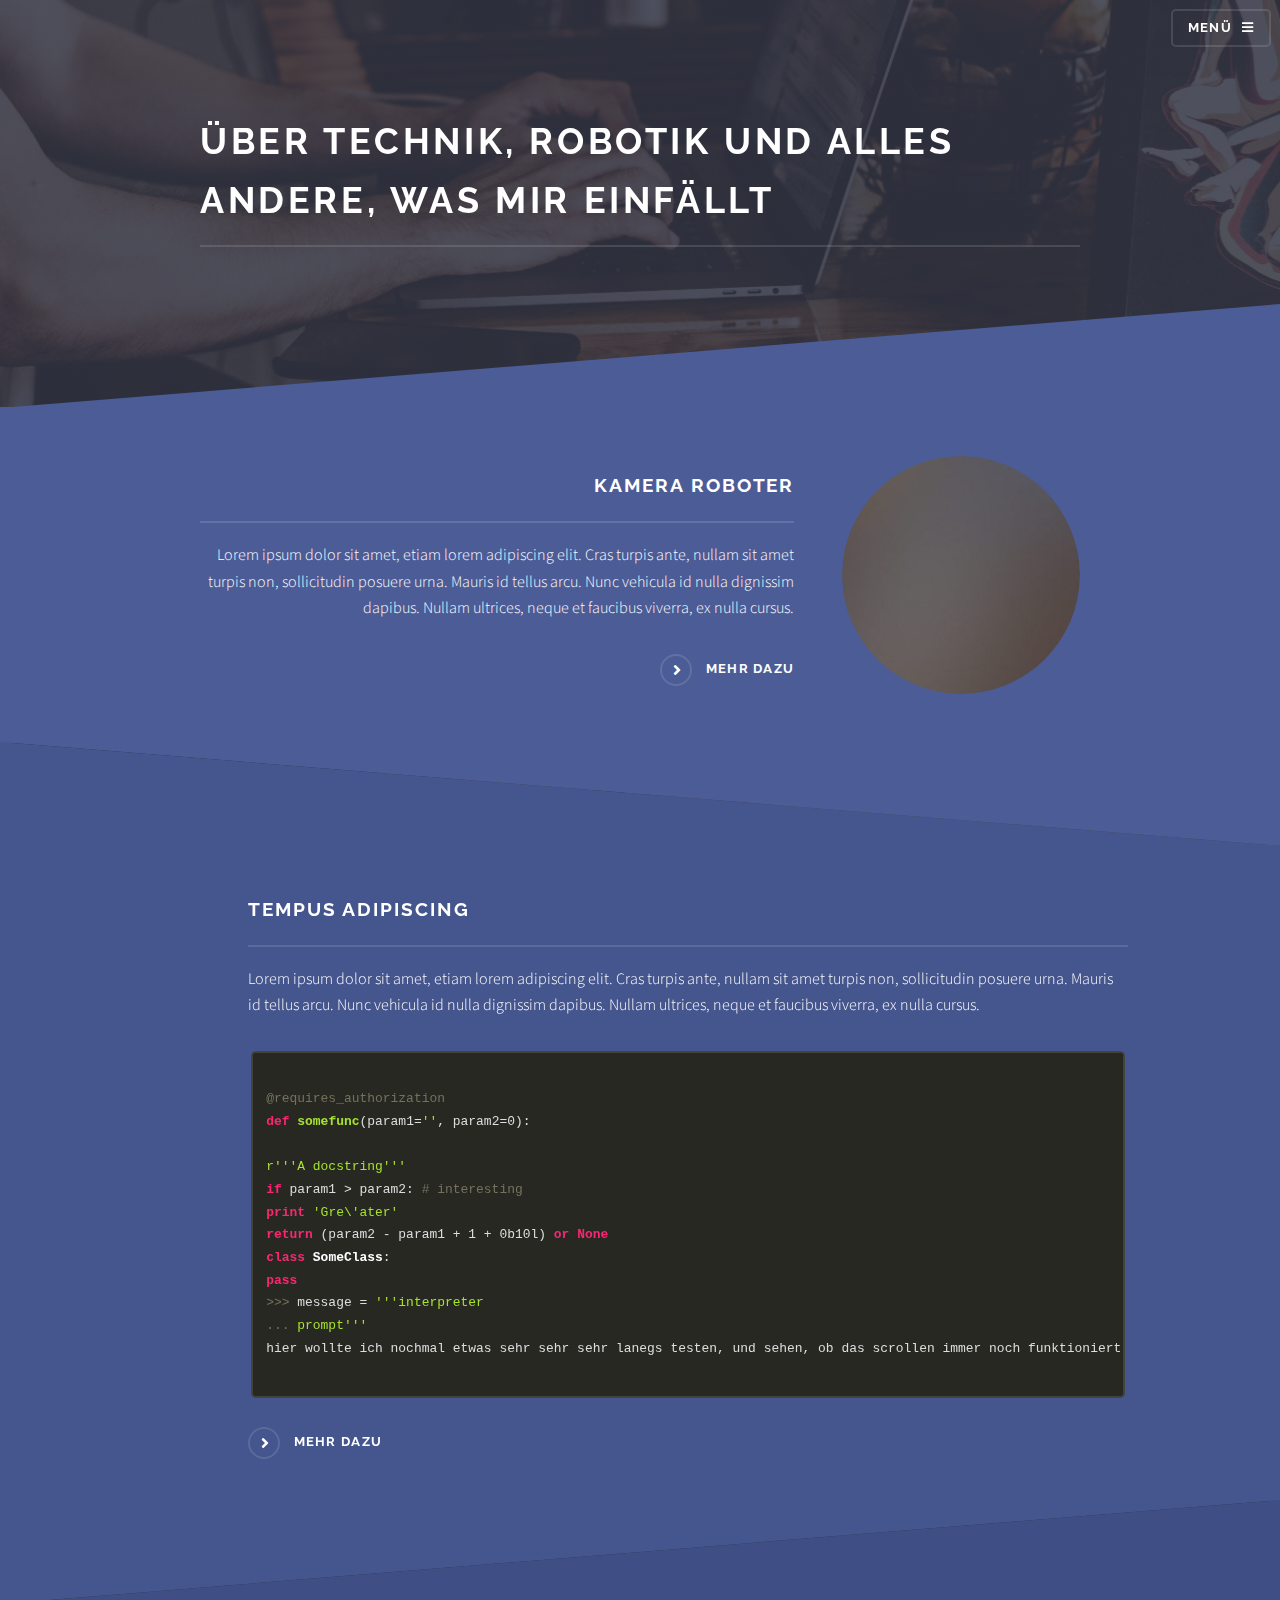
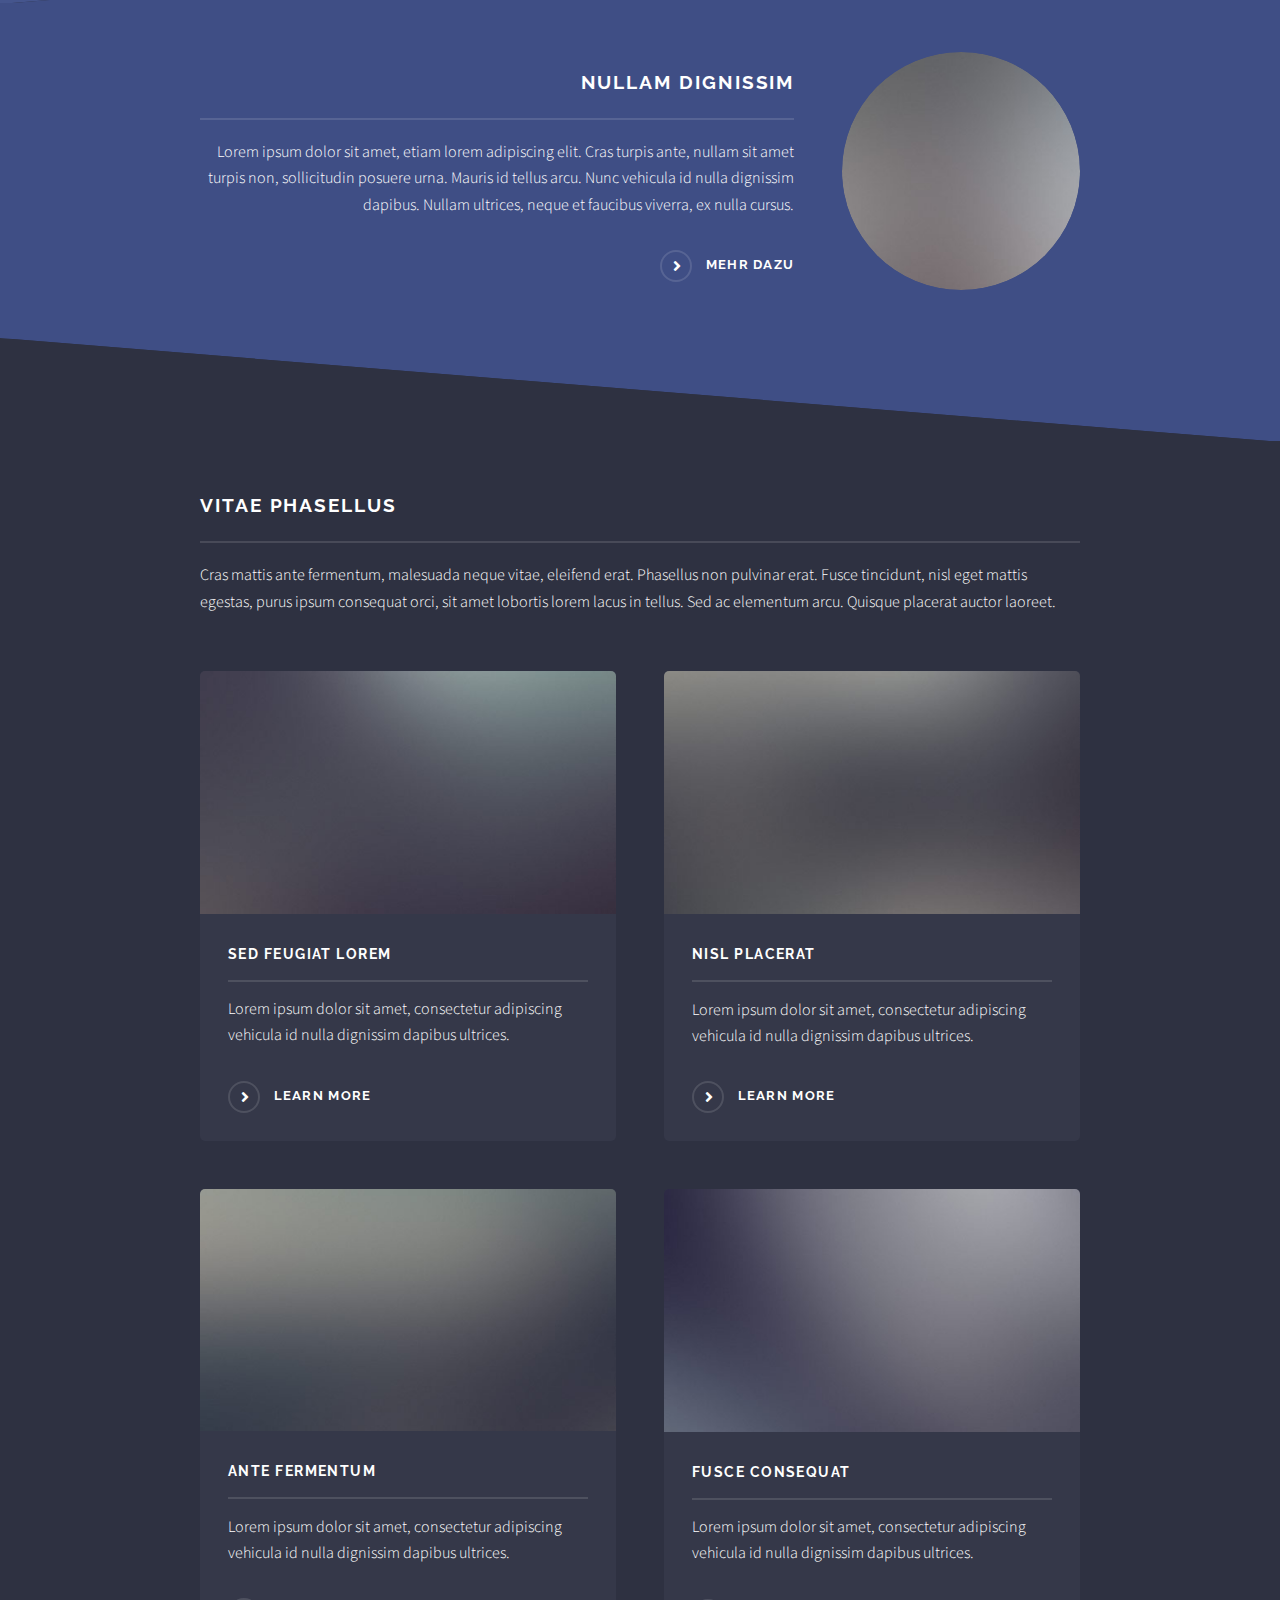
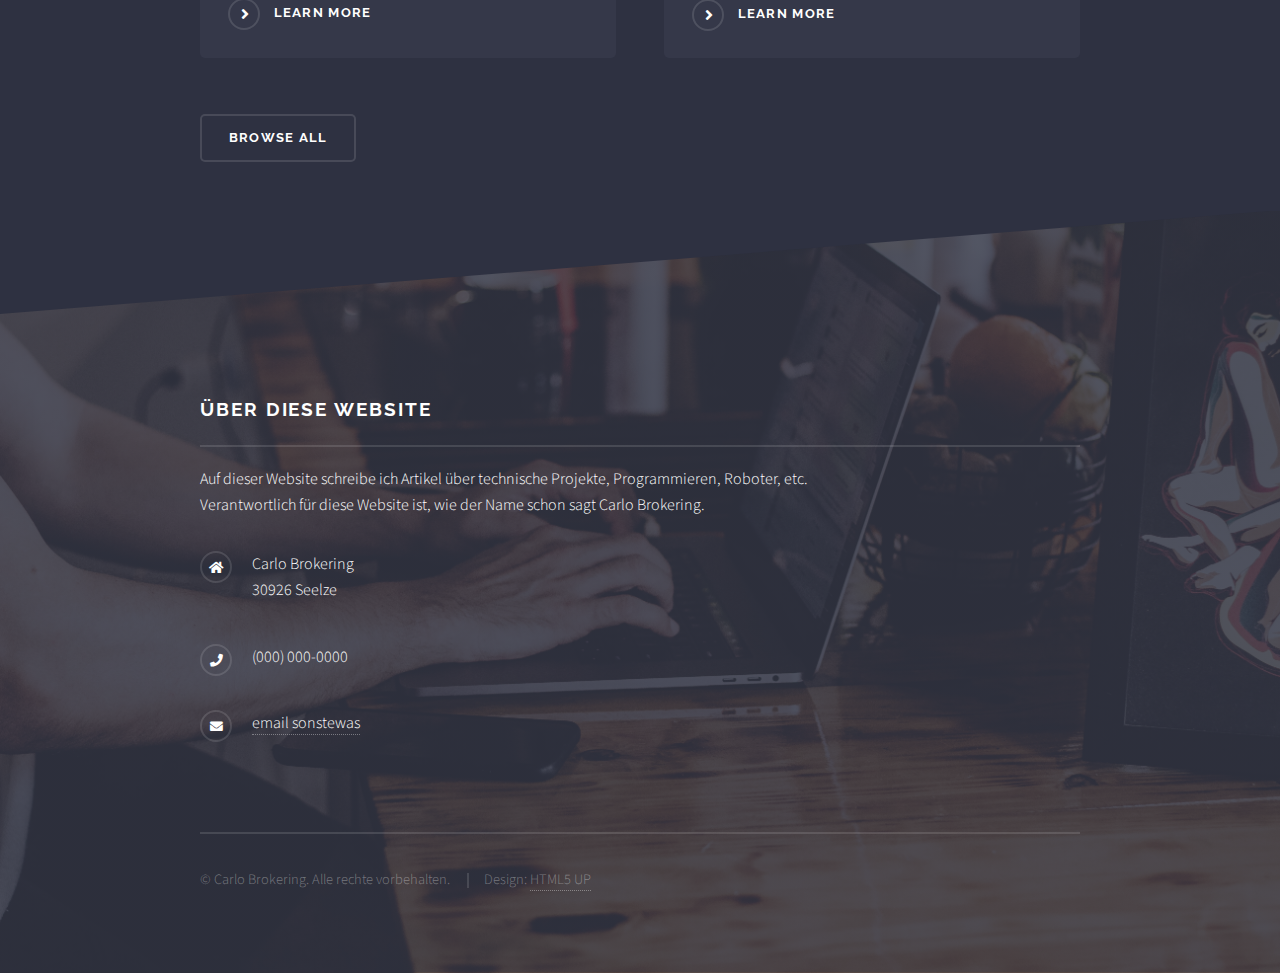
<file: index.html>
<!DOCTYPE HTML>
<!--
	Solid State by HTML5 UP
	html5up.net | @ajlkn
	Free for personal and commercial use under the CCA 3.0 license (html5up.net/license)
-->
<html>

<head>
	<title>Carlo Brokering</title>
	<meta charset="utf-8" />
	<meta name="viewport" content="width=device-width, initial-scale=1, user-scalable=no" />
	<link rel="stylesheet" href="assets/css/main.css" />
	<link rel="stylesheet" href="assets/css/monokai.css">
	<script src="assets/js/highlight.pack.js"></script>
	<script>
		hljs.initHighlightingOnLoad();
	</script>

	<noscript>
		<link rel="stylesheet" href="assets/css/noscript.css" />
	</noscript>
</head>

<body class="is-preload">

	<!-- Page Wrapper -->
	<div id="page-wrapper">

		<!-- Header -->
		<header id="header" class="alt">
			<h1><a href="index.html">Carlo Brokering</a></h1>
			<nav>
				<a href="#menu">Menü</a>
			</nav>
		</header>

		<!-- Menu -->
		<nav id="menu">
			<div class="inner">
				<h2>Menü</h2>
				<ul class="links">
					<li><a href="index.html">Home</a></li>
					<li><a href="generic.html">Generic</a></li>
					<li><a href="elements.html">Elements</a></li>
					<li><a href="#">Log In</a></li>
					<li><a href="#">Sign Up</a></li>
				</ul>
				<a href="#" class="close">Close</a>
			</div>
		</nav>

		<!-- Banner -->
		<section id="banner">
			<div class="inner">
				<h2>Über Technik, Robotik und alles andere, was mir einfällt</h2>
			</div>
		</section>

		<!-- Wrapper -->
		<section id="wrapper">

			<!-- One -->
			<section id="one" class="wrapper spotlight style1">
				<div class="inner">
					<a href="#" class="image"><img src="images/pic01.jpg" alt="" /></a>
					<div class="content">
						<h2 class="major">Kamera Roboter</h2>
						<p>Lorem ipsum dolor sit amet, etiam lorem adipiscing elit. Cras turpis ante, nullam sit amet turpis non, sollicitudin posuere urna. Mauris id tellus arcu. Nunc vehicula id nulla dignissim dapibus. Nullam ultrices, neque et faucibus
							viverra, ex nulla cursus.</p>

						<a href="#" class="special">Mehr dazu</a>
					</div>
				</div>
			</section>

			<!-- Two -->
			<section id="two" class="wrapper alt spotlight style2">
				<div class="inner">
					<a href="#" class="image"><img src="images/pic02.jpg" alt="" /></a>
					<div class="content">
						<h2 class="major">Tempus adipiscing</h2>
						<p>Lorem ipsum dolor sit amet, etiam lorem adipiscing elit. Cras turpis ante, nullam sit amet turpis non, sollicitudin posuere urna. Mauris id tellus arcu. Nunc vehicula id nulla dignissim dapibus. Nullam ultrices, neque et faucibus
							viverra, ex nulla cursus.</p>


						<pre><code>
@requires_authorization
def somefunc(param1=&#39;&#39;, param2=0):

r&#39;&#39;&#39;A docstring&#39;&#39;&#39;
if param1 &gt; param2: # interesting
print &#39;Gre\&#39;ater&#39;
return (param2 - param1 + 1 + 0b10l) or None
class SomeClass:
pass
&gt;&gt;&gt; message = &#39;&#39;&#39;interpreter
... prompt&#39;&#39;&#39;
hier wollte ich nochmal etwas sehr sehr sehr lanegs testen, und sehen, ob das scrollen immer noch funktioniert
						</code></pre>

						<a href="#" class="special">Mehr dazu</a>
					</div>
				</div>
			</section>

			<!-- Three -->
			<section id="three" class="wrapper spotlight style3">
				<div class="inner">
					<a href="#" class="image"><img src="images/pic03.jpg" alt="" /></a>
					<div class="content">
						<h2 class="major">Nullam dignissim</h2>
						<p>Lorem ipsum dolor sit amet, etiam lorem adipiscing elit. Cras turpis ante, nullam sit amet turpis non, sollicitudin posuere urna. Mauris id tellus arcu. Nunc vehicula id nulla dignissim dapibus. Nullam ultrices, neque et faucibus
							viverra, ex nulla cursus.</p>
						<a href="#" class="special">mehr dazu</a>
					</div>
				</div>
			</section>

			<!-- Four -->
			<section id="four" class="wrapper alt style1">
				<div class="inner">
					<h2 class="major">Vitae phasellus</h2>
					<p>Cras mattis ante fermentum, malesuada neque vitae, eleifend erat. Phasellus non pulvinar erat. Fusce tincidunt, nisl eget mattis egestas, purus ipsum consequat orci, sit amet lobortis lorem lacus in tellus. Sed ac elementum arcu. Quisque
						placerat auctor laoreet.</p>
					<section class="features">
						<article>
							<a href="#" class="image"><img src="images/pic04.jpg" alt="" /></a>
							<h3 class="major">Sed feugiat lorem</h3>
							<p>Lorem ipsum dolor sit amet, consectetur adipiscing vehicula id nulla dignissim dapibus ultrices.</p>
							<a href="#" class="special">Learn more</a>
						</article>
						<article>
							<a href="#" class="image"><img src="images/pic05.jpg" alt="" /></a>
							<h3 class="major">Nisl placerat</h3>
							<p>Lorem ipsum dolor sit amet, consectetur adipiscing vehicula id nulla dignissim dapibus ultrices.</p>
							<a href="#" class="special">Learn more</a>
						</article>
						<article>
							<a href="#" class="image"><img src="images/pic06.jpg" alt="" /></a>
							<h3 class="major">Ante fermentum</h3>
							<p>Lorem ipsum dolor sit amet, consectetur adipiscing vehicula id nulla dignissim dapibus ultrices.</p>
							<a href="#" class="special">Learn more</a>
						</article>
						<article>
							<a href="#" class="image"><img src="images/pic07.jpg" alt="" /></a>
							<h3 class="major">Fusce consequat</h3>
							<p>Lorem ipsum dolor sit amet, consectetur adipiscing vehicula id nulla dignissim dapibus ultrices.</p>
							<a href="#" class="special">Learn more</a>
						</article>
					</section>
					<ul class="actions">
						<li><a href="#" class="button">Browse All</a></li>
					</ul>
				</div>
			</section>

		</section>

		<!-- Footer -->
		<section id="footer">
			<div class="inner">
				<h2 class="major">Über diese Website</h2>
				<p>Auf dieser Website schreibe ich Artikel über technische Projekte, Programmieren, Roboter, etc.
					<br />Verantwortlich für diese Website ist, wie der Name schon sagt Carlo Brokering.</p>
				<ul class="contact">
					<li class="icon solid fa-home">
						Carlo Brokering<br />
						30926 Seelze
					</li>
					<li class="icon solid fa-phone">(000) 000-0000</li>
					<li class="icon solid fa-envelope"><a href="mailto:gohan@lo.com">email sonstewas</a></li>
				</ul>
				<ul class="copyright">
					<li>&copy; Carlo Brokering. Alle rechte vorbehalten.</li>
					<li>Design: <a href="http://html5up.net">HTML5 UP</a></li>
				</ul>
			</div>
		</section>

	</div>

	<!-- Scripts -->
	<script src="assets/js/jquery.min.js"></script>
	<script src="assets/js/jquery.scrollex.min.js"></script>
	<script src="assets/js/browser.min.js"></script>
	<script src="assets/js/breakpoints.min.js"></script>
	<script src="assets/js/util.js"></script>
	<script src="assets/js/main.js"></script>

</body>

</html>
</file>
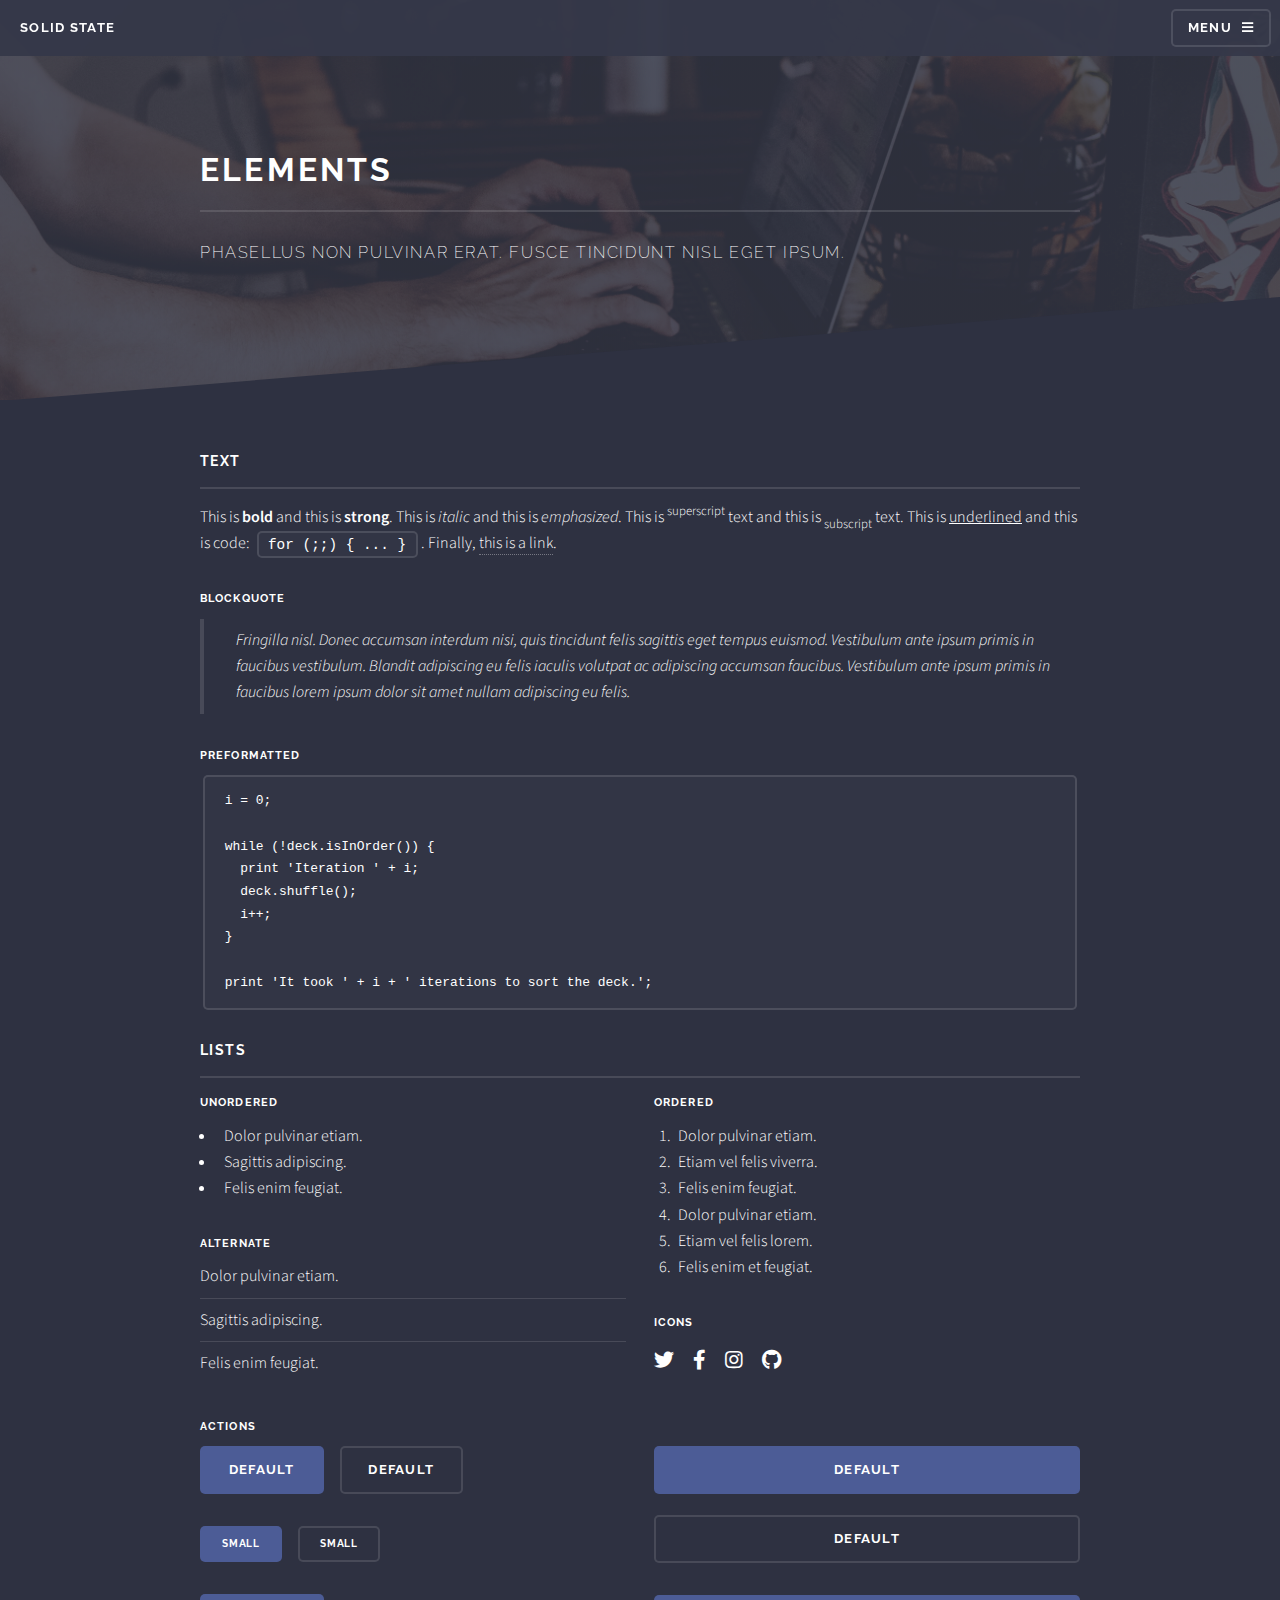
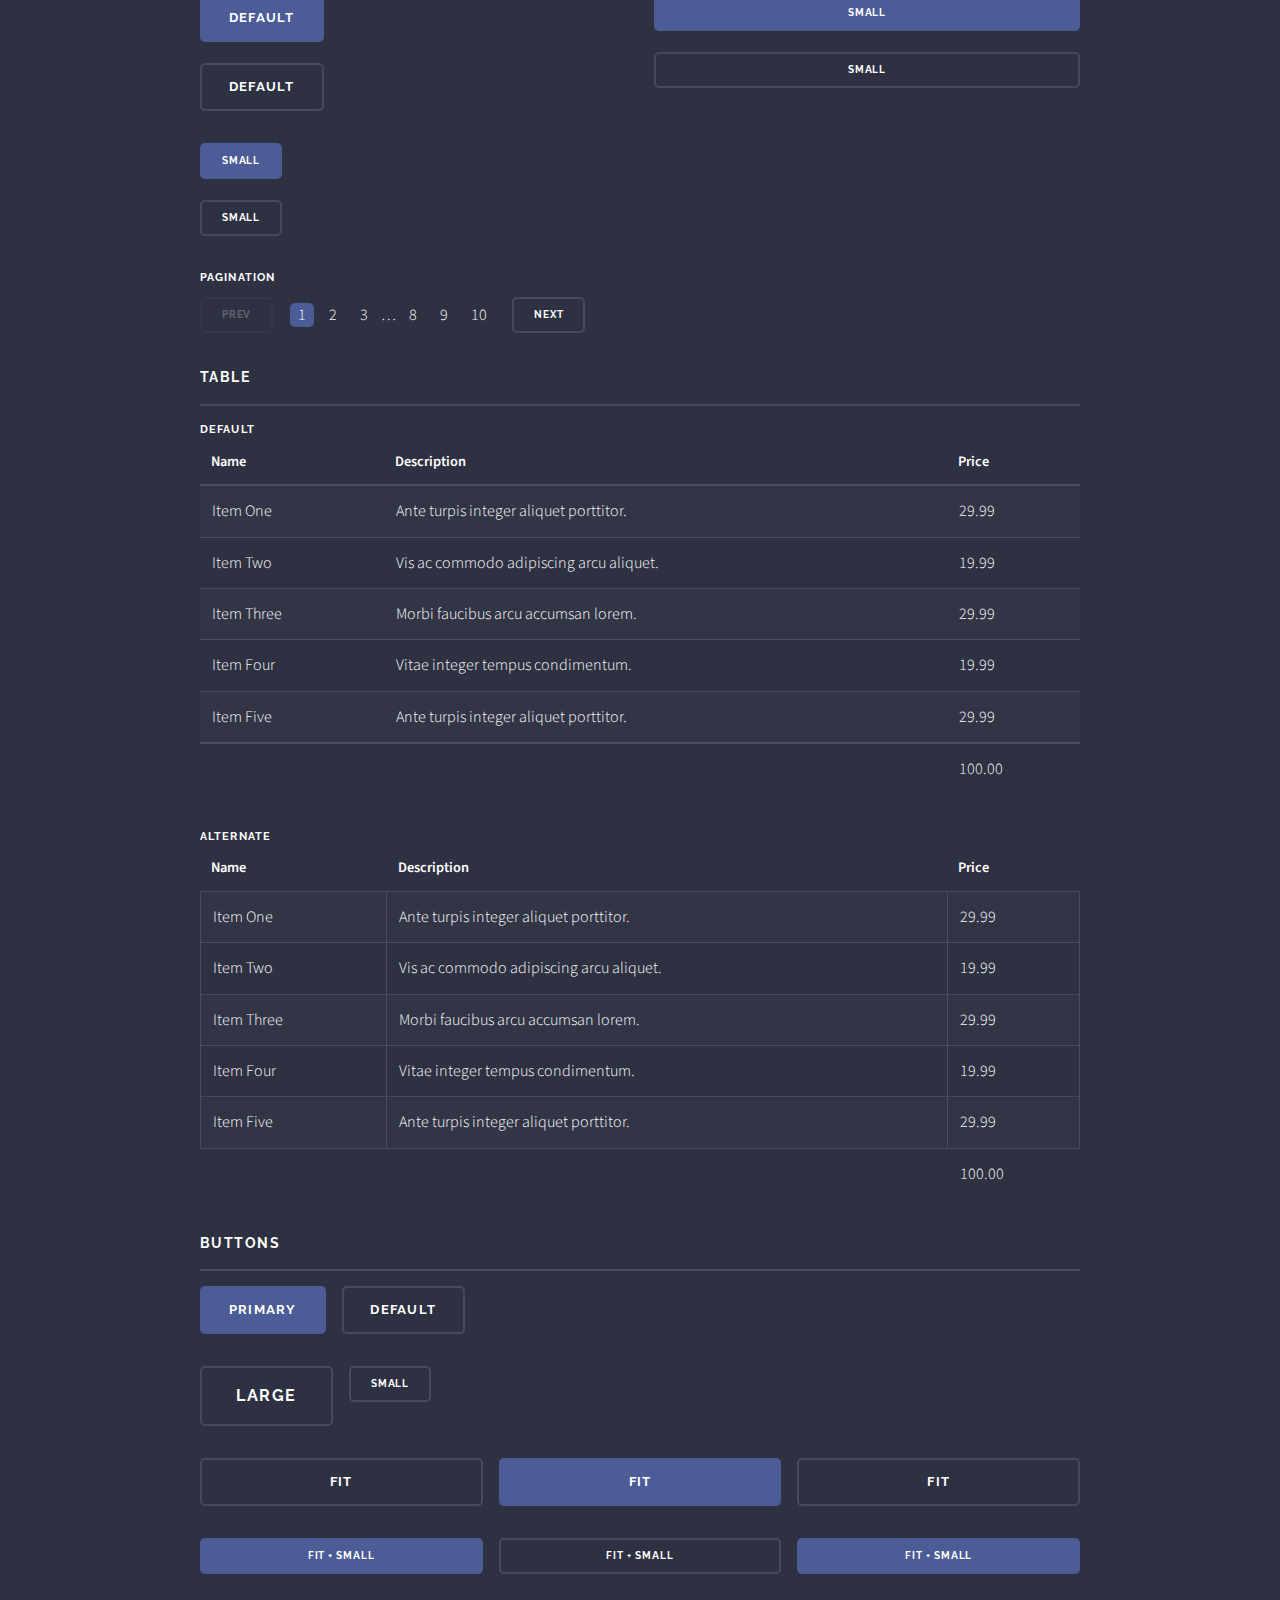
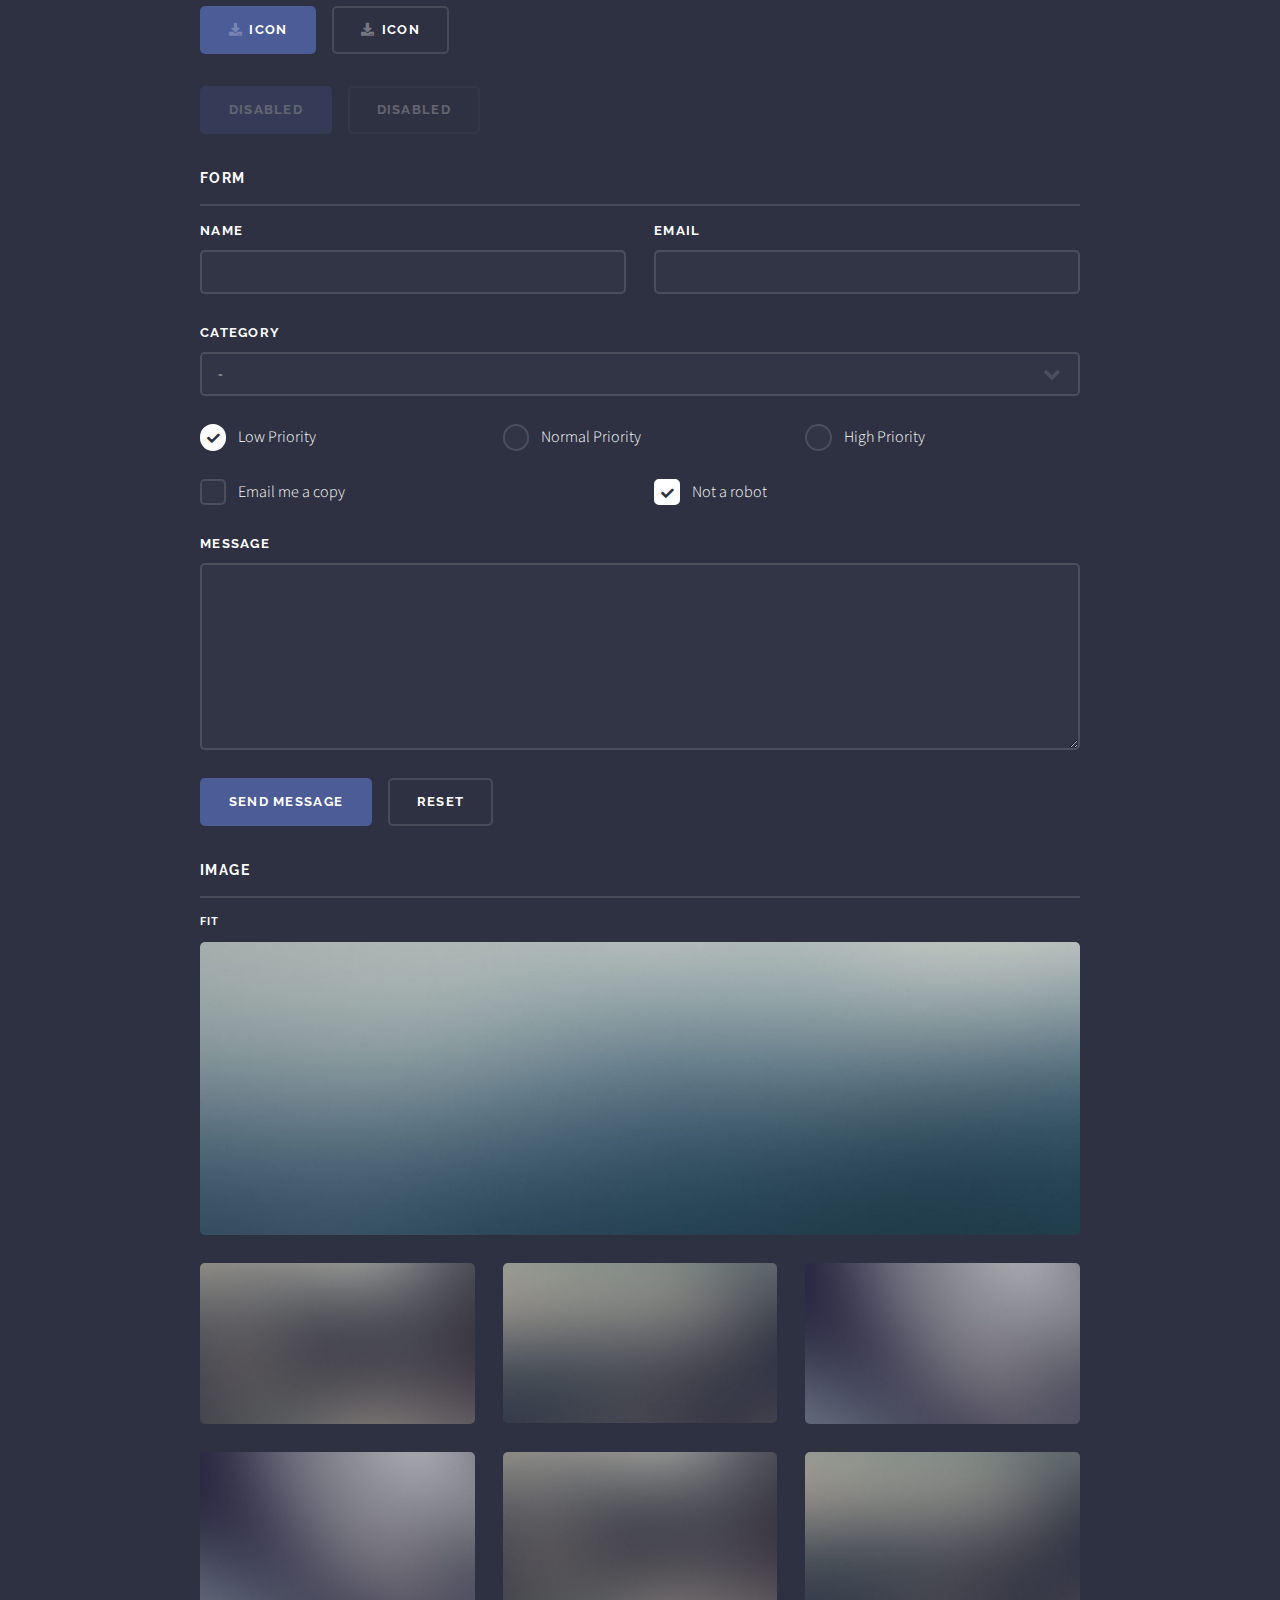
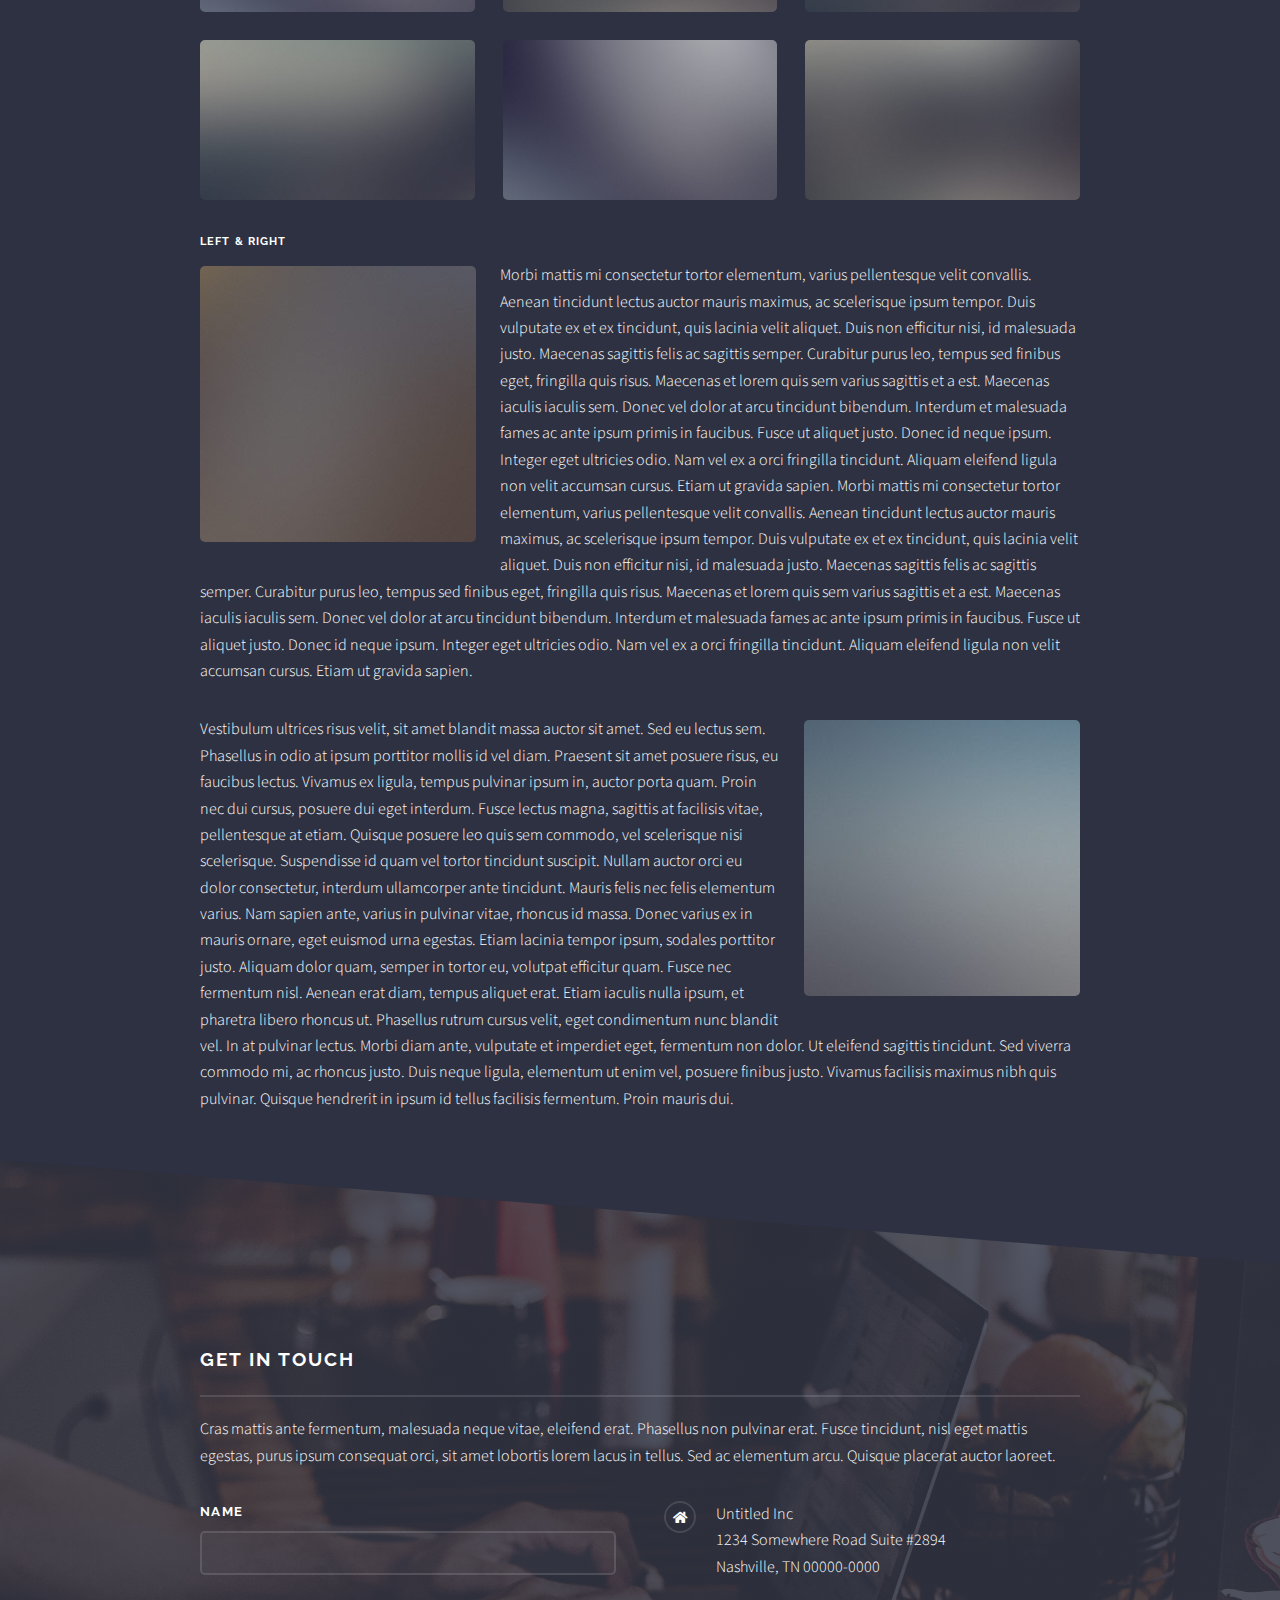
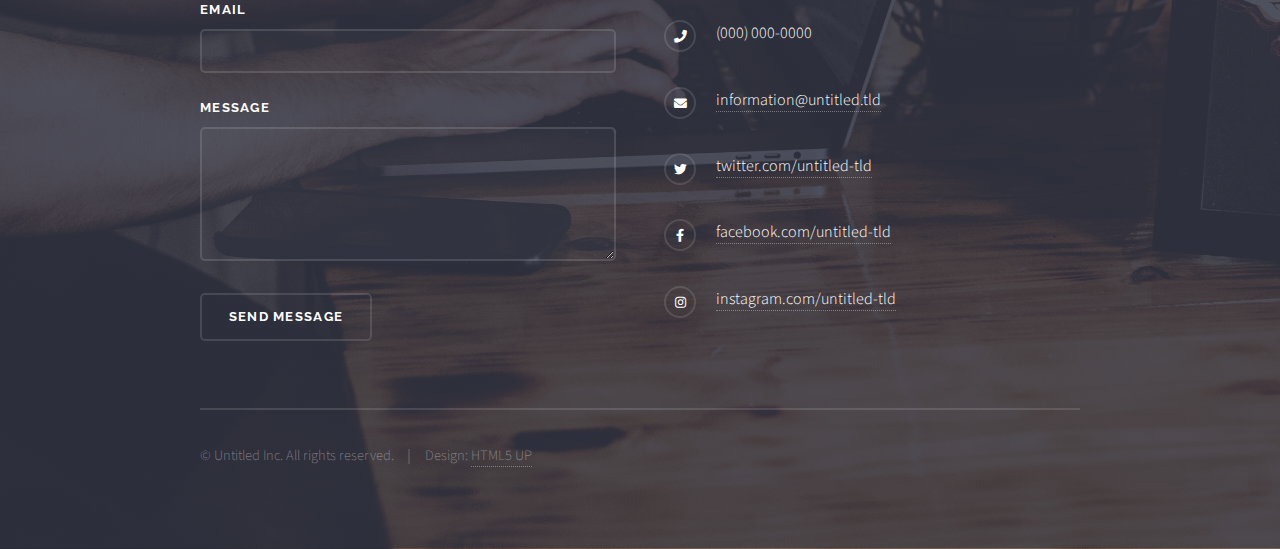
<file: elements.html>
<!DOCTYPE HTML>
<!--
	Solid State by HTML5 UP
	html5up.net | @ajlkn
	Free for personal and commercial use under the CCA 3.0 license (html5up.net/license)
-->
<html>
	<head>
		<title>Elements - Solid State by HTML5 UP</title>
		<meta charset="utf-8" />
		<meta name="viewport" content="width=device-width, initial-scale=1, user-scalable=no" />
		<link rel="stylesheet" href="assets/css/main.css" />
		<noscript><link rel="stylesheet" href="assets/css/noscript.css" /></noscript>
	</head>
	<body class="is-preload">

		<!-- Page Wrapper -->
			<div id="page-wrapper">

				<!-- Header -->
					<header id="header">
						<h1><a href="index.html">Solid State</a></h1>
						<nav>
							<a href="#menu">Menu</a>
						</nav>
					</header>

				<!-- Menu -->
					<nav id="menu">
						<div class="inner">
							<h2>Menu</h2>
							<ul class="links">
								<li><a href="index.html">Home</a></li>
								<li><a href="generic.html">Generic</a></li>
								<li><a href="elements.html">Elements</a></li>
								<li><a href="#">Log In</a></li>
								<li><a href="#">Sign Up</a></li>
							</ul>
							<a href="#" class="close">Close</a>
						</div>
					</nav>

				<!-- Wrapper -->
					<section id="wrapper">
						<header>
							<div class="inner">
								<h2>Elements</h2>
								<p>Phasellus non pulvinar erat. Fusce tincidunt nisl eget ipsum.</p>
							</div>
						</header>

						<!-- Content -->
							<div class="wrapper">
								<div class="inner">

									<section>
										<h3 class="major">Text</h3>
										<p>This is <b>bold</b> and this is <strong>strong</strong>. This is <i>italic</i> and this is <em>emphasized</em>.
										This is <sup>superscript</sup> text and this is <sub>subscript</sub> text.
										This is <u>underlined</u> and this is code: <code>for (;;) { ... }</code>. Finally, <a href="#">this is a link</a>.</p>
										<h4>Blockquote</h4>
										<blockquote>Fringilla nisl. Donec accumsan interdum nisi, quis tincidunt felis sagittis eget tempus euismod. Vestibulum ante ipsum primis in faucibus vestibulum. Blandit adipiscing eu felis iaculis volutpat ac adipiscing accumsan faucibus. Vestibulum ante ipsum primis in faucibus lorem ipsum dolor sit amet nullam adipiscing eu felis.</blockquote>
										<h4>Preformatted</h4>
										<pre><code>i = 0;

while (!deck.isInOrder()) {
  print 'Iteration ' + i;
  deck.shuffle();
  i++;
}

print 'It took ' + i + ' iterations to sort the deck.';</code></pre>
									</section>

									<section>
										<h3 class="major">Lists</h3>
										<div class="row">
											<div class="col-6 col-12-medium">
												<h4>Unordered</h4>
												<ul>
													<li>Dolor pulvinar etiam.</li>
													<li>Sagittis adipiscing.</li>
													<li>Felis enim feugiat.</li>
												</ul>
												<h4>Alternate</h4>
												<ul class="alt">
													<li>Dolor pulvinar etiam.</li>
													<li>Sagittis adipiscing.</li>
													<li>Felis enim feugiat.</li>
												</ul>
											</div>
											<div class="col-6 col-12-medium">
												<h4>Ordered</h4>
												<ol>
													<li>Dolor pulvinar etiam.</li>
													<li>Etiam vel felis viverra.</li>
													<li>Felis enim feugiat.</li>
													<li>Dolor pulvinar etiam.</li>
													<li>Etiam vel felis lorem.</li>
													<li>Felis enim et feugiat.</li>
												</ol>
												<h4>Icons</h4>
												<ul class="icons">
													<li><a href="#" class="icon brands fa-twitter"><span class="label">Twitter</span></a></li>
													<li><a href="#" class="icon brands fa-facebook-f"><span class="label">Facebook</span></a></li>
													<li><a href="#" class="icon brands fa-instagram"><span class="label">Instagram</span></a></li>
													<li><a href="#" class="icon brands fa-github"><span class="label">Github</span></a></li>
												</ul>
											</div>
										</div>
										<h4>Actions</h4>
										<div class="row">
											<div class="col-6 col-12-medium">
												<ul class="actions">
													<li><a href="#" class="button primary">Default</a></li>
													<li><a href="#" class="button">Default</a></li>
												</ul>
												<ul class="actions small">
													<li><a href="#" class="button primary small">Small</a></li>
													<li><a href="#" class="button small">Small</a></li>
												</ul>
												<ul class="actions stacked">
													<li><a href="#" class="button primary">Default</a></li>
													<li><a href="#" class="button">Default</a></li>
												</ul>
												<ul class="actions stacked small">
													<li><a href="#" class="button primary small">Small</a></li>
													<li><a href="#" class="button small">Small</a></li>
												</ul>
											</div>
											<div class="col-6 col-12-medium">
												<ul class="actions stacked">
													<li><a href="#" class="button primary fit">Default</a></li>
													<li><a href="#" class="button fit">Default</a></li>
												</ul>
												<ul class="actions stacked small">
													<li><a href="#" class="button primary small fit">Small</a></li>
													<li><a href="#" class="button small fit">Small</a></li>
												</ul>
											</div>
										</div>
										<h4>Pagination</h4>
										<ul class="pagination">
											<li><span class="button small disabled">Prev</span></li>
											<li><a href="#" class="page active">1</a></li>
											<li><a href="#" class="page">2</a></li>
											<li><a href="#" class="page">3</a></li>
											<li><span>&hellip;</span></li>
											<li><a href="#" class="page">8</a></li>
											<li><a href="#" class="page">9</a></li>
											<li><a href="#" class="page">10</a></li>
											<li><a href="#" class="button small">Next</a></li>
										</ul>
									</section>

									<section>
										<h3 class="major">Table</h3>
										<h4>Default</h4>
										<div class="table-wrapper">
											<table>
												<thead>
													<tr>
														<th>Name</th>
														<th>Description</th>
														<th>Price</th>
													</tr>
												</thead>
												<tbody>
													<tr>
														<td>Item One</td>
														<td>Ante turpis integer aliquet porttitor.</td>
														<td>29.99</td>
													</tr>
													<tr>
														<td>Item Two</td>
														<td>Vis ac commodo adipiscing arcu aliquet.</td>
														<td>19.99</td>
													</tr>
													<tr>
														<td>Item Three</td>
														<td> Morbi faucibus arcu accumsan lorem.</td>
														<td>29.99</td>
													</tr>
													<tr>
														<td>Item Four</td>
														<td>Vitae integer tempus condimentum.</td>
														<td>19.99</td>
													</tr>
													<tr>
														<td>Item Five</td>
														<td>Ante turpis integer aliquet porttitor.</td>
														<td>29.99</td>
													</tr>
												</tbody>
												<tfoot>
													<tr>
														<td colspan="2"></td>
														<td>100.00</td>
													</tr>
												</tfoot>
											</table>
										</div>

										<h4>Alternate</h4>
										<div class="table-wrapper">
											<table class="alt">
												<thead>
													<tr>
														<th>Name</th>
														<th>Description</th>
														<th>Price</th>
													</tr>
												</thead>
												<tbody>
													<tr>
														<td>Item One</td>
														<td>Ante turpis integer aliquet porttitor.</td>
														<td>29.99</td>
													</tr>
													<tr>
														<td>Item Two</td>
														<td>Vis ac commodo adipiscing arcu aliquet.</td>
														<td>19.99</td>
													</tr>
													<tr>
														<td>Item Three</td>
														<td> Morbi faucibus arcu accumsan lorem.</td>
														<td>29.99</td>
													</tr>
													<tr>
														<td>Item Four</td>
														<td>Vitae integer tempus condimentum.</td>
														<td>19.99</td>
													</tr>
													<tr>
														<td>Item Five</td>
														<td>Ante turpis integer aliquet porttitor.</td>
														<td>29.99</td>
													</tr>
												</tbody>
												<tfoot>
													<tr>
														<td colspan="2"></td>
														<td>100.00</td>
													</tr>
												</tfoot>
											</table>
										</div>
									</section>

									<section>
										<h3 class="major">Buttons</h3>
										<ul class="actions">
											<li><a href="#" class="button primary">Primary</a></li>
											<li><a href="#" class="button">Default</a></li>
										</ul>
										<ul class="actions">
											<li><a href="#" class="button large">Large</a></li>
											<li><a href="#" class="button small">Small</a></li>
										</ul>
										<ul class="actions fit">
											<li><a href="#" class="button fit">Fit</a></li>
											<li><a href="#" class="button primary fit">Fit</a></li>
											<li><a href="#" class="button fit">Fit</a></li>
										</ul>
										<ul class="actions fit small">
											<li><a href="#" class="button primary fit small">Fit + Small</a></li>
											<li><a href="#" class="button fit small">Fit + Small</a></li>
											<li><a href="#" class="button primary fit small">Fit + Small</a></li>
										</ul>
										<ul class="actions">
											<li><a href="#" class="button primary icon solid fa-download">Icon</a></li>
											<li><a href="#" class="button icon solid fa-download">Icon</a></li>
										</ul>
										<ul class="actions">
											<li><span class="button primary disabled">Disabled</span></li>
											<li><span class="button disabled">Disabled</span></li>
										</ul>
									</section>

									<section>
										<h3 class="major">Form</h3>
										<form method="post" action="#">
											<div class="row gtr-uniform">
												<div class="col-6 col-12-xsmall">
													<label for="demo-name">Name</label>
													<input type="text" name="demo-name" id="demo-name" value="" />
												</div>
												<div class="col-6 col-12-xsmall">
													<label for="demo-email">Email</label>
													<input type="email" name="demo-email" id="demo-email" value="" />
												</div>
												<div class="col-12">
													<label for="demo-category">Category</label>
													<select name="demo-category" id="demo-category">
														<option value="">-</option>
														<option value="1">Manufacturing</option>
														<option value="1">Shipping</option>
														<option value="1">Administration</option>
														<option value="1">Human Resources</option>
													</select>
												</div>
												<div class="col-4 col-12-small">
													<input type="radio" id="demo-priority-low" name="demo-priority" checked>
													<label for="demo-priority-low">Low Priority</label>
												</div>
												<div class="col-4 col-12-small">
													<input type="radio" id="demo-priority-normal" name="demo-priority">
													<label for="demo-priority-normal">Normal Priority</label>
												</div>
												<div class="col-4 col-12-small">
													<input type="radio" id="demo-priority-high" name="demo-priority">
													<label for="demo-priority-high">High Priority</label>
												</div>
												<div class="col-6 col-12-small">
													<input type="checkbox" id="demo-copy" name="demo-copy">
													<label for="demo-copy">Email me a copy</label>
												</div>
												<div class="col-6 col-12-small">
													<input type="checkbox" id="demo-human" name="demo-human" checked>
													<label for="demo-human">Not a robot</label>
												</div>
												<div class="col-12">
													<label for="demo-message">Message</label>
													<textarea name="demo-message" id="demo-message" rows="6"></textarea>
												</div>
												<div class="col-12">
													<ul class="actions">
														<li><input type="submit" value="Send Message" class="primary" /></li>
														<li><input type="reset" value="Reset" /></li>
													</ul>
												</div>
											</div>
										</form>
									</section>

									<section>
										<h3 class="major">Image</h3>
										<h4>Fit</h4>
										<div class="box alt">
											<div class="row gtr-uniform">
												<div class="col-12"><span class="image fit"><img src="images/pic08.jpg" alt="" /></span></div>
												<div class="col-4"><span class="image fit"><img src="images/pic05.jpg" alt="" /></span></div>
												<div class="col-4"><span class="image fit"><img src="images/pic06.jpg" alt="" /></span></div>
												<div class="col-4"><span class="image fit"><img src="images/pic07.jpg" alt="" /></span></div>
												<div class="col-4"><span class="image fit"><img src="images/pic07.jpg" alt="" /></span></div>
												<div class="col-4"><span class="image fit"><img src="images/pic05.jpg" alt="" /></span></div>
												<div class="col-4"><span class="image fit"><img src="images/pic06.jpg" alt="" /></span></div>
												<div class="col-4"><span class="image fit"><img src="images/pic06.jpg" alt="" /></span></div>
												<div class="col-4"><span class="image fit"><img src="images/pic07.jpg" alt="" /></span></div>
												<div class="col-4"><span class="image fit"><img src="images/pic05.jpg" alt="" /></span></div>
											</div>
										</div>
										<h4>Left &amp; Right</h4>
										<p><span class="image left"><img src="images/pic01.jpg" alt="" /></span>Morbi mattis mi consectetur tortor elementum, varius pellentesque velit convallis. Aenean tincidunt lectus auctor mauris maximus, ac scelerisque ipsum tempor. Duis vulputate ex et ex tincidunt, quis lacinia velit aliquet. Duis non efficitur nisi, id malesuada justo. Maecenas sagittis felis ac sagittis semper. Curabitur purus leo, tempus sed finibus eget, fringilla quis risus. Maecenas et lorem quis sem varius sagittis et a est. Maecenas iaculis iaculis sem. Donec vel dolor at arcu tincidunt bibendum. Interdum et malesuada fames ac ante ipsum primis in faucibus. Fusce ut aliquet justo. Donec id neque ipsum. Integer eget ultricies odio. Nam vel ex a orci fringilla tincidunt. Aliquam eleifend ligula non velit accumsan cursus. Etiam ut gravida sapien. Morbi mattis mi consectetur tortor elementum, varius pellentesque velit convallis. Aenean tincidunt lectus auctor mauris maximus, ac scelerisque ipsum tempor. Duis vulputate ex et ex tincidunt, quis lacinia velit aliquet. Duis non efficitur nisi, id malesuada justo. Maecenas sagittis felis ac sagittis semper. Curabitur purus leo, tempus sed finibus eget, fringilla quis risus. Maecenas et lorem quis sem varius sagittis et a est. Maecenas iaculis iaculis sem. Donec vel dolor at arcu tincidunt bibendum. Interdum et malesuada fames ac ante ipsum primis in faucibus. Fusce ut aliquet justo. Donec id neque ipsum. Integer eget ultricies odio. Nam vel ex a orci fringilla tincidunt. Aliquam eleifend ligula non velit accumsan cursus. Etiam ut gravida sapien.</p>
										<p><span class="image right"><img src="images/pic02.jpg" alt="" /></span>Vestibulum ultrices risus velit, sit amet blandit massa auctor sit amet. Sed eu lectus sem. Phasellus in odio at ipsum porttitor mollis id vel diam. Praesent sit amet posuere risus, eu faucibus lectus. Vivamus ex ligula, tempus pulvinar ipsum in, auctor porta quam. Proin nec dui cursus, posuere dui eget interdum. Fusce lectus magna, sagittis at facilisis vitae, pellentesque at etiam. Quisque posuere leo quis sem commodo, vel scelerisque nisi scelerisque. Suspendisse id quam vel tortor tincidunt suscipit. Nullam auctor orci eu dolor consectetur, interdum ullamcorper ante tincidunt. Mauris felis nec felis elementum varius. Nam sapien ante, varius in pulvinar vitae, rhoncus id massa. Donec varius ex in mauris ornare, eget euismod urna egestas. Etiam lacinia tempor ipsum, sodales porttitor justo. Aliquam dolor quam, semper in tortor eu, volutpat efficitur quam. Fusce nec fermentum nisl. Aenean erat diam, tempus aliquet erat. Etiam iaculis nulla ipsum, et pharetra libero rhoncus ut. Phasellus rutrum cursus velit, eget condimentum nunc blandit vel. In at pulvinar lectus. Morbi diam ante, vulputate et imperdiet eget, fermentum non dolor. Ut eleifend sagittis tincidunt. Sed viverra commodo mi, ac rhoncus justo. Duis neque ligula, elementum ut enim vel, posuere finibus justo. Vivamus facilisis maximus nibh quis pulvinar. Quisque hendrerit in ipsum id tellus facilisis fermentum. Proin mauris dui.</p>
									</section>

								</div>
							</div>

					</section>

				<!-- Footer -->
					<section id="footer">
						<div class="inner">
							<h2 class="major">Get in touch</h2>
							<p>Cras mattis ante fermentum, malesuada neque vitae, eleifend erat. Phasellus non pulvinar erat. Fusce tincidunt, nisl eget mattis egestas, purus ipsum consequat orci, sit amet lobortis lorem lacus in tellus. Sed ac elementum arcu. Quisque placerat auctor laoreet.</p>
							<form method="post" action="#">
								<div class="fields">
									<div class="field">
										<label for="name">Name</label>
										<input type="text" name="name" id="name" />
									</div>
									<div class="field">
										<label for="email">Email</label>
										<input type="email" name="email" id="email" />
									</div>
									<div class="field">
										<label for="message">Message</label>
										<textarea name="message" id="message" rows="4"></textarea>
									</div>
								</div>
								<ul class="actions">
									<li><input type="submit" value="Send Message" /></li>
								</ul>
							</form>
							<ul class="contact">
								<li class="icon solid fa-home">
									Untitled Inc<br />
									1234 Somewhere Road Suite #2894<br />
									Nashville, TN 00000-0000
								</li>
								<li class="icon solid fa-phone">(000) 000-0000</li>
								<li class="icon solid fa-envelope"><a href="#">information@untitled.tld</a></li>
								<li class="icon brands fa-twitter"><a href="#">twitter.com/untitled-tld</a></li>
								<li class="icon brands fa-facebook-f"><a href="#">facebook.com/untitled-tld</a></li>
								<li class="icon brands fa-instagram"><a href="#">instagram.com/untitled-tld</a></li>
							</ul>
							<ul class="copyright">
								<li>&copy; Untitled Inc. All rights reserved.</li><li>Design: <a href="http://html5up.net">HTML5 UP</a></li>
							</ul>
						</div>
					</section>

			</div>

		<!-- Scripts -->
			<script src="assets/js/jquery.min.js"></script>
			<script src="assets/js/jquery.scrollex.min.js"></script>
			<script src="assets/js/browser.min.js"></script>
			<script src="assets/js/breakpoints.min.js"></script>
			<script src="assets/js/util.js"></script>
			<script src="assets/js/main.js"></script>

	</body>
</html>
</file>
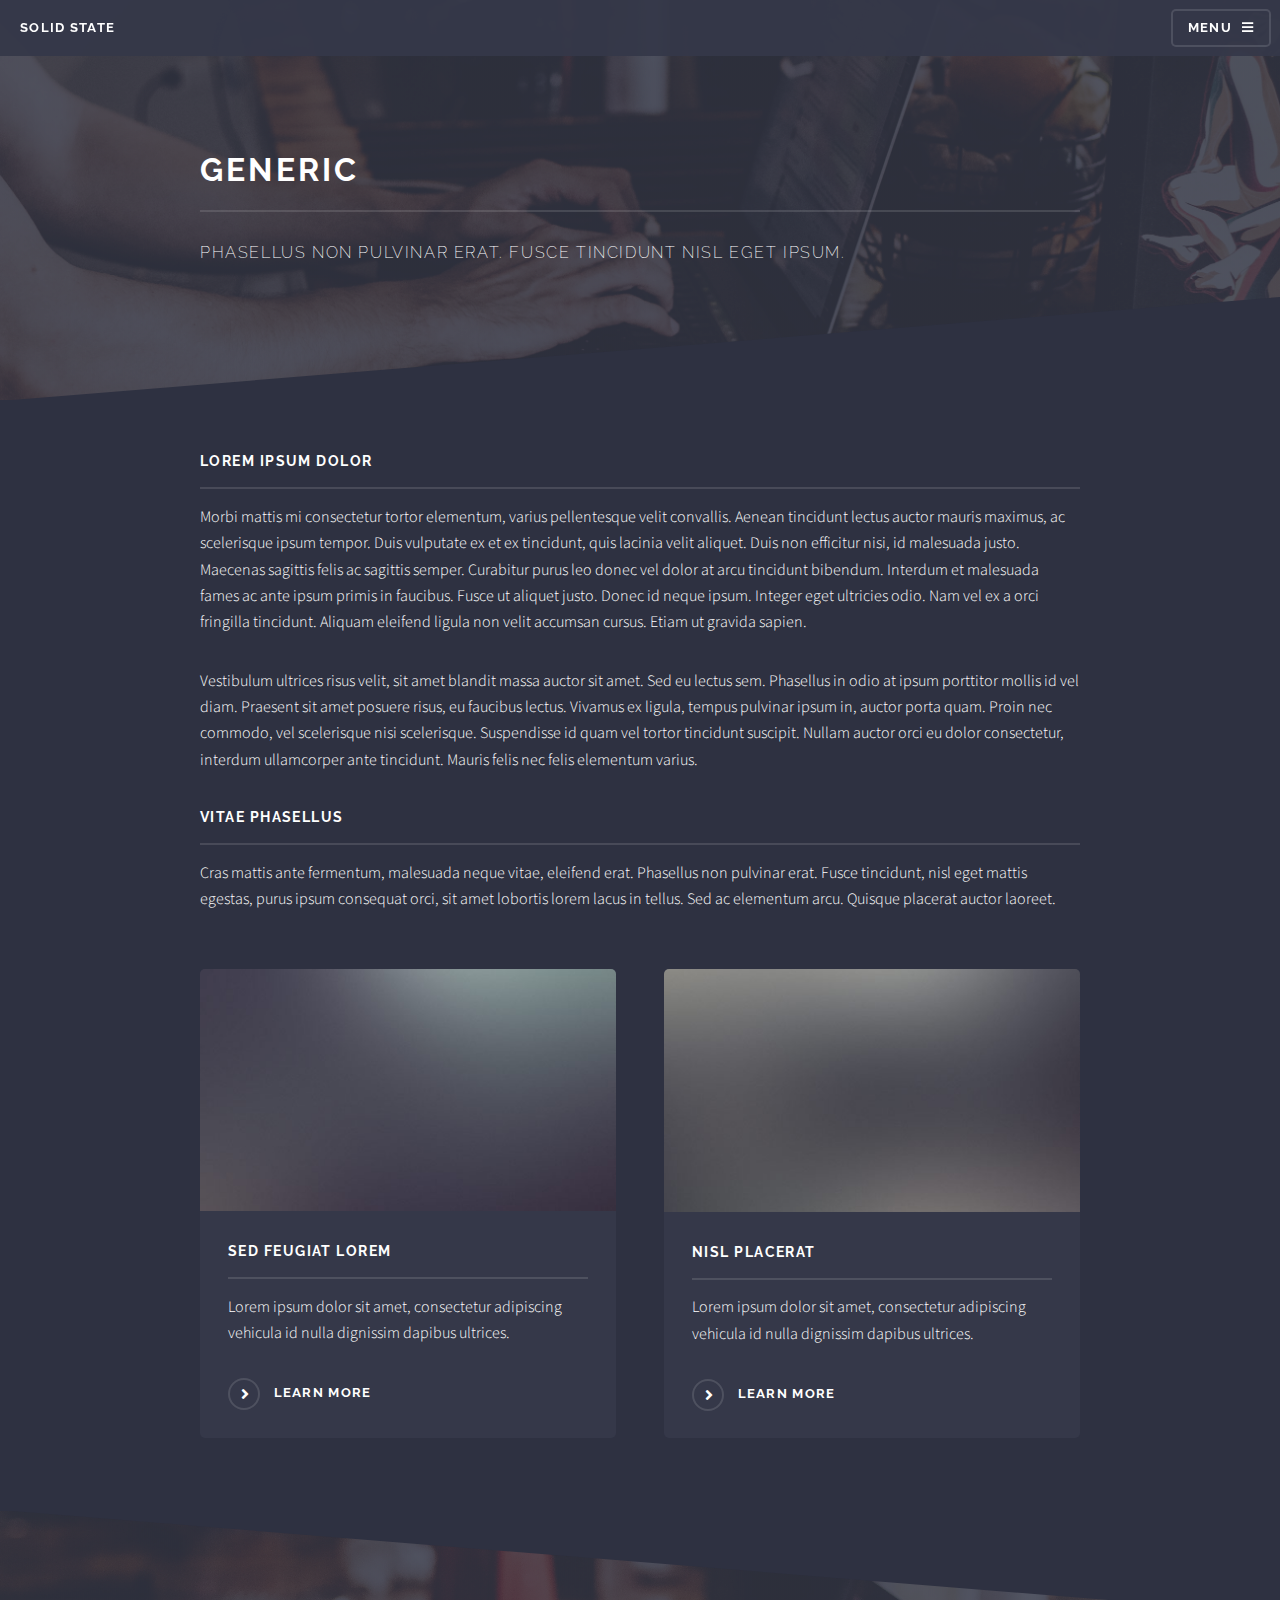
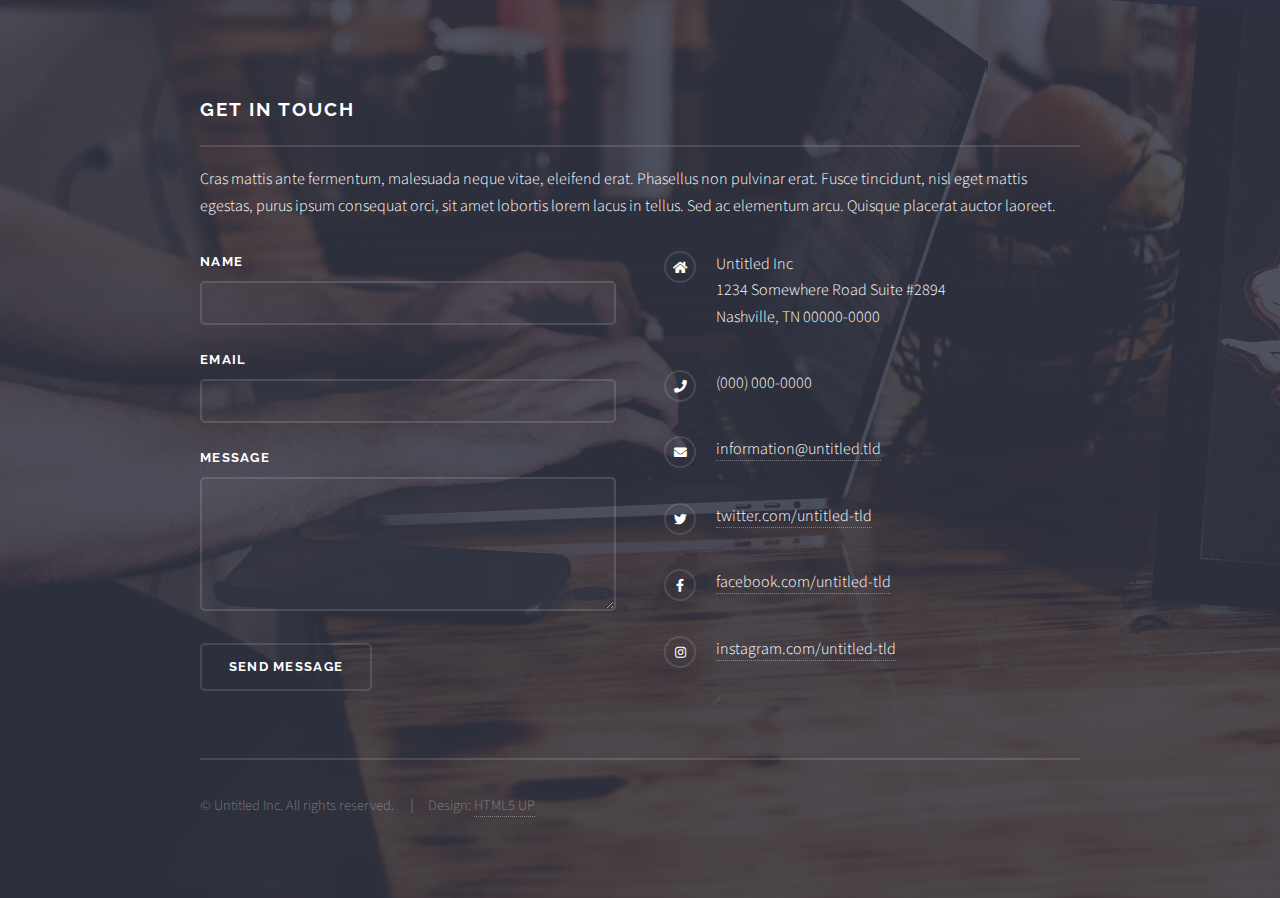
<file: generic.html>
<!DOCTYPE HTML>
<!--
	Solid State by HTML5 UP
	html5up.net | @ajlkn
	Free for personal and commercial use under the CCA 3.0 license (html5up.net/license)
-->
<html>

<head>
	<title>Generic - Solid State by HTML5 UP</title>
	<meta charset="utf-8" />
	<meta name="viewport" content="width=device-width, initial-scale=1, user-scalable=no" />
	<link rel="stylesheet" href="assets/css/main.css" />
	<noscript>
		<link rel="stylesheet" href="assets/css/noscript.css" /></noscript>
</head>

<body class="is-preload">


	<!-- Page Wrapper -->
	<div id="page-wrapper">

		<!-- Header -->
		<header id="header">
			<h1><a href="index.html">Solid State</a></h1>
			<nav>
				<a href="#menu">Menu</a>
			</nav>
		</header>

		<!-- Menu -->
		<nav id="menu">
			<div class="inner">
				<h2>Menu</h2>
				<ul class="links">
					<li><a href="index.html">Home</a></li>
					<li><a href="generic.html">Generic</a></li>
					<li><a href="elements.html">Elements</a></li>
					<li><a href="#">Log In</a></li>
					<li><a href="#">Sign Up</a></li>
				</ul>
				<a href="#" class="close">Close</a>
			</div>
		</nav>

		<!-- Wrapper -->
		<section id="wrapper">
			<header>
				<div class="inner">
					<h2>Generic</h2>
					<p>Phasellus non pulvinar erat. Fusce tincidunt nisl eget ipsum.</p>
				</div>
			</header>

			<!-- Content -->
			<div class="wrapper">
				<div class="inner">

					<h3 class="major">lorem ipsum dolor</h3>
					<p>Morbi mattis mi consectetur tortor elementum, varius pellentesque velit convallis. Aenean tincidunt lectus auctor mauris maximus, ac scelerisque ipsum tempor. Duis vulputate ex et ex tincidunt, quis lacinia velit aliquet. Duis non
						efficitur nisi, id malesuada justo. Maecenas sagittis felis ac sagittis semper. Curabitur purus leo donec vel dolor at arcu tincidunt bibendum. Interdum et malesuada fames ac ante ipsum primis in faucibus. Fusce ut aliquet justo. Donec id
						neque ipsum. Integer eget ultricies odio. Nam vel ex a orci fringilla tincidunt. Aliquam eleifend ligula non velit accumsan cursus. Etiam ut gravida sapien.</p>

					<p>Vestibulum ultrices risus velit, sit amet blandit massa auctor sit amet. Sed eu lectus sem. Phasellus in odio at ipsum porttitor mollis id vel diam. Praesent sit amet posuere risus, eu faucibus lectus. Vivamus ex ligula, tempus pulvinar
						ipsum in, auctor porta quam. Proin nec commodo, vel scelerisque nisi scelerisque. Suspendisse id quam vel tortor tincidunt suscipit. Nullam auctor orci eu dolor consectetur, interdum ullamcorper ante tincidunt. Mauris felis nec felis
						elementum varius.</p>

					<h3 class="major">Vitae phasellus</h3>
					<p>Cras mattis ante fermentum, malesuada neque vitae, eleifend erat. Phasellus non pulvinar erat. Fusce tincidunt, nisl eget mattis egestas, purus ipsum consequat orci, sit amet lobortis lorem lacus in tellus. Sed ac elementum arcu. Quisque
						placerat auctor laoreet.</p>

					<section class="features">
						<article>
							<a href="#" class="image"><img src="images/pic04.jpg" alt="" /></a>
							<h3 class="major">Sed feugiat lorem</h3>
							<p>Lorem ipsum dolor sit amet, consectetur adipiscing vehicula id nulla dignissim dapibus ultrices.</p>
							<a href="#" class="special">Learn more</a>
						</article>
						<article>
							<a href="#" class="image"><img src="images/pic05.jpg" alt="" /></a>
							<h3 class="major">Nisl placerat</h3>
							<p>Lorem ipsum dolor sit amet, consectetur adipiscing vehicula id nulla dignissim dapibus ultrices.</p>
							<a href="#" class="special">Learn more</a>
						</article>
					</section>

				</div>
			</div>

		</section>

		<!-- Footer -->
		<section id="footer">
			<div class="inner">
				<h2 class="major">Get in touch</h2>
				<p>Cras mattis ante fermentum, malesuada neque vitae, eleifend erat. Phasellus non pulvinar erat. Fusce tincidunt, nisl eget mattis egestas, purus ipsum consequat orci, sit amet lobortis lorem lacus in tellus. Sed ac elementum arcu. Quisque
					placerat auctor laoreet.</p>
				<form method="post" action="#">
					<div class="fields">
						<div class="field">
							<label for="name">Name</label>
							<input type="text" name="name" id="name" />
						</div>
						<div class="field">
							<label for="email">Email</label>
							<input type="email" name="email" id="email" />
						</div>
						<div class="field">
							<label for="message">Message</label>
							<textarea name="message" id="message" rows="4"></textarea>
						</div>
					</div>
					<ul class="actions">
						<li><input type="submit" value="Send Message" /></li>
					</ul>
				</form>
				<ul class="contact">
					<li class="icon solid fa-home">
						Untitled Inc<br />
						1234 Somewhere Road Suite #2894<br />
						Nashville, TN 00000-0000
					</li>
					<li class="icon solid fa-phone">(000) 000-0000</li>
					<li class="icon solid fa-envelope"><a href="#">information@untitled.tld</a></li>
					<li class="icon brands fa-twitter"><a href="#">twitter.com/untitled-tld</a></li>
					<li class="icon brands fa-facebook-f"><a href="#">facebook.com/untitled-tld</a></li>
					<li class="icon brands fa-instagram"><a href="#">instagram.com/untitled-tld</a></li>
				</ul>
				<ul class="copyright">
					<li>&copy; Untitled Inc. All rights reserved.</li>
					<li>Design: <a href="http://html5up.net">HTML5 UP</a></li>
				</ul>
			</div>
		</section>

	</div>

	<!-- Scripts -->
	<script src="assets/js/jquery.min.js"></script>
	<script src="assets/js/jquery.scrollex.min.js"></script>
	<script src="assets/js/browser.min.js"></script>
	<script src="assets/js/breakpoints.min.js"></script>
	<script src="assets/js/util.js"></script>
	<script src="assets/js/main.js"></script>

</body>

</html>
</file>
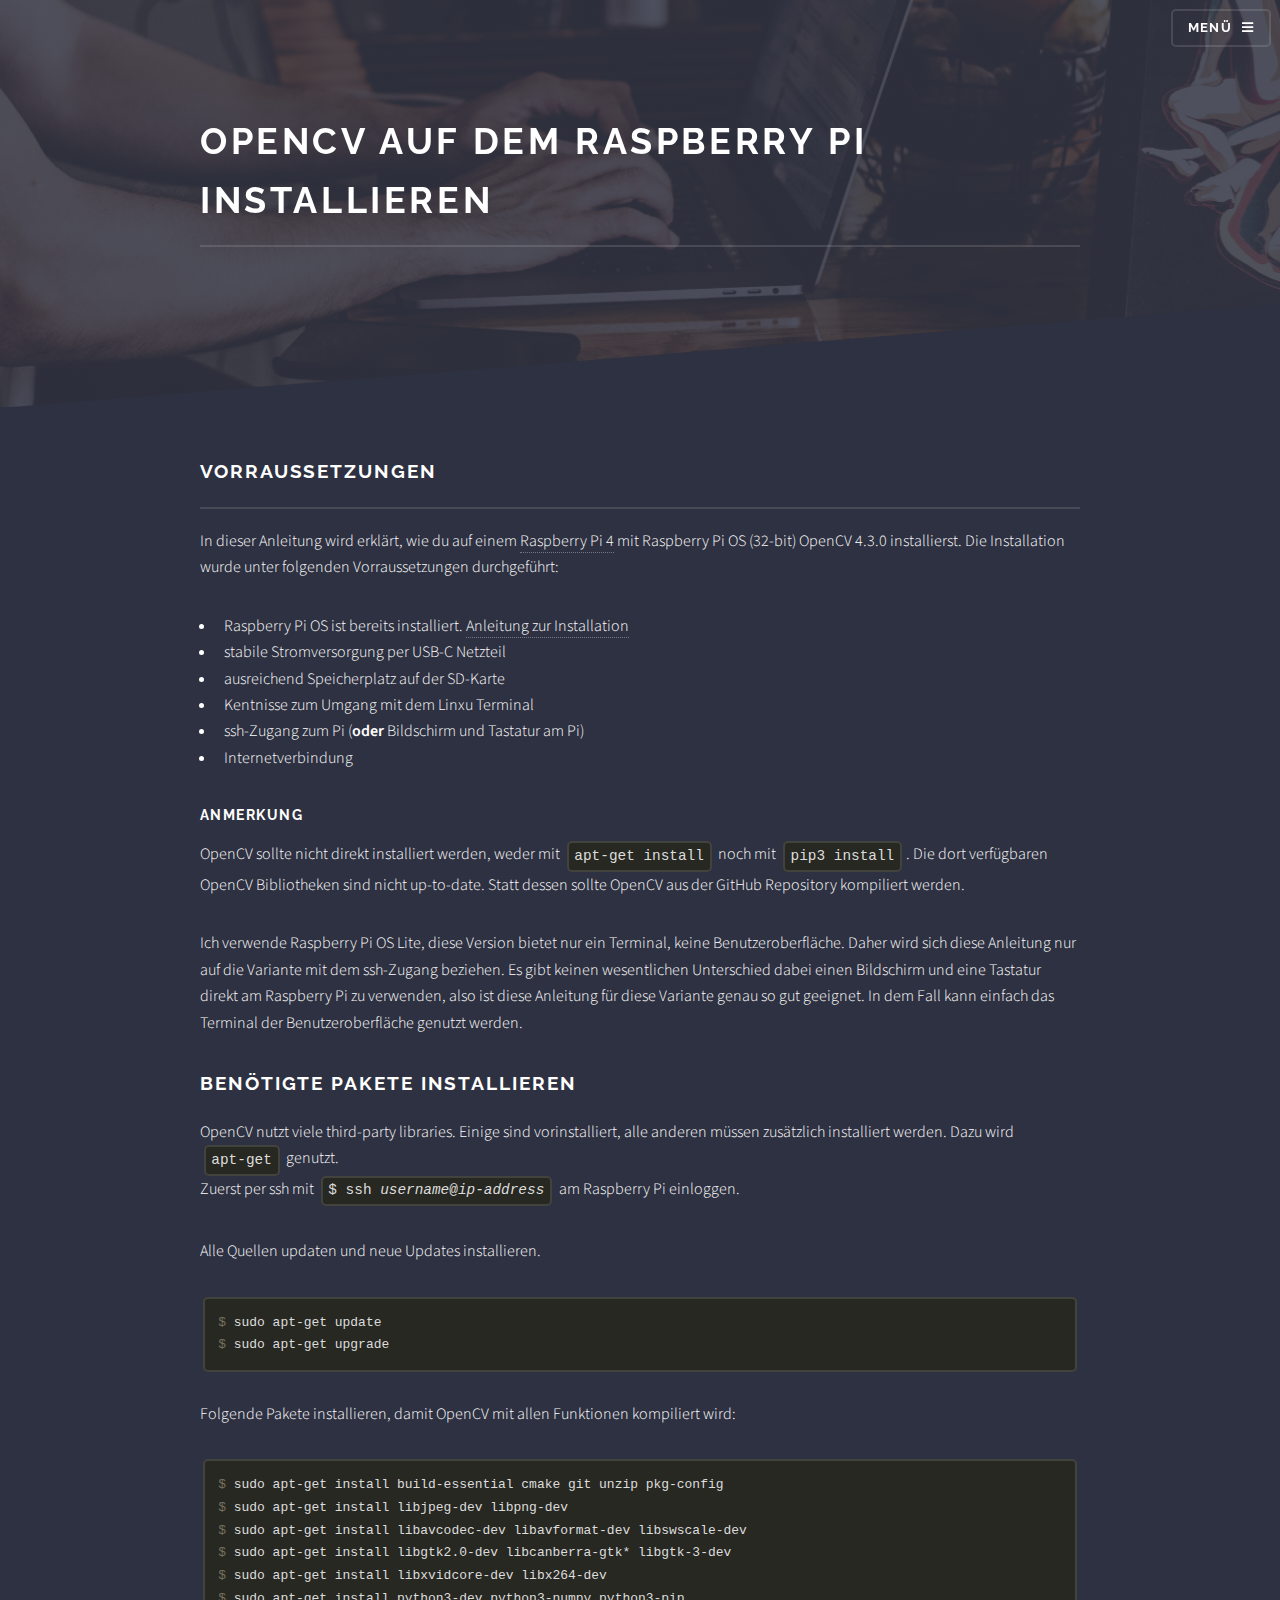
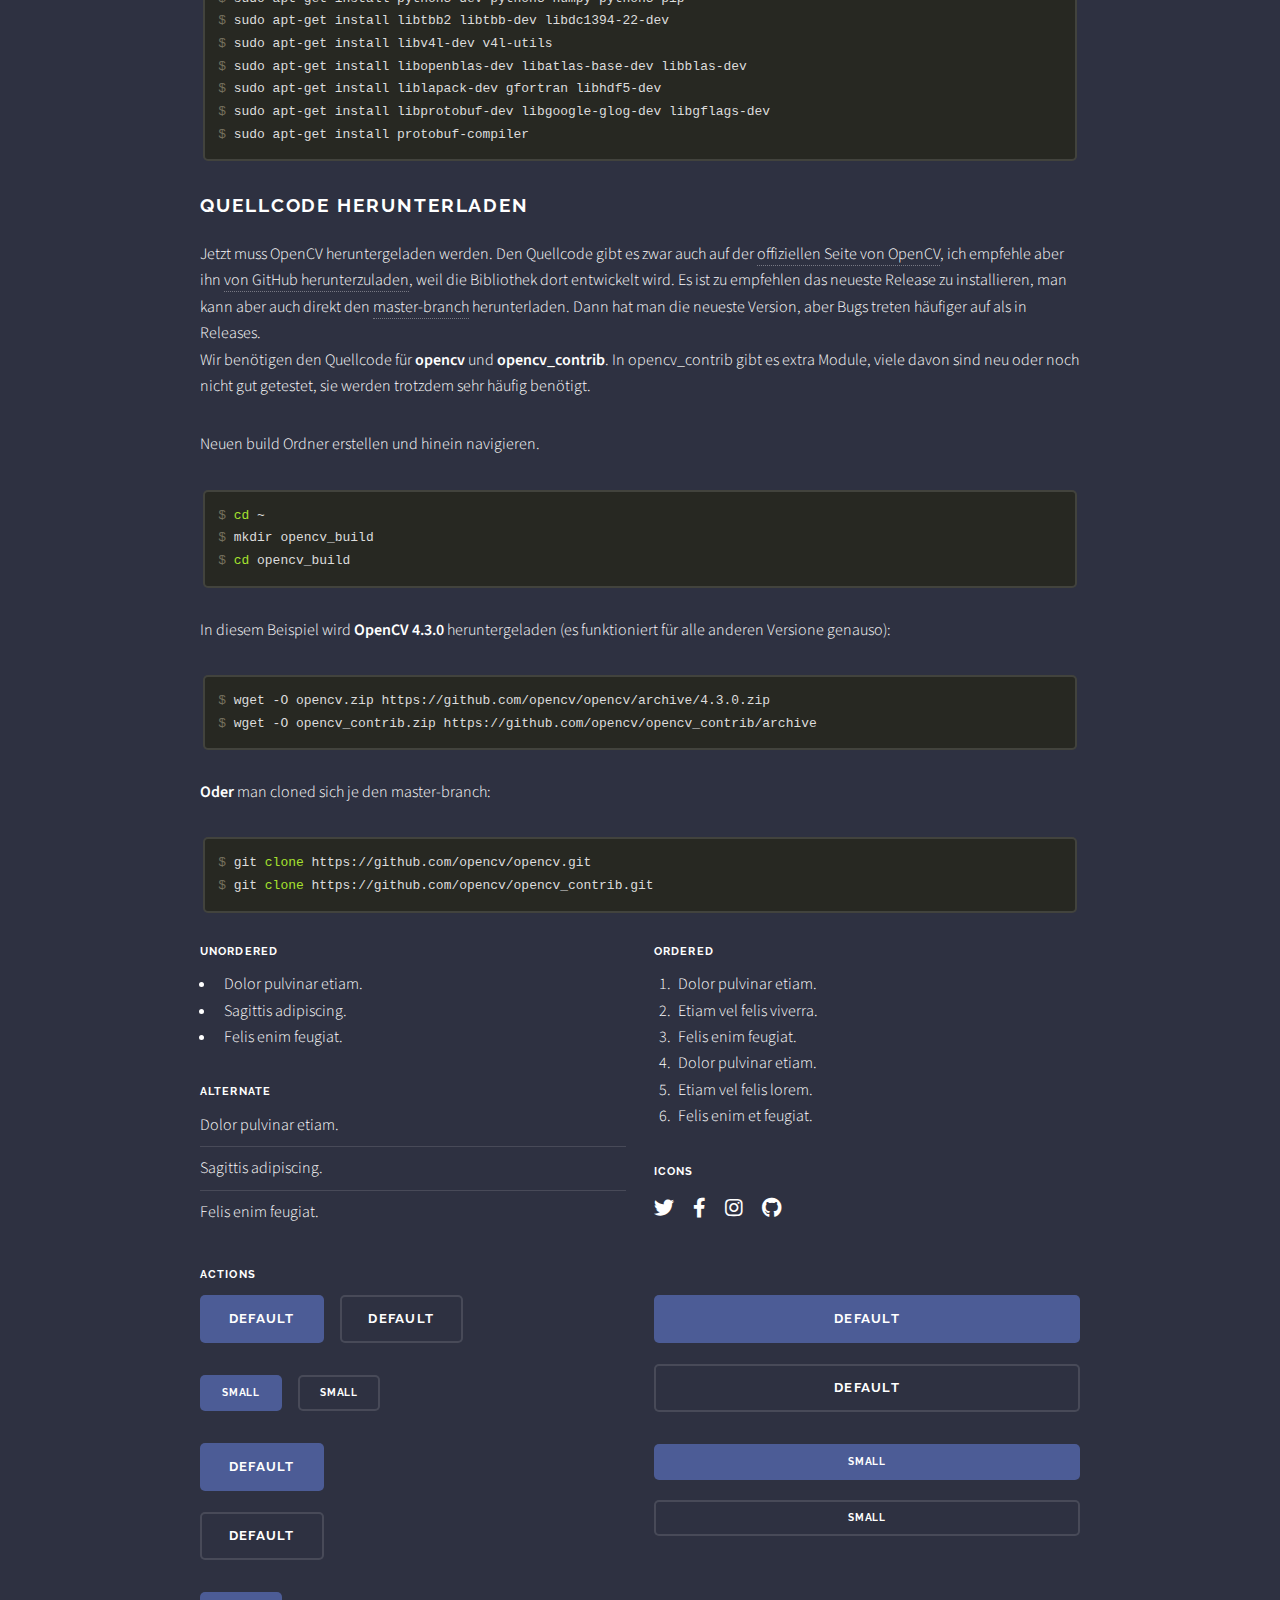
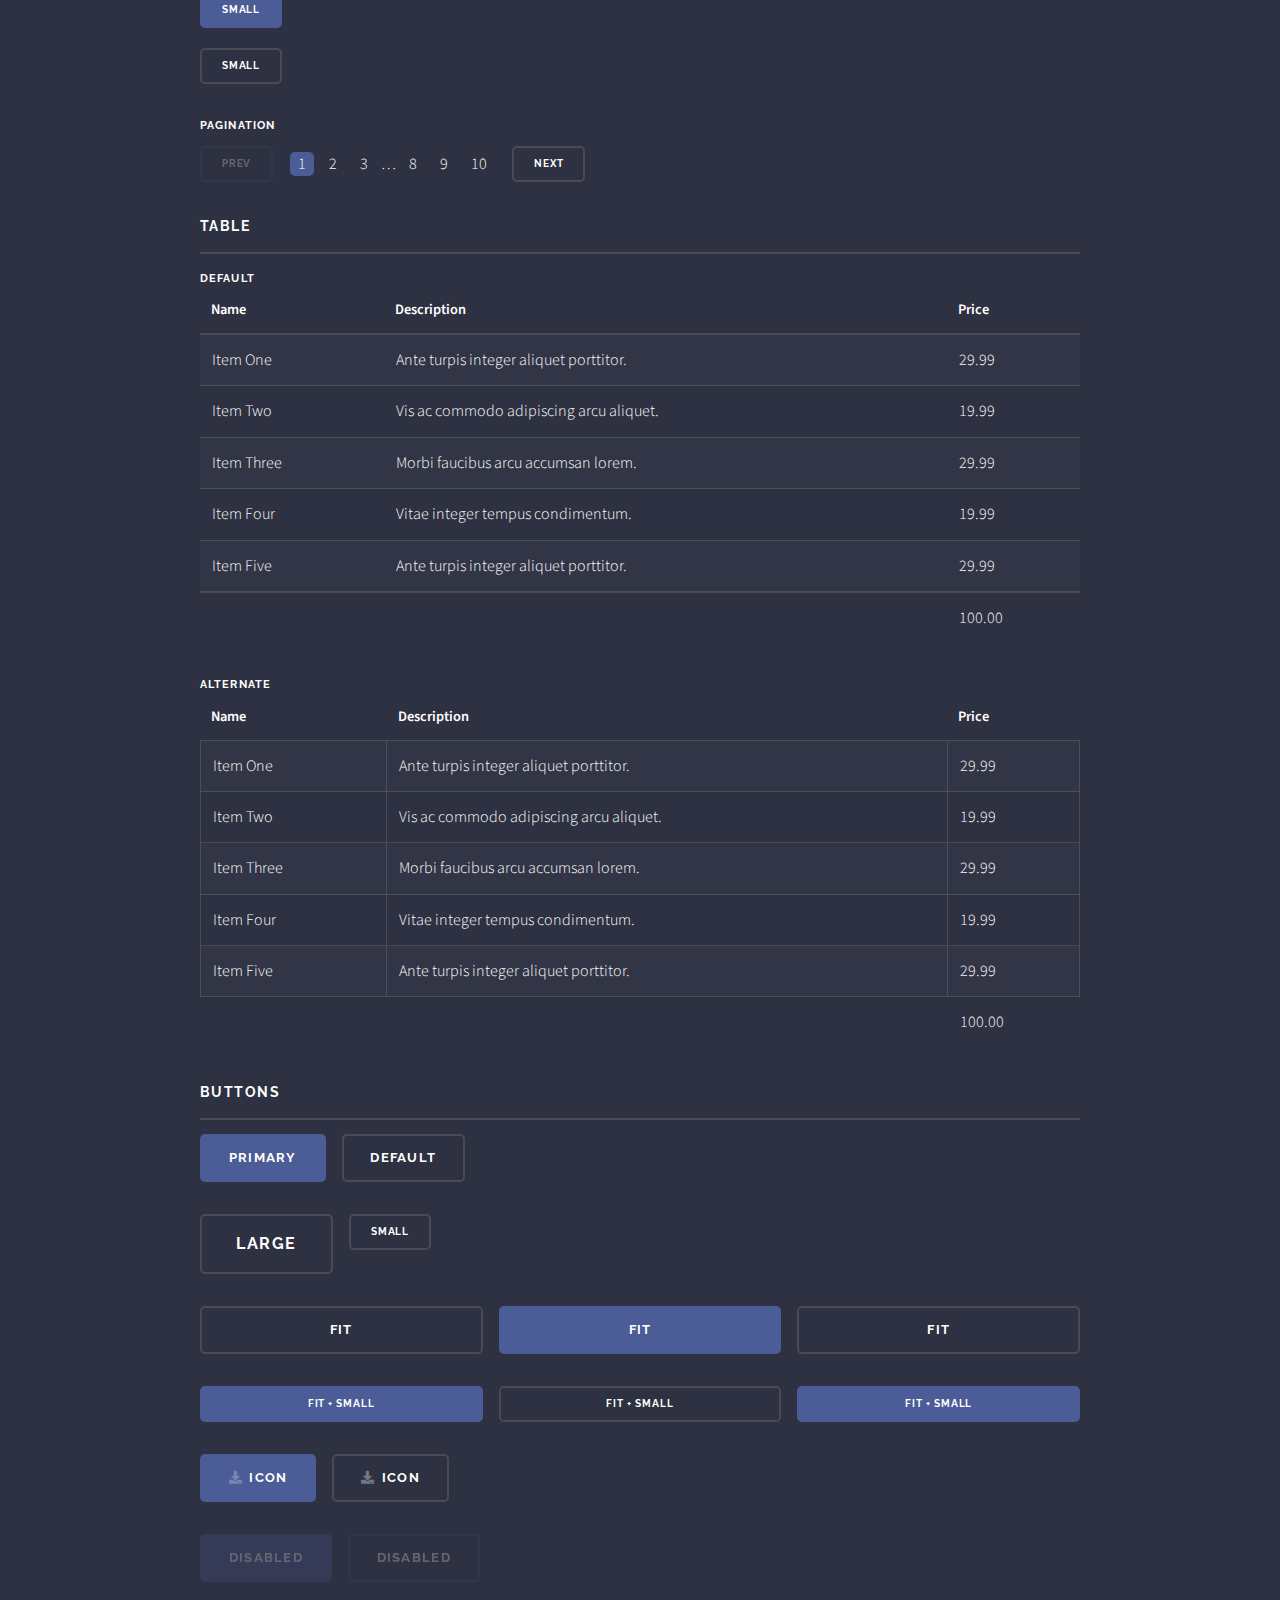
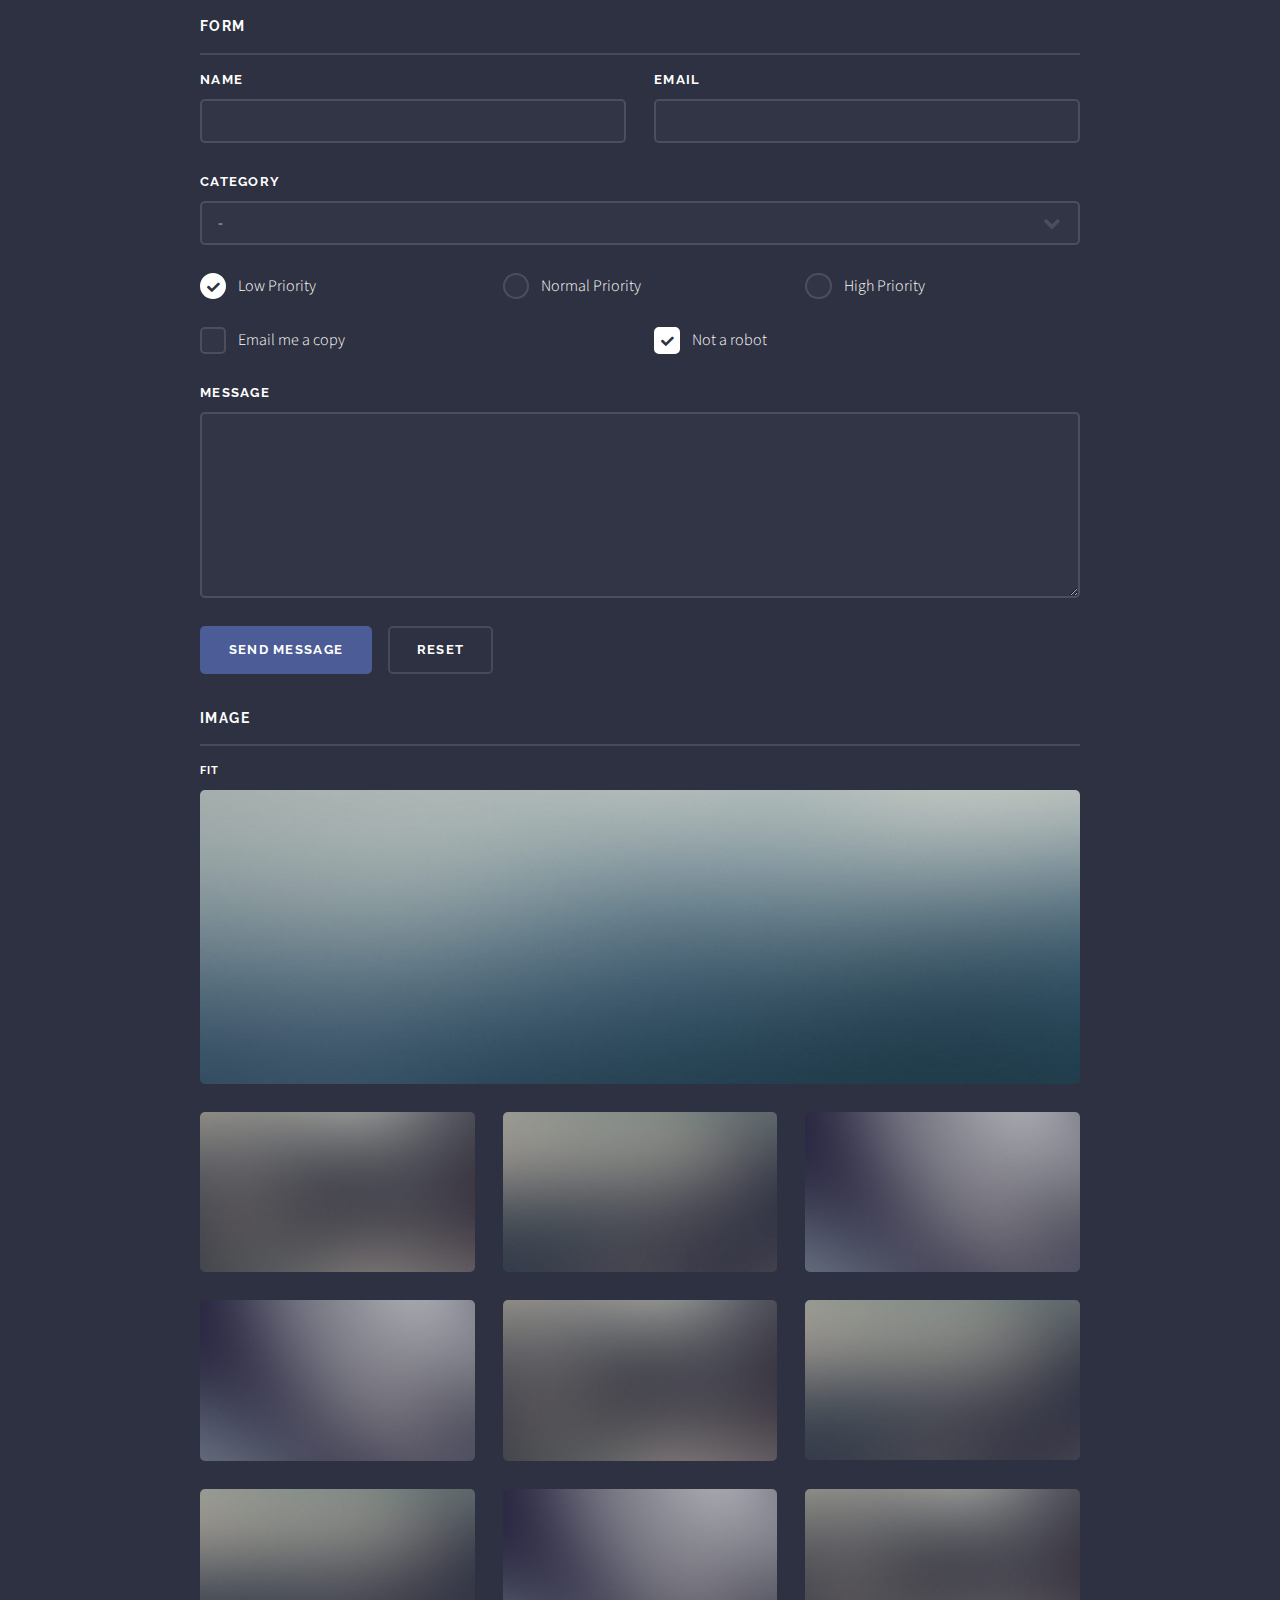
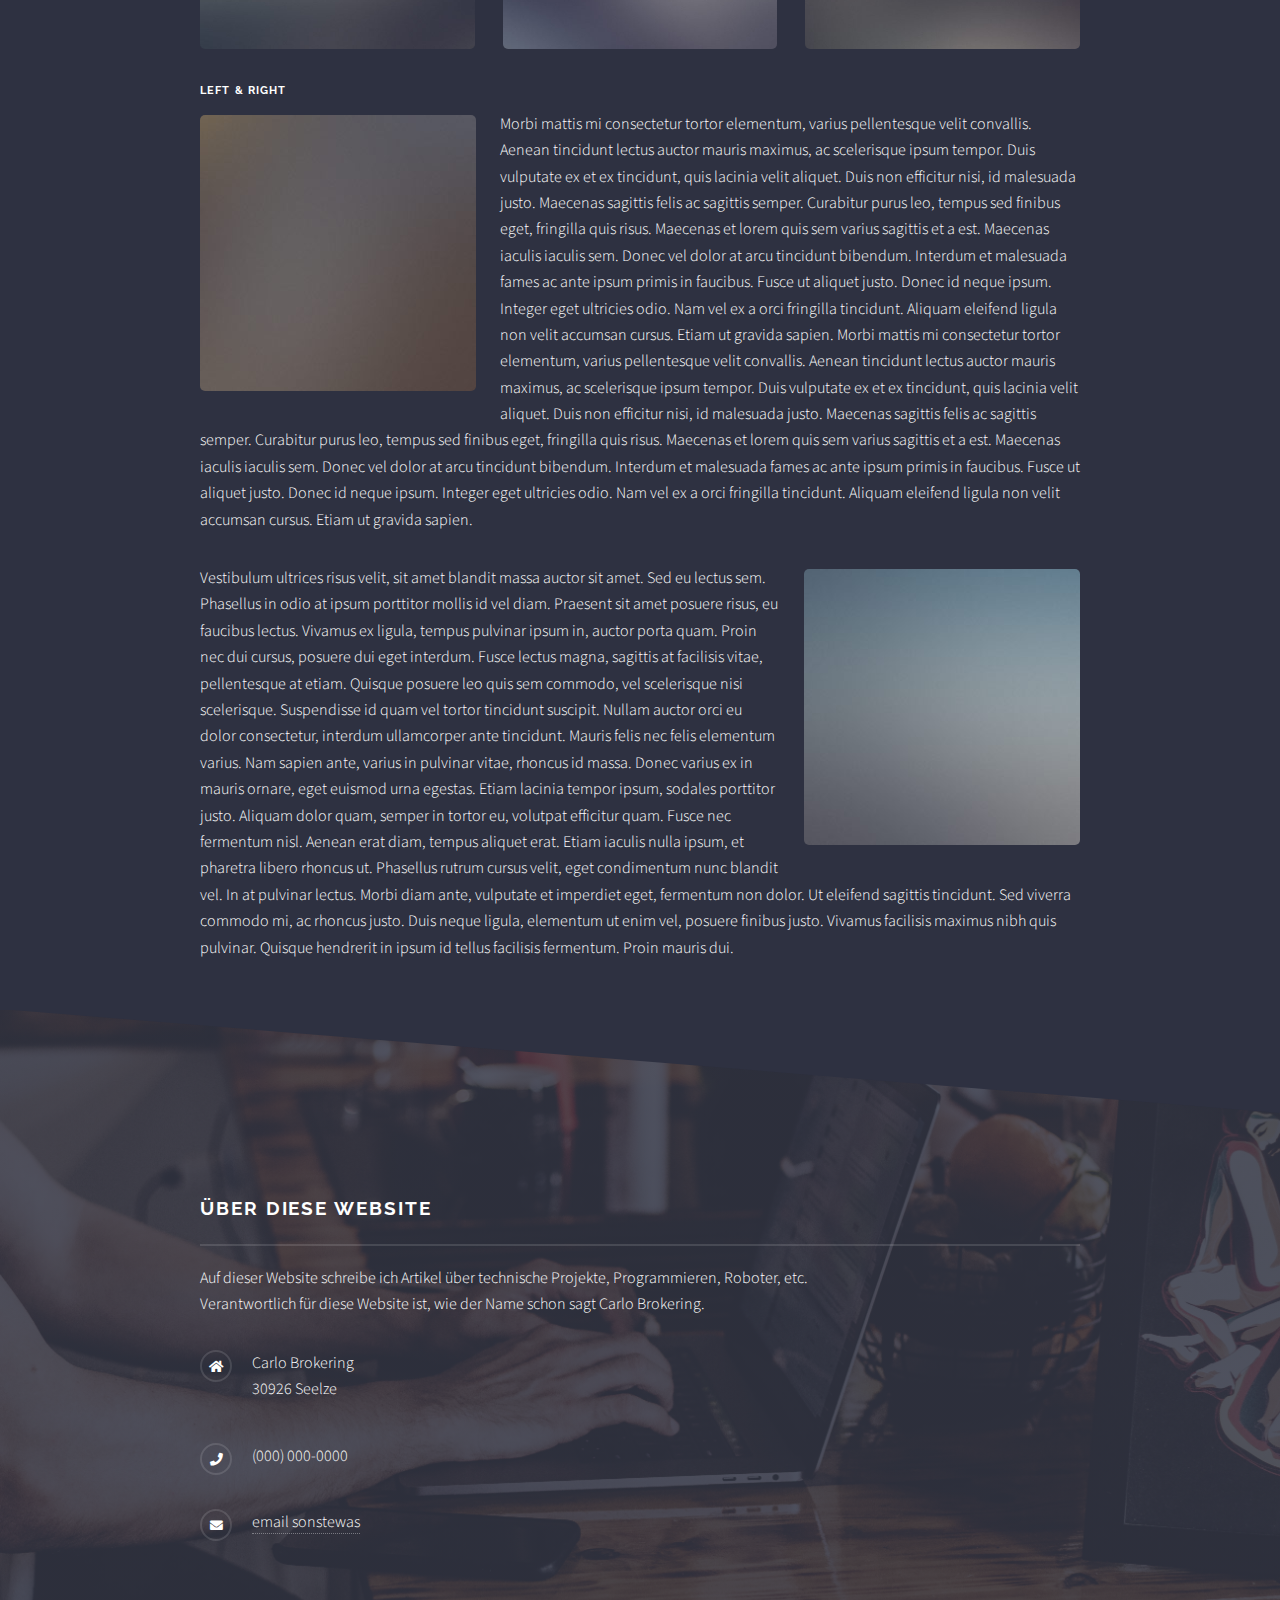
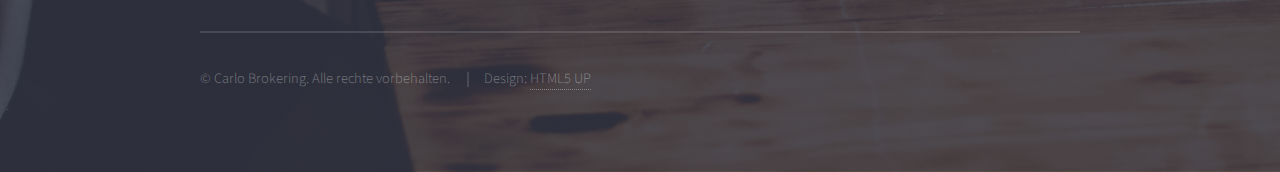
<file: install_opencv_raspberry_pi.html>
<!DOCTYPE HTML>
<!--
	Solid State by HTML5 UP
	html5up.net | @ajlkn
	Free for personal and commercial use under the CCA 3.0 license (html5up.net/license)
-->
<html>

<head>
	<title>Carlo Brokering</title>
	<meta charset="utf-8" />
	<meta name="viewport" content="width=device-width, initial-scale=1, user-scalable=no" />
	<link rel="stylesheet" href="assets/css/main.css" />
	<link rel="stylesheet" href="assets/css/monokai.css">
	<script src="assets/js/highlight.pack.js"></script>
	<script>
		hljs.initHighlightingOnLoad();
	</script>

	<noscript>
		<link rel="stylesheet" href="assets/css/noscript.css" />
	</noscript>
</head>

<body class="is-preload">

	<!-- Page Wrapper -->
	<div id="page-wrapper">

		<!-- Header -->
		<header id="header" class="alt">
			<h1><a href="index.html">Carlo Brokering</a></h1>
			<nav>
				<a href="#menu">Menü</a>
			</nav>
		</header>

		<!-- Menu -->
		<nav id="menu">
			<div class="inner">
				<h2>Menü</h2>
				<ul class="links">
					<li><a href="index.html">Home</a></li>
					<li><a href="generic.html">Generic</a></li>
					<li><a href="elements.html">Elements</a></li>
					<li><a href="#">Log In</a></li>
					<li><a href="#">Sign Up</a></li>
				</ul>
				<a href="#" class="close">Close</a>
			</div>
		</nav>

		<!-- Banner -->
		<section id="banner">
			<div class="inner">
				<h2>Opencv auf dem Raspberry Pi installieren  </h2>
			</div>
		</section>

		<!-- Wrapper -->
    <section id="wrapper">

      <!-- Content -->
        <div class="wrapper">
          <div class="inner">

            <section>
              <h2 class="major">Vorraussetzungen</h2>
              <p>In dieser Anleitung wird erklärt, wie du auf einem <a href="https://www.raspberrypi.org/products/raspberry-pi-4-model-b/">Raspberry Pi 4</a> mit Raspberry Pi OS (32-bit) OpenCV 4.3.0 installierst. Die Installation wurde unter folgenden Vorraussetzungen durchgeführt:</p>

              <ul>
                <li>Raspberry Pi OS ist bereits installiert. <a>Anleitung zur Installation</a></li>
                <li>stabile Stromversorgung per USB-C Netzteil</li>
                <li>ausreichend Speicherplatz auf der SD-Karte</li>
                <li>Kentnisse zum Umgang mit dem Linxu Terminal</li>
                <li>ssh-Zugang zum Pi (<b>oder</b> Bildschirm und Tastatur am Pi)</li>
                <li>Internetverbindung</li>
              </ul>

              <h3>Anmerkung</h3>
              <p>OpenCV sollte nicht direkt installiert werden, weder mit <code class="console">apt-get install</code> noch mit <code class="console">pip3 install</code>. Die dort verfügbaren OpenCV Bibliotheken sind nicht up-to-date. Statt dessen sollte OpenCV aus der GitHub Repository kompiliert werden.</p>

              <p>Ich verwende Raspberry Pi OS Lite, diese Version bietet nur ein Terminal, keine Benutzeroberfläche. Daher wird sich diese Anleitung nur auf die Variante mit dem ssh-Zugang beziehen. Es gibt keinen wesentlichen Unterschied dabei einen Bildschirm und eine Tastatur direkt am Raspberry Pi zu verwenden, also ist diese Anleitung für diese Variante genau so gut geeignet. In dem Fall kann einfach das Terminal der Benutzeroberfläche genutzt werden.</p>
            </section>

            <section>
              <h2>Benötigte Pakete installieren</h2>

              <p>OpenCV nutzt viele third-party libraries. Einige sind vorinstalliert, alle anderen müssen zusätzlich installiert werden. Dazu wird <code class="console ">apt-get</code> genutzt. <br> Zuerst per ssh mit <code class="console">$ ssh&nbsp;<i>username</i>@<i>ip-address</i></code> am Raspberry Pi einloggen.</p>

              <p>Alle Quellen updaten und neue Updates installieren.</p>
              <pre><code class="console">$ sudo apt-get update
$ sudo apt-get upgrade</code></pre>

              <p>Folgende Pakete installieren, damit OpenCV mit allen Funktionen kompiliert wird:</p>
              <pre><code class="console">$ sudo apt-get install build-essential cmake git unzip pkg-config
$ sudo apt-get install libjpeg-dev libpng-dev
$ sudo apt-get install libavcodec-dev libavformat-dev libswscale-dev
$ sudo apt-get install libgtk2.0-dev libcanberra-gtk* libgtk-3-dev
$ sudo apt-get install libxvidcore-dev libx264-dev
$ sudo apt-get install python3-dev python3-numpy python3-pip
$ sudo apt-get install libtbb2 libtbb-dev libdc1394-22-dev
$ sudo apt-get install libv4l-dev v4l-utils
$ sudo apt-get install libopenblas-dev libatlas-base-dev libblas-dev
$ sudo apt-get install liblapack-dev gfortran libhdf5-dev
$ sudo apt-get install libprotobuf-dev libgoogle-glog-dev libgflags-dev
$ sudo apt-get install protobuf-compiler</code></pre>
            </section>

            <section>
              <h2>Quellcode herunterladen</h2>
              <p>Jetzt muss OpenCV heruntergeladen werden. Den Quellcode gibt es zwar auch auf der <a href="https://opencv.org/releases/">offiziellen Seite von OpenCV</a>, ich empfehle aber ihn <a href="https://github.com/opencv/opencv/releases">von GitHub herunterzuladen</a>, weil die Bibliothek dort entwickelt wird. Es ist zu empfehlen das neueste Release zu installieren, man kann aber auch direkt den <a href="https://github.com/opencv/opencv">master-branch</a> herunterladen. Dann hat man die neueste Version, aber Bugs treten häufiger auf als in Releases. <br> Wir benötigen den Quellcode für <b>opencv</b> und <b>opencv_contrib</b>. In opencv_contrib gibt es extra Module, viele davon sind neu oder noch nicht gut getestet, sie werden trotzdem sehr häufig benötigt.</p>

							<p>Neuen build Ordner erstellen und hinein navigieren.</p>
							<pre><code class="console">$ cd ~
$ mkdir opencv_build
$ cd opencv_build</code></pre>

							<p> In diesem Beispiel wird <b>OpenCV 4.3.0</b> heruntergeladen (es funktioniert für alle anderen Versione genauso):</p>
              <pre><code class="console">$ wget -O opencv.zip https://github.com/opencv/opencv/archive/4.3.0.zip
$ wget -O opencv_contrib.zip https://github.com/opencv/opencv_contrib/archive</code></pre>

							<p><b>Oder</b> man cloned sich je den master-branch:</p>

							<pre><code class="console">$ git clone https://github.com/opencv/opencv.git
$ git clone https://github.com/opencv/opencv_contrib.git</code></pre>

              <div class="row">
                <div class="col-6 col-12-medium">
                  <h4>Unordered</h4>
                  <ul>
                    <li>Dolor pulvinar etiam.</li>
                    <li>Sagittis adipiscing.</li>
                    <li>Felis enim feugiat.</li>
                  </ul>
                  <h4>Alternate</h4>
                  <ul class="alt">
                    <li>Dolor pulvinar etiam.</li>
                    <li>Sagittis adipiscing.</li>
                    <li>Felis enim feugiat.</li>
                  </ul>
                </div>
                <div class="col-6 col-12-medium">
                  <h4>Ordered</h4>
                  <ol>
                    <li>Dolor pulvinar etiam.</li>
                    <li>Etiam vel felis viverra.</li>
                    <li>Felis enim feugiat.</li>
                    <li>Dolor pulvinar etiam.</li>
                    <li>Etiam vel felis lorem.</li>
                    <li>Felis enim et feugiat.</li>
                  </ol>
                  <h4>Icons</h4>
                  <ul class="icons">
                    <li><a href="#" class="icon brands fa-twitter"><span class="label">Twitter</span></a></li>
                    <li><a href="#" class="icon brands fa-facebook-f"><span class="label">Facebook</span></a></li>
                    <li><a href="#" class="icon brands fa-instagram"><span class="label">Instagram</span></a></li>
                    <li><a href="#" class="icon brands fa-github"><span class="label">Github</span></a></li>
                  </ul>
                </div>
              </div>
              <h4>Actions</h4>
              <div class="row">
                <div class="col-6 col-12-medium">
                  <ul class="actions">
                    <li><a href="#" class="button primary">Default</a></li>
                    <li><a href="#" class="button">Default</a></li>
                  </ul>
                  <ul class="actions small">
                    <li><a href="#" class="button primary small">Small</a></li>
                    <li><a href="#" class="button small">Small</a></li>
                  </ul>
                  <ul class="actions stacked">
                    <li><a href="#" class="button primary">Default</a></li>
                    <li><a href="#" class="button">Default</a></li>
                  </ul>
                  <ul class="actions stacked small">
                    <li><a href="#" class="button primary small">Small</a></li>
                    <li><a href="#" class="button small">Small</a></li>
                  </ul>
                </div>
                <div class="col-6 col-12-medium">
                  <ul class="actions stacked">
                    <li><a href="#" class="button primary fit">Default</a></li>
                    <li><a href="#" class="button fit">Default</a></li>
                  </ul>
                  <ul class="actions stacked small">
                    <li><a href="#" class="button primary small fit">Small</a></li>
                    <li><a href="#" class="button small fit">Small</a></li>
                  </ul>
                </div>
              </div>
              <h4>Pagination</h4>
              <ul class="pagination">
                <li><span class="button small disabled">Prev</span></li>
                <li><a href="#" class="page active">1</a></li>
                <li><a href="#" class="page">2</a></li>
                <li><a href="#" class="page">3</a></li>
                <li><span>&hellip;</span></li>
                <li><a href="#" class="page">8</a></li>
                <li><a href="#" class="page">9</a></li>
                <li><a href="#" class="page">10</a></li>
                <li><a href="#" class="button small">Next</a></li>
              </ul>
            </section>

            <section>
              <h3 class="major">Table</h3>
              <h4>Default</h4>
              <div class="table-wrapper">
                <table>
                  <thead>
                    <tr>
                      <th>Name</th>
                      <th>Description</th>
                      <th>Price</th>
                    </tr>
                  </thead>
                  <tbody>
                    <tr>
                      <td>Item One</td>
                      <td>Ante turpis integer aliquet porttitor.</td>
                      <td>29.99</td>
                    </tr>
                    <tr>
                      <td>Item Two</td>
                      <td>Vis ac commodo adipiscing arcu aliquet.</td>
                      <td>19.99</td>
                    </tr>
                    <tr>
                      <td>Item Three</td>
                      <td> Morbi faucibus arcu accumsan lorem.</td>
                      <td>29.99</td>
                    </tr>
                    <tr>
                      <td>Item Four</td>
                      <td>Vitae integer tempus condimentum.</td>
                      <td>19.99</td>
                    </tr>
                    <tr>
                      <td>Item Five</td>
                      <td>Ante turpis integer aliquet porttitor.</td>
                      <td>29.99</td>
                    </tr>
                  </tbody>
                  <tfoot>
                    <tr>
                      <td colspan="2"></td>
                      <td>100.00</td>
                    </tr>
                  </tfoot>
                </table>
              </div>

              <h4>Alternate</h4>
              <div class="table-wrapper">
                <table class="alt">
                  <thead>
                    <tr>
                      <th>Name</th>
                      <th>Description</th>
                      <th>Price</th>
                    </tr>
                  </thead>
                  <tbody>
                    <tr>
                      <td>Item One</td>
                      <td>Ante turpis integer aliquet porttitor.</td>
                      <td>29.99</td>
                    </tr>
                    <tr>
                      <td>Item Two</td>
                      <td>Vis ac commodo adipiscing arcu aliquet.</td>
                      <td>19.99</td>
                    </tr>
                    <tr>
                      <td>Item Three</td>
                      <td> Morbi faucibus arcu accumsan lorem.</td>
                      <td>29.99</td>
                    </tr>
                    <tr>
                      <td>Item Four</td>
                      <td>Vitae integer tempus condimentum.</td>
                      <td>19.99</td>
                    </tr>
                    <tr>
                      <td>Item Five</td>
                      <td>Ante turpis integer aliquet porttitor.</td>
                      <td>29.99</td>
                    </tr>
                  </tbody>
                  <tfoot>
                    <tr>
                      <td colspan="2"></td>
                      <td>100.00</td>
                    </tr>
                  </tfoot>
                </table>
              </div>
            </section>

            <section>
              <h3 class="major">Buttons</h3>
              <ul class="actions">
                <li><a href="#" class="button primary">Primary</a></li>
                <li><a href="#" class="button">Default</a></li>
              </ul>
              <ul class="actions">
                <li><a href="#" class="button large">Large</a></li>
                <li><a href="#" class="button small">Small</a></li>
              </ul>
              <ul class="actions fit">
                <li><a href="#" class="button fit">Fit</a></li>
                <li><a href="#" class="button primary fit">Fit</a></li>
                <li><a href="#" class="button fit">Fit</a></li>
              </ul>
              <ul class="actions fit small">
                <li><a href="#" class="button primary fit small">Fit + Small</a></li>
                <li><a href="#" class="button fit small">Fit + Small</a></li>
                <li><a href="#" class="button primary fit small">Fit + Small</a></li>
              </ul>
              <ul class="actions">
                <li><a href="#" class="button primary icon solid fa-download">Icon</a></li>
                <li><a href="#" class="button icon solid fa-download">Icon</a></li>
              </ul>
              <ul class="actions">
                <li><span class="button primary disabled">Disabled</span></li>
                <li><span class="button disabled">Disabled</span></li>
              </ul>
            </section>

            <section>
              <h3 class="major">Form</h3>
              <form method="post" action="#">
                <div class="row gtr-uniform">
                  <div class="col-6 col-12-xsmall">
                    <label for="demo-name">Name</label>
                    <input type="text" name="demo-name" id="demo-name" value="" />
                  </div>
                  <div class="col-6 col-12-xsmall">
                    <label for="demo-email">Email</label>
                    <input type="email" name="demo-email" id="demo-email" value="" />
                  </div>
                  <div class="col-12">
                    <label for="demo-category">Category</label>
                    <select name="demo-category" id="demo-category">
                      <option value="">-</option>
                      <option value="1">Manufacturing</option>
                      <option value="1">Shipping</option>
                      <option value="1">Administration</option>
                      <option value="1">Human Resources</option>
                    </select>
                  </div>
                  <div class="col-4 col-12-small">
                    <input type="radio" id="demo-priority-low" name="demo-priority" checked>
                    <label for="demo-priority-low">Low Priority</label>
                  </div>
                  <div class="col-4 col-12-small">
                    <input type="radio" id="demo-priority-normal" name="demo-priority">
                    <label for="demo-priority-normal">Normal Priority</label>
                  </div>
                  <div class="col-4 col-12-small">
                    <input type="radio" id="demo-priority-high" name="demo-priority">
                    <label for="demo-priority-high">High Priority</label>
                  </div>
                  <div class="col-6 col-12-small">
                    <input type="checkbox" id="demo-copy" name="demo-copy">
                    <label for="demo-copy">Email me a copy</label>
                  </div>
                  <div class="col-6 col-12-small">
                    <input type="checkbox" id="demo-human" name="demo-human" checked>
                    <label for="demo-human">Not a robot</label>
                  </div>
                  <div class="col-12">
                    <label for="demo-message">Message</label>
                    <textarea name="demo-message" id="demo-message" rows="6"></textarea>
                  </div>
                  <div class="col-12">
                    <ul class="actions">
                      <li><input type="submit" value="Send Message" class="primary" /></li>
                      <li><input type="reset" value="Reset" /></li>
                    </ul>
                  </div>
                </div>
              </form>
            </section>

            <section>
              <h3 class="major">Image</h3>
              <h4>Fit</h4>
              <div class="box alt">
                <div class="row gtr-uniform">
                  <div class="col-12"><span class="image fit"><img src="images/pic08.jpg" alt="" /></span></div>
                  <div class="col-4"><span class="image fit"><img src="images/pic05.jpg" alt="" /></span></div>
                  <div class="col-4"><span class="image fit"><img src="images/pic06.jpg" alt="" /></span></div>
                  <div class="col-4"><span class="image fit"><img src="images/pic07.jpg" alt="" /></span></div>
                  <div class="col-4"><span class="image fit"><img src="images/pic07.jpg" alt="" /></span></div>
                  <div class="col-4"><span class="image fit"><img src="images/pic05.jpg" alt="" /></span></div>
                  <div class="col-4"><span class="image fit"><img src="images/pic06.jpg" alt="" /></span></div>
                  <div class="col-4"><span class="image fit"><img src="images/pic06.jpg" alt="" /></span></div>
                  <div class="col-4"><span class="image fit"><img src="images/pic07.jpg" alt="" /></span></div>
                  <div class="col-4"><span class="image fit"><img src="images/pic05.jpg" alt="" /></span></div>
                </div>
              </div>
              <h4>Left &amp; Right</h4>
              <p><span class="image left"><img src="images/pic01.jpg" alt="" /></span>Morbi mattis mi consectetur tortor elementum, varius pellentesque velit convallis. Aenean tincidunt lectus auctor mauris maximus, ac scelerisque ipsum tempor. Duis vulputate ex et ex tincidunt, quis lacinia velit aliquet. Duis non efficitur nisi, id malesuada justo. Maecenas sagittis felis ac sagittis semper. Curabitur purus leo, tempus sed finibus eget, fringilla quis risus. Maecenas et lorem quis sem varius sagittis et a est. Maecenas iaculis iaculis sem. Donec vel dolor at arcu tincidunt bibendum. Interdum et malesuada fames ac ante ipsum primis in faucibus. Fusce ut aliquet justo. Donec id neque ipsum. Integer eget ultricies odio. Nam vel ex a orci fringilla tincidunt. Aliquam eleifend ligula non velit accumsan cursus. Etiam ut gravida sapien. Morbi mattis mi consectetur tortor elementum, varius pellentesque velit convallis. Aenean tincidunt lectus auctor mauris maximus, ac scelerisque ipsum tempor. Duis vulputate ex et ex tincidunt, quis lacinia velit aliquet. Duis non efficitur nisi, id malesuada justo. Maecenas sagittis felis ac sagittis semper. Curabitur purus leo, tempus sed finibus eget, fringilla quis risus. Maecenas et lorem quis sem varius sagittis et a est. Maecenas iaculis iaculis sem. Donec vel dolor at arcu tincidunt bibendum. Interdum et malesuada fames ac ante ipsum primis in faucibus. Fusce ut aliquet justo. Donec id neque ipsum. Integer eget ultricies odio. Nam vel ex a orci fringilla tincidunt. Aliquam eleifend ligula non velit accumsan cursus. Etiam ut gravida sapien.</p>
              <p><span class="image right"><img src="images/pic02.jpg" alt="" /></span>Vestibulum ultrices risus velit, sit amet blandit massa auctor sit amet. Sed eu lectus sem. Phasellus in odio at ipsum porttitor mollis id vel diam. Praesent sit amet posuere risus, eu faucibus lectus. Vivamus ex ligula, tempus pulvinar ipsum in, auctor porta quam. Proin nec dui cursus, posuere dui eget interdum. Fusce lectus magna, sagittis at facilisis vitae, pellentesque at etiam. Quisque posuere leo quis sem commodo, vel scelerisque nisi scelerisque. Suspendisse id quam vel tortor tincidunt suscipit. Nullam auctor orci eu dolor consectetur, interdum ullamcorper ante tincidunt. Mauris felis nec felis elementum varius. Nam sapien ante, varius in pulvinar vitae, rhoncus id massa. Donec varius ex in mauris ornare, eget euismod urna egestas. Etiam lacinia tempor ipsum, sodales porttitor justo. Aliquam dolor quam, semper in tortor eu, volutpat efficitur quam. Fusce nec fermentum nisl. Aenean erat diam, tempus aliquet erat. Etiam iaculis nulla ipsum, et pharetra libero rhoncus ut. Phasellus rutrum cursus velit, eget condimentum nunc blandit vel. In at pulvinar lectus. Morbi diam ante, vulputate et imperdiet eget, fermentum non dolor. Ut eleifend sagittis tincidunt. Sed viverra commodo mi, ac rhoncus justo. Duis neque ligula, elementum ut enim vel, posuere finibus justo. Vivamus facilisis maximus nibh quis pulvinar. Quisque hendrerit in ipsum id tellus facilisis fermentum. Proin mauris dui.</p>
            </section>

          </div>
        </div>

    </section>

		<!-- Footer -->
		<section id="footer">
			<div class="inner">
				<h2 class="major">Über diese Website</h2>
				<p>Auf dieser Website schreibe ich Artikel über technische Projekte, Programmieren, Roboter, etc.
					<br />Verantwortlich für diese Website ist, wie der Name schon sagt Carlo Brokering.</p>
				<ul class="contact">
					<li class="icon solid fa-home">
						Carlo Brokering<br />
						30926 Seelze
					</li>
					<li class="icon solid fa-phone">(000) 000-0000</li>
					<li class="icon solid fa-envelope"><a href="mailto:gohan@lo.com">email sonstewas</a></li>
				</ul>
				<ul class="copyright">
					<li>&copy; Carlo Brokering. Alle rechte vorbehalten.</li>
					<li>Design: <a href="http://html5up.net">HTML5 UP</a></li>
				</ul>
			</div>
		</section>

	</div>

	<!-- Scripts -->
	<script src="assets/js/jquery.min.js"></script>
	<script src="assets/js/jquery.scrollex.min.js"></script>
	<script src="assets/js/browser.min.js"></script>
	<script src="assets/js/breakpoints.min.js"></script>
	<script src="assets/js/util.js"></script>
	<script src="assets/js/main.js"></script>

</body>

</html>
</file>
<file: assets/css/monokai.css>
/*
Monokai style - ported by Luigi Maselli - http://grigio.org
*/

code {
  overflow-x: auto;
  padding: 0.1em 0.4em;
  background: #272822;
  color: #ddd;
  display: inline-flex;
}

.hljs {
  display: block;
  padding: 1em;
  /*overflow-x: auto;
  background: #272822;
  color: #ddd;*/
}

.hljs-tag,
.hljs-keyword,
.hljs-selector-tag,
.hljs-literal,
.hljs-strong,
.hljs-name {
  color: #f92672;
}

.hljs-code {
  color: #66d9ef;
}

.hljs-class .hljs-title {
  color: white;
}

.hljs-attribute,
.hljs-symbol,
.hljs-regexp,
.hljs-link {
  color: #bf79db;
}

.hljs-string,
.hljs-bullet,
.hljs-subst,
.hljs-title,
.hljs-section,
.hljs-emphasis,
.hljs-type,
.hljs-built_in,
.hljs-builtin-name,
.hljs-selector-attr,
.hljs-selector-pseudo,
.hljs-addition,
.hljs-variable,
.hljs-template-tag,
.hljs-template-variable {
  color: #a6e22e;
}

.hljs-comment,
.hljs-quote,
.hljs-deletion,
.hljs-meta {
  color: #75715e;
}

.hljs-keyword,
.hljs-selector-tag,
.hljs-literal,
.hljs-doctag,
.hljs-title,
.hljs-section,
.hljs-type,
.hljs-selector-id {
  font-weight: bold;
}
</file>
<file: assets/css/noscript.css>
/*
	Solid State by HTML5 UP
	html5up.net | @ajlkn
	Free for personal and commercial use under the CCA 3.0 license (html5up.net/license)
*/

/* Banner */

	body.is-preload #banner .logo {
		-moz-transform: none;
		-webkit-transform: none;
		-ms-transform: none;
		transform: none;
		opacity: 1;
	}

	body.is-preload #banner h2 {
		opacity: 1;
		-moz-transform: none;
		-webkit-transform: none;
		-ms-transform: none;
		transform: none;
		-moz-filter: none;
		-webkit-filter: none;
		-ms-filter: none;
		filter: none;
	}

	body.is-preload #banner p {
		opacity: 01;
		-moz-transform: none;
		-webkit-transform: none;
		-ms-transform: none;
		transform: none;
		-moz-filter: none;
		-webkit-filter: none;
		-ms-filter: none;
		filter: none;
	}
</file>
<file: assets/css/main.css>
@import url(fontawesome-all.min.css);
@import url("https://fonts.googleapis.com/css?family=Raleway:200,700|Source+Sans+Pro:300,600,300italic,600italic");

/*
	Solid State by HTML5 UP
	html5up.net | @ajlkn
	Free for personal and commercial use under the CCA 3.0 license (html5up.net/license)
*/

html, body, div, span, applet, object,
iframe, h1, h2, h3, h4, h5, h6, p, blockquote,
pre, a, abbr, acronym, address, big, cite,
code, del, dfn, em, img, ins, kbd, q, s, samp,
small, strike, strong, sub, sup, tt, var, b,
u, i, center, dl, dt, dd, ol, ul, li, fieldset,
form, label, legend, table, caption, tbody,
tfoot, thead, tr, th, td, article, aside,
canvas, details, embed, figure, figcaption,
footer, header, hgroup, menu, nav, output, ruby,
section, summary, time, mark, audio, video {
	margin: 0;
	padding: 0;
	border: 0;
	font-size: 100%;
	font: inherit;
	vertical-align: baseline;}

article, aside, details, figcaption, figure,
footer, header, hgroup, menu, nav, section {
	display: block;}

body {
	line-height: 1;
}

ol, ul {
	list-style: none;
}

blockquote, q {
	quotes: none;
}

	blockquote:before, blockquote:after, q:before, q:after {
		content: '';
		content: none;
	}

table {
	border-collapse: collapse;
	border-spacing: 0;
}

body {
	-webkit-text-size-adjust: none;
}

mark {
	background-color: transparent;
	color: inherit;
}

input::-moz-focus-inner {
	border: 0;
	padding: 0;
}

input, select, textarea {
	-moz-appearance: none;
	-webkit-appearance: none;
	-ms-appearance: none;
	appearance: none;
}

/* Basic */

	@-ms-viewport {
		width: device-width;
	}

	body {
		-ms-overflow-style: scrollbar;
	}

	@media screen and (max-width: 480px) {

		html, body {
			min-width: 320px;
		}

	}

	html {
		box-sizing: border-box;
	}

	*, *:before, *:after {
		box-sizing: inherit;
	}

	body {
		background-color: #2e3141;
		background-image: linear-gradient(to top, rgba(46, 49, 65, 0.8), rgba(46, 49, 65, 0.8)), url("../../images/bg.jpg");
		background-size: auto, cover;
		background-attachment: fixed, fixed;
		background-position: center, center;
	}

		body.is-preload *, body.is-preload *:before, body.is-preload *:after {
			-moz-animation: none !important;
			-webkit-animation: none !important;
			-ms-animation: none !important;
			animation: none !important;
			-moz-transition: none !important;
			-webkit-transition: none !important;
			-ms-transition: none !important;
			transition: none !important;
		}

/* Type */

	body, input, select, textarea {
		color: #ffffff;
		font-family: "Source Sans Pro", Helvetica, sans-serif;
		font-size: 16.5pt;
		font-weight: 300;
		line-height: 1.65;
	}

		@media screen and (max-width: 1680px) {

			body, input, select, textarea {
				font-size: 13pt;
			}

		}

		@media screen and (max-width: 1280px) {

			body, input, select, textarea {
				font-size: 12pt;
			}

		}

		@media screen and (max-width: 980px) {

			body, input, select, textarea {
				font-size: 12pt;
			}

		}

		@media screen and (max-width: 736px) {

			body, input, select, textarea {
				font-size: 12pt;
			}

		}

		@media screen and (max-width: 480px) {

			body, input, select, textarea {
				font-size: 12pt;
			}

		}

	a {
		-moz-transition: color 0.2s ease-in-out, border-bottom-color 0.2s ease-in-out;
		-webkit-transition: color 0.2s ease-in-out, border-bottom-color 0.2s ease-in-out;
		-ms-transition: color 0.2s ease-in-out, border-bottom-color 0.2s ease-in-out;
		transition: color 0.2s ease-in-out, border-bottom-color 0.2s ease-in-out;
		border-bottom: dotted 1px rgba(255, 255, 255, 0.35);
		color: #ffffff;
		text-decoration: none;
	}

		a:hover {
			border-bottom-color: transparent;
			color: #ffffff !important;
		}

		a.special:not(.button) {
			text-decoration: none;
			border-bottom: 0;
			display: block;
			font-family: Raleway, Helvetica, sans-serif;
			font-size: 0.8em;
			font-weight: 700;
			letter-spacing: 0.1em;
			margin: 0 0 2em 0;
			text-transform: uppercase;
		}

			a.special:not(.button):before {
				-moz-osx-font-smoothing: grayscale;
				-webkit-font-smoothing: antialiased;
				display: inline-block;
				font-style: normal;
				font-variant: normal;
				text-rendering: auto;
				line-height: 1;
				text-transform: none !important;
				font-family: 'Font Awesome 5 Free';
				font-weight: 900;
			}

			a.special:not(.button):before {
				-moz-transition: background-color 0.2s ease-in-out;
				-webkit-transition: background-color 0.2s ease-in-out;
				-ms-transition: background-color 0.2s ease-in-out;
				transition: background-color 0.2s ease-in-out;
				border-radius: 100%;
				border: solid 2px rgba(255, 255, 255, 0.125);
				content: '\f105';
				display: inline-block;
				font-size: 1.25em;
				height: 2em;
				line-height: 1.75em;
				margin-right: 0.85em;
				text-align: center;
				text-indent: 0.15em;
				vertical-align: middle;
				width: 2em;
			}

			a.special:not(.button):hover:before {
				background-color: rgba(255, 255, 255, 0.025);
			}

			a.special:not(.button):active:before {
				background-color: rgba(255, 255, 255, 0.075);
			}

	strong, b {
		color: #ffffff;
		font-weight: 600;
	}

	em, i {
		font-style: italic;
	}

	p {
		margin: 0 0 2em 0;
	}

	h1, h2, h3, h4, h5, h6 {
		color: #ffffff;
		font-family: Raleway, Helvetica, sans-serif;
		font-weight: 700;
		letter-spacing: 0.1em;
		margin: 0 0 1em 0;
		text-transform: uppercase;
	}

		h1 a, h2 a, h3 a, h4 a, h5 a, h6 a {
			color: inherit;
			text-decoration: none;
			border-bottom: 0;
		}

		h1 span, h2 span, h3 span, h4 span, h5 span, h6 span {
			font-weight: 200;
		}

		h1.major, h2.major, h3.major, h4.major, h5.major, h6.major {
			padding-bottom: 1em;
			border-bottom: solid 2px rgba(255, 255, 255, 0.125);
		}

	h2 {
		font-size: 1.2em;
	}

	h3 {
		font-size: 0.9em;
	}

	h4 {
		font-size: 0.7em;
	}

	h5 {
		font-size: 0.7em;
	}

	h6 {
		font-size: 0.7em;
	}

	@media screen and (max-width: 736px) {

		h2 {
			font-size: 1em;
		}

		h3 {
			font-size: 0.8em;
		}

	}

	sub {
		font-size: 0.8em;
		position: relative;
		top: 0.5em;
	}

	sup {
		font-size: 0.8em;
		position: relative;
		top: -0.5em;
	}

	blockquote {
		border-left: solid 4px rgba(255, 255, 255, 0.125);
		font-style: italic;
		margin: 0 0 2em 0;
		padding: 0.5em 0 0.5em 2em;
	}

	code {
		background: rgba(255, 255, 255, 0.025);
		border-radius: 5px;
		border: solid 2px rgba(255, 255, 255, 0.125);
		font-family: "Courier New", monospace;
		font-size: 0.9em;
		margin: 0 0.25em;
		padding: 0.25em 0.65em;
	}

	pre {
		-webkit-overflow-scrolling: touch;
		font-family: "Courier New", monospace;
		font-size: 0.9em;
		margin: 0 0 2em 0;
	}

		pre code {
			display: block;
			line-height: 1.75em;
			padding: 1em 1.5em;
			overflow-x: auto;
		}

	hr {
		border: 0;
		border-bottom: solid 2px rgba(255, 255, 255, 0.125);
		margin: 2.5em 0;
	}

		hr.major {
			margin: 4em 0;
		}

	.align-left {
		text-align: left;
	}

	.align-center {
		text-align: center;
	}

	.align-right {
		text-align: right;
	}

/* Row */

	.row {
		display: flex;
		flex-wrap: wrap;
		box-sizing: border-box;
		align-items: stretch;
	}

		.row > * {
			box-sizing: border-box;
		}

		.row.gtr-uniform > * > :last-child {
			margin-bottom: 0;
		}

		.row.aln-left {
			justify-content: flex-start;
		}

		.row.aln-center {
			justify-content: center;
		}

		.row.aln-right {
			justify-content: flex-end;
		}

		.row.aln-top {
			align-items: flex-start;
		}

		.row.aln-middle {
			align-items: center;
		}

		.row.aln-bottom {
			align-items: flex-end;
		}

		.row > .imp {
			order: -1;
		}

		.row > .col-1 {
			width: 8.33333%;
		}

		.row > .off-1 {
			margin-left: 8.33333%;
		}

		.row > .col-2 {
			width: 16.66667%;
		}

		.row > .off-2 {
			margin-left: 16.66667%;
		}

		.row > .col-3 {
			width: 25%;
		}

		.row > .off-3 {
			margin-left: 25%;
		}

		.row > .col-4 {
			width: 33.33333%;
		}

		.row > .off-4 {
			margin-left: 33.33333%;
		}

		.row > .col-5 {
			width: 41.66667%;
		}

		.row > .off-5 {
			margin-left: 41.66667%;
		}

		.row > .col-6 {
			width: 50%;
		}

		.row > .off-6 {
			margin-left: 50%;
		}

		.row > .col-7 {
			width: 58.33333%;
		}

		.row > .off-7 {
			margin-left: 58.33333%;
		}

		.row > .col-8 {
			width: 66.66667%;
		}

		.row > .off-8 {
			margin-left: 66.66667%;
		}

		.row > .col-9 {
			width: 75%;
		}

		.row > .off-9 {
			margin-left: 75%;
		}

		.row > .col-10 {
			width: 83.33333%;
		}

		.row > .off-10 {
			margin-left: 83.33333%;
		}

		.row > .col-11 {
			width: 91.66667%;
		}

		.row > .off-11 {
			margin-left: 91.66667%;
		}

		.row > .col-12 {
			width: 100%;
		}

		.row > .off-12 {
			margin-left: 100%;
		}

		.row.gtr-0 {
			margin-top: 0;
			margin-left: 0em;
		}

			.row.gtr-0 > * {
				padding: 0 0 0 0em;
			}

			.row.gtr-0.gtr-uniform {
				margin-top: 0em;
			}

				.row.gtr-0.gtr-uniform > * {
					padding-top: 0em;
				}

		.row.gtr-25 {
			margin-top: 0;
			margin-left: -0.4375em;
		}

			.row.gtr-25 > * {
				padding: 0 0 0 0.4375em;
			}

			.row.gtr-25.gtr-uniform {
				margin-top: -0.4375em;
			}

				.row.gtr-25.gtr-uniform > * {
					padding-top: 0.4375em;
				}

		.row.gtr-50 {
			margin-top: 0;
			margin-left: -0.875em;
		}

			.row.gtr-50 > * {
				padding: 0 0 0 0.875em;
			}

			.row.gtr-50.gtr-uniform {
				margin-top: -0.875em;
			}

				.row.gtr-50.gtr-uniform > * {
					padding-top: 0.875em;
				}

		.row {
			margin-top: 0;
			margin-left: -1.75em;
		}

			.row > * {
				padding: 0 0 0 1.75em;
			}

			.row.gtr-uniform {
				margin-top: -1.75em;
			}

				.row.gtr-uniform > * {
					padding-top: 1.75em;
				}

		.row.gtr-150 {
			margin-top: 0;
			margin-left: -2.625em;
		}

			.row.gtr-150 > * {
				padding: 0 0 0 2.625em;
			}

			.row.gtr-150.gtr-uniform {
				margin-top: -2.625em;
			}

				.row.gtr-150.gtr-uniform > * {
					padding-top: 2.625em;
				}

		.row.gtr-200 {
			margin-top: 0;
			margin-left: -3.5em;
		}

			.row.gtr-200 > * {
				padding: 0 0 0 3.5em;
			}

			.row.gtr-200.gtr-uniform {
				margin-top: -3.5em;
			}

				.row.gtr-200.gtr-uniform > * {
					padding-top: 3.5em;
				}

		@media screen and (max-width: 1680px) {

			.row {
				display: flex;
				flex-wrap: wrap;
				box-sizing: border-box;
				align-items: stretch;
			}

				.row > * {
					box-sizing: border-box;
				}

				.row.gtr-uniform > * > :last-child {
					margin-bottom: 0;
				}

				.row.aln-left {
					justify-content: flex-start;
				}

				.row.aln-center {
					justify-content: center;
				}

				.row.aln-right {
					justify-content: flex-end;
				}

				.row.aln-top {
					align-items: flex-start;
				}

				.row.aln-middle {
					align-items: center;
				}

				.row.aln-bottom {
					align-items: flex-end;
				}

				.row > .imp-xlarge {
					order: -1;
				}

				.row > .col-1-xlarge {
					width: 8.33333%;
				}

				.row > .off-1-xlarge {
					margin-left: 8.33333%;
				}

				.row > .col-2-xlarge {
					width: 16.66667%;
				}

				.row > .off-2-xlarge {
					margin-left: 16.66667%;
				}

				.row > .col-3-xlarge {
					width: 25%;
				}

				.row > .off-3-xlarge {
					margin-left: 25%;
				}

				.row > .col-4-xlarge {
					width: 33.33333%;
				}

				.row > .off-4-xlarge {
					margin-left: 33.33333%;
				}

				.row > .col-5-xlarge {
					width: 41.66667%;
				}

				.row > .off-5-xlarge {
					margin-left: 41.66667%;
				}

				.row > .col-6-xlarge {
					width: 50%;
				}

				.row > .off-6-xlarge {
					margin-left: 50%;
				}

				.row > .col-7-xlarge {
					width: 58.33333%;
				}

				.row > .off-7-xlarge {
					margin-left: 58.33333%;
				}

				.row > .col-8-xlarge {
					width: 66.66667%;
				}

				.row > .off-8-xlarge {
					margin-left: 66.66667%;
				}

				.row > .col-9-xlarge {
					width: 75%;
				}

				.row > .off-9-xlarge {
					margin-left: 75%;
				}

				.row > .col-10-xlarge {
					width: 83.33333%;
				}

				.row > .off-10-xlarge {
					margin-left: 83.33333%;
				}

				.row > .col-11-xlarge {
					width: 91.66667%;
				}

				.row > .off-11-xlarge {
					margin-left: 91.66667%;
				}

				.row > .col-12-xlarge {
					width: 100%;
				}

				.row > .off-12-xlarge {
					margin-left: 100%;
				}

				.row.gtr-0 {
					margin-top: 0;
					margin-left: 0em;
				}

					.row.gtr-0 > * {
						padding: 0 0 0 0em;
					}

					.row.gtr-0.gtr-uniform {
						margin-top: 0em;
					}

						.row.gtr-0.gtr-uniform > * {
							padding-top: 0em;
						}

				.row.gtr-25 {
					margin-top: 0;
					margin-left: -0.4375em;
				}

					.row.gtr-25 > * {
						padding: 0 0 0 0.4375em;
					}

					.row.gtr-25.gtr-uniform {
						margin-top: -0.4375em;
					}

						.row.gtr-25.gtr-uniform > * {
							padding-top: 0.4375em;
						}

				.row.gtr-50 {
					margin-top: 0;
					margin-left: -0.875em;
				}

					.row.gtr-50 > * {
						padding: 0 0 0 0.875em;
					}

					.row.gtr-50.gtr-uniform {
						margin-top: -0.875em;
					}

						.row.gtr-50.gtr-uniform > * {
							padding-top: 0.875em;
						}

				.row {
					margin-top: 0;
					margin-left: -1.75em;
				}

					.row > * {
						padding: 0 0 0 1.75em;
					}

					.row.gtr-uniform {
						margin-top: -1.75em;
					}

						.row.gtr-uniform > * {
							padding-top: 1.75em;
						}

				.row.gtr-150 {
					margin-top: 0;
					margin-left: -2.625em;
				}

					.row.gtr-150 > * {
						padding: 0 0 0 2.625em;
					}

					.row.gtr-150.gtr-uniform {
						margin-top: -2.625em;
					}

						.row.gtr-150.gtr-uniform > * {
							padding-top: 2.625em;
						}

				.row.gtr-200 {
					margin-top: 0;
					margin-left: -3.5em;
				}

					.row.gtr-200 > * {
						padding: 0 0 0 3.5em;
					}

					.row.gtr-200.gtr-uniform {
						margin-top: -3.5em;
					}

						.row.gtr-200.gtr-uniform > * {
							padding-top: 3.5em;
						}

		}

		@media screen and (max-width: 1280px) {

			.row {
				display: flex;
				flex-wrap: wrap;
				box-sizing: border-box;
				align-items: stretch;
			}

				.row > * {
					box-sizing: border-box;
				}

				.row.gtr-uniform > * > :last-child {
					margin-bottom: 0;
				}

				.row.aln-left {
					justify-content: flex-start;
				}

				.row.aln-center {
					justify-content: center;
				}

				.row.aln-right {
					justify-content: flex-end;
				}

				.row.aln-top {
					align-items: flex-start;
				}

				.row.aln-middle {
					align-items: center;
				}

				.row.aln-bottom {
					align-items: flex-end;
				}

				.row > .imp-large {
					order: -1;
				}

				.row > .col-1-large {
					width: 8.33333%;
				}

				.row > .off-1-large {
					margin-left: 8.33333%;
				}

				.row > .col-2-large {
					width: 16.66667%;
				}

				.row > .off-2-large {
					margin-left: 16.66667%;
				}

				.row > .col-3-large {
					width: 25%;
				}

				.row > .off-3-large {
					margin-left: 25%;
				}

				.row > .col-4-large {
					width: 33.33333%;
				}

				.row > .off-4-large {
					margin-left: 33.33333%;
				}

				.row > .col-5-large {
					width: 41.66667%;
				}

				.row > .off-5-large {
					margin-left: 41.66667%;
				}

				.row > .col-6-large {
					width: 50%;
				}

				.row > .off-6-large {
					margin-left: 50%;
				}

				.row > .col-7-large {
					width: 58.33333%;
				}

				.row > .off-7-large {
					margin-left: 58.33333%;
				}

				.row > .col-8-large {
					width: 66.66667%;
				}

				.row > .off-8-large {
					margin-left: 66.66667%;
				}

				.row > .col-9-large {
					width: 75%;
				}

				.row > .off-9-large {
					margin-left: 75%;
				}

				.row > .col-10-large {
					width: 83.33333%;
				}

				.row > .off-10-large {
					margin-left: 83.33333%;
				}

				.row > .col-11-large {
					width: 91.66667%;
				}

				.row > .off-11-large {
					margin-left: 91.66667%;
				}

				.row > .col-12-large {
					width: 100%;
				}

				.row > .off-12-large {
					margin-left: 100%;
				}

				.row.gtr-0 {
					margin-top: 0;
					margin-left: 0em;
				}

					.row.gtr-0 > * {
						padding: 0 0 0 0em;
					}

					.row.gtr-0.gtr-uniform {
						margin-top: 0em;
					}

						.row.gtr-0.gtr-uniform > * {
							padding-top: 0em;
						}

				.row.gtr-25 {
					margin-top: 0;
					margin-left: -0.4375em;
				}

					.row.gtr-25 > * {
						padding: 0 0 0 0.4375em;
					}

					.row.gtr-25.gtr-uniform {
						margin-top: -0.4375em;
					}

						.row.gtr-25.gtr-uniform > * {
							padding-top: 0.4375em;
						}

				.row.gtr-50 {
					margin-top: 0;
					margin-left: -0.875em;
				}

					.row.gtr-50 > * {
						padding: 0 0 0 0.875em;
					}

					.row.gtr-50.gtr-uniform {
						margin-top: -0.875em;
					}

						.row.gtr-50.gtr-uniform > * {
							padding-top: 0.875em;
						}

				.row {
					margin-top: 0;
					margin-left: -1.75em;
				}

					.row > * {
						padding: 0 0 0 1.75em;
					}

					.row.gtr-uniform {
						margin-top: -1.75em;
					}

						.row.gtr-uniform > * {
							padding-top: 1.75em;
						}

				.row.gtr-150 {
					margin-top: 0;
					margin-left: -2.625em;
				}

					.row.gtr-150 > * {
						padding: 0 0 0 2.625em;
					}

					.row.gtr-150.gtr-uniform {
						margin-top: -2.625em;
					}

						.row.gtr-150.gtr-uniform > * {
							padding-top: 2.625em;
						}

				.row.gtr-200 {
					margin-top: 0;
					margin-left: -3.5em;
				}

					.row.gtr-200 > * {
						padding: 0 0 0 3.5em;
					}

					.row.gtr-200.gtr-uniform {
						margin-top: -3.5em;
					}

						.row.gtr-200.gtr-uniform > * {
							padding-top: 3.5em;
						}

		}

		@media screen and (max-width: 980px) {

			.row {
				display: flex;
				flex-wrap: wrap;
				box-sizing: border-box;
				align-items: stretch;
			}

				.row > * {
					box-sizing: border-box;
				}

				.row.gtr-uniform > * > :last-child {
					margin-bottom: 0;
				}

				.row.aln-left {
					justify-content: flex-start;
				}

				.row.aln-center {
					justify-content: center;
				}

				.row.aln-right {
					justify-content: flex-end;
				}

				.row.aln-top {
					align-items: flex-start;
				}

				.row.aln-middle {
					align-items: center;
				}

				.row.aln-bottom {
					align-items: flex-end;
				}

				.row > .imp-medium {
					order: -1;
				}

				.row > .col-1-medium {
					width: 8.33333%;
				}

				.row > .off-1-medium {
					margin-left: 8.33333%;
				}

				.row > .col-2-medium {
					width: 16.66667%;
				}

				.row > .off-2-medium {
					margin-left: 16.66667%;
				}

				.row > .col-3-medium {
					width: 25%;
				}

				.row > .off-3-medium {
					margin-left: 25%;
				}

				.row > .col-4-medium {
					width: 33.33333%;
				}

				.row > .off-4-medium {
					margin-left: 33.33333%;
				}

				.row > .col-5-medium {
					width: 41.66667%;
				}

				.row > .off-5-medium {
					margin-left: 41.66667%;
				}

				.row > .col-6-medium {
					width: 50%;
				}

				.row > .off-6-medium {
					margin-left: 50%;
				}

				.row > .col-7-medium {
					width: 58.33333%;
				}

				.row > .off-7-medium {
					margin-left: 58.33333%;
				}

				.row > .col-8-medium {
					width: 66.66667%;
				}

				.row > .off-8-medium {
					margin-left: 66.66667%;
				}

				.row > .col-9-medium {
					width: 75%;
				}

				.row > .off-9-medium {
					margin-left: 75%;
				}

				.row > .col-10-medium {
					width: 83.33333%;
				}

				.row > .off-10-medium {
					margin-left: 83.33333%;
				}

				.row > .col-11-medium {
					width: 91.66667%;
				}

				.row > .off-11-medium {
					margin-left: 91.66667%;
				}

				.row > .col-12-medium {
					width: 100%;
				}

				.row > .off-12-medium {
					margin-left: 100%;
				}

				.row.gtr-0 {
					margin-top: 0;
					margin-left: 0em;
				}

					.row.gtr-0 > * {
						padding: 0 0 0 0em;
					}

					.row.gtr-0.gtr-uniform {
						margin-top: 0em;
					}

						.row.gtr-0.gtr-uniform > * {
							padding-top: 0em;
						}

				.row.gtr-25 {
					margin-top: 0;
					margin-left: -0.4375em;
				}

					.row.gtr-25 > * {
						padding: 0 0 0 0.4375em;
					}

					.row.gtr-25.gtr-uniform {
						margin-top: -0.4375em;
					}

						.row.gtr-25.gtr-uniform > * {
							padding-top: 0.4375em;
						}

				.row.gtr-50 {
					margin-top: 0;
					margin-left: -0.875em;
				}

					.row.gtr-50 > * {
						padding: 0 0 0 0.875em;
					}

					.row.gtr-50.gtr-uniform {
						margin-top: -0.875em;
					}

						.row.gtr-50.gtr-uniform > * {
							padding-top: 0.875em;
						}

				.row {
					margin-top: 0;
					margin-left: -1.75em;
				}

					.row > * {
						padding: 0 0 0 1.75em;
					}

					.row.gtr-uniform {
						margin-top: -1.75em;
					}

						.row.gtr-uniform > * {
							padding-top: 1.75em;
						}

				.row.gtr-150 {
					margin-top: 0;
					margin-left: -2.625em;
				}

					.row.gtr-150 > * {
						padding: 0 0 0 2.625em;
					}

					.row.gtr-150.gtr-uniform {
						margin-top: -2.625em;
					}

						.row.gtr-150.gtr-uniform > * {
							padding-top: 2.625em;
						}

				.row.gtr-200 {
					margin-top: 0;
					margin-left: -3.5em;
				}

					.row.gtr-200 > * {
						padding: 0 0 0 3.5em;
					}

					.row.gtr-200.gtr-uniform {
						margin-top: -3.5em;
					}

						.row.gtr-200.gtr-uniform > * {
							padding-top: 3.5em;
						}

		}

		@media screen and (max-width: 736px) {

			.row {
				display: flex;
				flex-wrap: wrap;
				box-sizing: border-box;
				align-items: stretch;
			}

				.row > * {
					box-sizing: border-box;
				}

				.row.gtr-uniform > * > :last-child {
					margin-bottom: 0;
				}

				.row.aln-left {
					justify-content: flex-start;
				}

				.row.aln-center {
					justify-content: center;
				}

				.row.aln-right {
					justify-content: flex-end;
				}

				.row.aln-top {
					align-items: flex-start;
				}

				.row.aln-middle {
					align-items: center;
				}

				.row.aln-bottom {
					align-items: flex-end;
				}

				.row > .imp-small {
					order: -1;
				}

				.row > .col-1-small {
					width: 8.33333%;
				}

				.row > .off-1-small {
					margin-left: 8.33333%;
				}

				.row > .col-2-small {
					width: 16.66667%;
				}

				.row > .off-2-small {
					margin-left: 16.66667%;
				}

				.row > .col-3-small {
					width: 25%;
				}

				.row > .off-3-small {
					margin-left: 25%;
				}

				.row > .col-4-small {
					width: 33.33333%;
				}

				.row > .off-4-small {
					margin-left: 33.33333%;
				}

				.row > .col-5-small {
					width: 41.66667%;
				}

				.row > .off-5-small {
					margin-left: 41.66667%;
				}

				.row > .col-6-small {
					width: 50%;
				}

				.row > .off-6-small {
					margin-left: 50%;
				}

				.row > .col-7-small {
					width: 58.33333%;
				}

				.row > .off-7-small {
					margin-left: 58.33333%;
				}

				.row > .col-8-small {
					width: 66.66667%;
				}

				.row > .off-8-small {
					margin-left: 66.66667%;
				}

				.row > .col-9-small {
					width: 75%;
				}

				.row > .off-9-small {
					margin-left: 75%;
				}

				.row > .col-10-small {
					width: 83.33333%;
				}

				.row > .off-10-small {
					margin-left: 83.33333%;
				}

				.row > .col-11-small {
					width: 91.66667%;
				}

				.row > .off-11-small {
					margin-left: 91.66667%;
				}

				.row > .col-12-small {
					width: 100%;
				}

				.row > .off-12-small {
					margin-left: 100%;
				}

				.row.gtr-0 {
					margin-top: 0;
					margin-left: 0em;
				}

					.row.gtr-0 > * {
						padding: 0 0 0 0em;
					}

					.row.gtr-0.gtr-uniform {
						margin-top: 0em;
					}

						.row.gtr-0.gtr-uniform > * {
							padding-top: 0em;
						}

				.row.gtr-25 {
					margin-top: 0;
					margin-left: -0.3125em;
				}

					.row.gtr-25 > * {
						padding: 0 0 0 0.3125em;
					}

					.row.gtr-25.gtr-uniform {
						margin-top: -0.3125em;
					}

						.row.gtr-25.gtr-uniform > * {
							padding-top: 0.3125em;
						}

				.row.gtr-50 {
					margin-top: 0;
					margin-left: -0.625em;
				}

					.row.gtr-50 > * {
						padding: 0 0 0 0.625em;
					}

					.row.gtr-50.gtr-uniform {
						margin-top: -0.625em;
					}

						.row.gtr-50.gtr-uniform > * {
							padding-top: 0.625em;
						}

				.row {
					margin-top: 0;
					margin-left: -1.25em;
				}

					.row > * {
						padding: 0 0 0 1.25em;
					}

					.row.gtr-uniform {
						margin-top: -1.25em;
					}

						.row.gtr-uniform > * {
							padding-top: 1.25em;
						}

				.row.gtr-150 {
					margin-top: 0;
					margin-left: -1.875em;
				}

					.row.gtr-150 > * {
						padding: 0 0 0 1.875em;
					}

					.row.gtr-150.gtr-uniform {
						margin-top: -1.875em;
					}

						.row.gtr-150.gtr-uniform > * {
							padding-top: 1.875em;
						}

				.row.gtr-200 {
					margin-top: 0;
					margin-left: -2.5em;
				}

					.row.gtr-200 > * {
						padding: 0 0 0 2.5em;
					}

					.row.gtr-200.gtr-uniform {
						margin-top: -2.5em;
					}

						.row.gtr-200.gtr-uniform > * {
							padding-top: 2.5em;
						}

		}

		@media screen and (max-width: 480px) {

			.row {
				display: flex;
				flex-wrap: wrap;
				box-sizing: border-box;
				align-items: stretch;
			}

				.row > * {
					box-sizing: border-box;
				}

				.row.gtr-uniform > * > :last-child {
					margin-bottom: 0;
				}

				.row.aln-left {
					justify-content: flex-start;
				}

				.row.aln-center {
					justify-content: center;
				}

				.row.aln-right {
					justify-content: flex-end;
				}

				.row.aln-top {
					align-items: flex-start;
				}

				.row.aln-middle {
					align-items: center;
				}

				.row.aln-bottom {
					align-items: flex-end;
				}

				.row > .imp-xsmall {
					order: -1;
				}

				.row > .col-1-xsmall {
					width: 8.33333%;
				}

				.row > .off-1-xsmall {
					margin-left: 8.33333%;
				}

				.row > .col-2-xsmall {
					width: 16.66667%;
				}

				.row > .off-2-xsmall {
					margin-left: 16.66667%;
				}

				.row > .col-3-xsmall {
					width: 25%;
				}

				.row > .off-3-xsmall {
					margin-left: 25%;
				}

				.row > .col-4-xsmall {
					width: 33.33333%;
				}

				.row > .off-4-xsmall {
					margin-left: 33.33333%;
				}

				.row > .col-5-xsmall {
					width: 41.66667%;
				}

				.row > .off-5-xsmall {
					margin-left: 41.66667%;
				}

				.row > .col-6-xsmall {
					width: 50%;
				}

				.row > .off-6-xsmall {
					margin-left: 50%;
				}

				.row > .col-7-xsmall {
					width: 58.33333%;
				}

				.row > .off-7-xsmall {
					margin-left: 58.33333%;
				}

				.row > .col-8-xsmall {
					width: 66.66667%;
				}

				.row > .off-8-xsmall {
					margin-left: 66.66667%;
				}

				.row > .col-9-xsmall {
					width: 75%;
				}

				.row > .off-9-xsmall {
					margin-left: 75%;
				}

				.row > .col-10-xsmall {
					width: 83.33333%;
				}

				.row > .off-10-xsmall {
					margin-left: 83.33333%;
				}

				.row > .col-11-xsmall {
					width: 91.66667%;
				}

				.row > .off-11-xsmall {
					margin-left: 91.66667%;
				}

				.row > .col-12-xsmall {
					width: 100%;
				}

				.row > .off-12-xsmall {
					margin-left: 100%;
				}

				.row.gtr-0 {
					margin-top: 0;
					margin-left: 0em;
				}

					.row.gtr-0 > * {
						padding: 0 0 0 0em;
					}

					.row.gtr-0.gtr-uniform {
						margin-top: 0em;
					}

						.row.gtr-0.gtr-uniform > * {
							padding-top: 0em;
						}

				.row.gtr-25 {
					margin-top: 0;
					margin-left: -0.3125em;
				}

					.row.gtr-25 > * {
						padding: 0 0 0 0.3125em;
					}

					.row.gtr-25.gtr-uniform {
						margin-top: -0.3125em;
					}

						.row.gtr-25.gtr-uniform > * {
							padding-top: 0.3125em;
						}

				.row.gtr-50 {
					margin-top: 0;
					margin-left: -0.625em;
				}

					.row.gtr-50 > * {
						padding: 0 0 0 0.625em;
					}

					.row.gtr-50.gtr-uniform {
						margin-top: -0.625em;
					}

						.row.gtr-50.gtr-uniform > * {
							padding-top: 0.625em;
						}

				.row {
					margin-top: 0;
					margin-left: -1.25em;
				}

					.row > * {
						padding: 0 0 0 1.25em;
					}

					.row.gtr-uniform {
						margin-top: -1.25em;
					}

						.row.gtr-uniform > * {
							padding-top: 1.25em;
						}

				.row.gtr-150 {
					margin-top: 0;
					margin-left: -1.875em;
				}

					.row.gtr-150 > * {
						padding: 0 0 0 1.875em;
					}

					.row.gtr-150.gtr-uniform {
						margin-top: -1.875em;
					}

						.row.gtr-150.gtr-uniform > * {
							padding-top: 1.875em;
						}

				.row.gtr-200 {
					margin-top: 0;
					margin-left: -2.5em;
				}

					.row.gtr-200 > * {
						padding: 0 0 0 2.5em;
					}

					.row.gtr-200.gtr-uniform {
						margin-top: -2.5em;
					}

						.row.gtr-200.gtr-uniform > * {
							padding-top: 2.5em;
						}

		}

		@media screen and (max-width: 360px) {

			.row {
				display: flex;
				flex-wrap: wrap;
				box-sizing: border-box;
				align-items: stretch;
			}

				.row > * {
					box-sizing: border-box;
				}

				.row.gtr-uniform > * > :last-child {
					margin-bottom: 0;
				}

				.row.aln-left {
					justify-content: flex-start;
				}

				.row.aln-center {
					justify-content: center;
				}

				.row.aln-right {
					justify-content: flex-end;
				}

				.row.aln-top {
					align-items: flex-start;
				}

				.row.aln-middle {
					align-items: center;
				}

				.row.aln-bottom {
					align-items: flex-end;
				}

				.row > .imp-xxsmall {
					order: -1;
				}

				.row > .col-1-xxsmall {
					width: 8.33333%;
				}

				.row > .off-1-xxsmall {
					margin-left: 8.33333%;
				}

				.row > .col-2-xxsmall {
					width: 16.66667%;
				}

				.row > .off-2-xxsmall {
					margin-left: 16.66667%;
				}

				.row > .col-3-xxsmall {
					width: 25%;
				}

				.row > .off-3-xxsmall {
					margin-left: 25%;
				}

				.row > .col-4-xxsmall {
					width: 33.33333%;
				}

				.row > .off-4-xxsmall {
					margin-left: 33.33333%;
				}

				.row > .col-5-xxsmall {
					width: 41.66667%;
				}

				.row > .off-5-xxsmall {
					margin-left: 41.66667%;
				}

				.row > .col-6-xxsmall {
					width: 50%;
				}

				.row > .off-6-xxsmall {
					margin-left: 50%;
				}

				.row > .col-7-xxsmall {
					width: 58.33333%;
				}

				.row > .off-7-xxsmall {
					margin-left: 58.33333%;
				}

				.row > .col-8-xxsmall {
					width: 66.66667%;
				}

				.row > .off-8-xxsmall {
					margin-left: 66.66667%;
				}

				.row > .col-9-xxsmall {
					width: 75%;
				}

				.row > .off-9-xxsmall {
					margin-left: 75%;
				}

				.row > .col-10-xxsmall {
					width: 83.33333%;
				}

				.row > .off-10-xxsmall {
					margin-left: 83.33333%;
				}

				.row > .col-11-xxsmall {
					width: 91.66667%;
				}

				.row > .off-11-xxsmall {
					margin-left: 91.66667%;
				}

				.row > .col-12-xxsmall {
					width: 100%;
				}

				.row > .off-12-xxsmall {
					margin-left: 100%;
				}

				.row.gtr-0 {
					margin-top: 0;
					margin-left: 0em;
				}

					.row.gtr-0 > * {
						padding: 0 0 0 0em;
					}

					.row.gtr-0.gtr-uniform {
						margin-top: 0em;
					}

						.row.gtr-0.gtr-uniform > * {
							padding-top: 0em;
						}

				.row.gtr-25 {
					margin-top: 0;
					margin-left: -0.3125em;
				}

					.row.gtr-25 > * {
						padding: 0 0 0 0.3125em;
					}

					.row.gtr-25.gtr-uniform {
						margin-top: -0.3125em;
					}

						.row.gtr-25.gtr-uniform > * {
							padding-top: 0.3125em;
						}

				.row.gtr-50 {
					margin-top: 0;
					margin-left: -0.625em;
				}

					.row.gtr-50 > * {
						padding: 0 0 0 0.625em;
					}

					.row.gtr-50.gtr-uniform {
						margin-top: -0.625em;
					}

						.row.gtr-50.gtr-uniform > * {
							padding-top: 0.625em;
						}

				.row {
					margin-top: 0;
					margin-left: -1.25em;
				}

					.row > * {
						padding: 0 0 0 1.25em;
					}

					.row.gtr-uniform {
						margin-top: -1.25em;
					}

						.row.gtr-uniform > * {
							padding-top: 1.25em;
						}

				.row.gtr-150 {
					margin-top: 0;
					margin-left: -1.875em;
				}

					.row.gtr-150 > * {
						padding: 0 0 0 1.875em;
					}

					.row.gtr-150.gtr-uniform {
						margin-top: -1.875em;
					}

						.row.gtr-150.gtr-uniform > * {
							padding-top: 1.875em;
						}

				.row.gtr-200 {
					margin-top: 0;
					margin-left: -2.5em;
				}

					.row.gtr-200 > * {
						padding: 0 0 0 2.5em;
					}

					.row.gtr-200.gtr-uniform {
						margin-top: -2.5em;
					}

						.row.gtr-200.gtr-uniform > * {
							padding-top: 2.5em;
						}

		}

/* Section/Article */

	section.special, article.special {
		text-align: center;
	}

/* Form */

	form {
		margin: 0 0 2em 0;
	}

		form > :last-child {
			margin-bottom: 0;
		}

		form > .fields {
			display: -moz-flex;
			display: -webkit-flex;
			display: -ms-flex;
			display: flex;
			-moz-flex-wrap: wrap;
			-webkit-flex-wrap: wrap;
			-ms-flex-wrap: wrap;
			flex-wrap: wrap;
			width: calc(100% + 3em);
			margin: -1.5em 0 2em -1.5em;
		}

			form > .fields > .field {
				-moz-flex-grow: 0;
				-webkit-flex-grow: 0;
				-ms-flex-grow: 0;
				flex-grow: 0;
				-moz-flex-shrink: 0;
				-webkit-flex-shrink: 0;
				-ms-flex-shrink: 0;
				flex-shrink: 0;
				padding: 1.5em 0 0 1.5em;
				width: calc(100% - 1.5em);
			}

				form > .fields > .field.half {
					width: calc(50% - 0.75em);
				}

				form > .fields > .field.third {
					width: calc(100%/3 - 0.5em);
				}

				form > .fields > .field.quarter {
					width: calc(25% - 0.375em);
				}

		@media screen and (max-width: 480px) {

			form > .fields {
				width: calc(100% + 3em);
				margin: -1.5em 0 2em -1.5em;
			}

				form > .fields > .field {
					padding: 1.5em 0 0 1.5em;
					width: calc(100% - 1.5em);
				}

					form > .fields > .field.half {
						width: calc(100% - 1.5em);
					}

					form > .fields > .field.third {
						width: calc(100% - 1.5em);
					}

					form > .fields > .field.quarter {
						width: calc(100% - 1.5em);
					}

		}

	label {
		color: #ffffff;
		display: block;
		font-family: Raleway, Helvetica, sans-serif;
		font-size: 0.8em;
		font-weight: 700;
		letter-spacing: 0.1em;
		margin: 0 0 0.7em 0;
		text-transform: uppercase;
	}

	input[type="text"],
	input[type="password"],
	input[type="email"],
	input[type="tel"],
	select,
	textarea {
		-moz-appearance: none;
		-webkit-appearance: none;
		-ms-appearance: none;
		appearance: none;
		background: rgba(255, 255, 255, 0.025);
		border-radius: 5px;
		border: none;
		border: solid 2px rgba(255, 255, 255, 0.125);
		color: inherit;
		display: block;
		outline: 0;
		padding: 0 1em;
		text-decoration: none;
		width: 100%;
	}

		input[type="text"]:invalid,
		input[type="password"]:invalid,
		input[type="email"]:invalid,
		input[type="tel"]:invalid,
		select:invalid,
		textarea:invalid {
			box-shadow: none;
		}

		input[type="text"]:focus,
		input[type="password"]:focus,
		input[type="email"]:focus,
		input[type="tel"]:focus,
		select:focus,
		textarea:focus {
			border-color: #5b6ba6;
		}

	select {
		background-image: url("data:image/svg+xml;charset=utf8,%3Csvg xmlns='http://www.w3.org/2000/svg' width='40' height='40' preserveAspectRatio='none' viewBox='0 0 40 40'%3E%3Cpath d='M9.4,12.3l10.4,10.4l10.4-10.4c0.2-0.2,0.5-0.4,0.9-0.4c0.3,0,0.6,0.1,0.9,0.4l3.3,3.3c0.2,0.2,0.4,0.5,0.4,0.9 c0,0.4-0.1,0.6-0.4,0.9L20.7,31.9c-0.2,0.2-0.5,0.4-0.9,0.4c-0.3,0-0.6-0.1-0.9-0.4L4.3,17.3c-0.2-0.2-0.4-0.5-0.4-0.9 c0-0.4,0.1-0.6,0.4-0.9l3.3-3.3c0.2-0.2,0.5-0.4,0.9-0.4S9.1,12.1,9.4,12.3z' fill='rgba(255, 255, 255, 0.125)' /%3E%3C/svg%3E");
		background-size: 1.25rem;
		background-repeat: no-repeat;
		background-position: calc(100% - 1rem) center;
		height: 2.75em;
		padding-right: 2.75em;
		text-overflow: ellipsis;
	}

		select option {
			color: #ffffff;
			background: #2e3141;
		}

		select:focus::-ms-value {
			background-color: transparent;
		}

		select::-ms-expand {
			display: none;
		}

	input[type="text"],
	input[type="password"],
	input[type="email"],
	select {
		height: 2.75em;
	}

	textarea {
		padding: 0.75em 1em;
	}

	input[type="checkbox"],
	input[type="radio"] {
		-moz-appearance: none;
		-webkit-appearance: none;
		-ms-appearance: none;
		appearance: none;
		display: block;
		float: left;
		margin-right: -2em;
		opacity: 0;
		width: 1em;
		z-index: -1;
	}

		input[type="checkbox"] + label,
		input[type="radio"] + label {
			text-decoration: none;
			color: #ffffff;
			cursor: pointer;
			display: inline-block;
			font-size: 1em;
			font-family: "Source Sans Pro", Helvetica, sans-serif;
			text-transform: none;
			letter-spacing: 0;
			font-weight: 300;
			padding-left: 2.4em;
			padding-right: 0.75em;
			position: relative;
		}

			input[type="checkbox"] + label:before,
			input[type="radio"] + label:before {
				-moz-osx-font-smoothing: grayscale;
				-webkit-font-smoothing: antialiased;
				display: inline-block;
				font-style: normal;
				font-variant: normal;
				text-rendering: auto;
				line-height: 1;
				text-transform: none !important;
				font-family: 'Font Awesome 5 Free';
				font-weight: 900;
			}

			input[type="checkbox"] + label:before,
			input[type="radio"] + label:before {
				background: rgba(255, 255, 255, 0.025);
				border-radius: 5px;
				border: solid 2px rgba(255, 255, 255, 0.125);
				content: '';
				display: inline-block;
				font-size: 0.8em;
				height: 2.0625em;
				left: 0;
				line-height: 2.0625em;
				position: absolute;
				text-align: center;
				top: 0;
				width: 2.0625em;
			}

		input[type="checkbox"]:checked + label:before,
		input[type="radio"]:checked + label:before {
			background: #ffffff;
			border-color: #ffffff;
			content: '\f00c';
			color: #2e3141;
		}

		input[type="checkbox"]:focus + label:before,
		input[type="radio"]:focus + label:before {
			border-color: #4c5c96;
		}

	input[type="checkbox"] + label:before {
		border-radius: 5px;
	}

	input[type="radio"] + label:before {
		border-radius: 100%;
	}

	::-webkit-input-placeholder {
		color: rgba(255, 255, 255, 0.35) !important;
		opacity: 1.0;
	}

	:-moz-placeholder {
		color: rgba(255, 255, 255, 0.35) !important;
		opacity: 1.0;
	}

	::-moz-placeholder {
		color: rgba(255, 255, 255, 0.35) !important;
		opacity: 1.0;
	}

	:-ms-input-placeholder {
		color: rgba(255, 255, 255, 0.35) !important;
		opacity: 1.0;
	}

/* Box */

	.box {
		border-radius: 5px;
		border: solid 2px rgba(255, 255, 255, 0.125);
		margin-bottom: 2em;
		padding: 1.5em;
	}

		.box > :last-child,
		.box > :last-child > :last-child,
		.box > :last-child > :last-child > :last-child {
			margin-bottom: 0;
		}

		.box.alt {
			border: 0;
			border-radius: 0;
			padding: 0;
		}

/* Icon */

	.icon {
		text-decoration: none;
		border-bottom: none;
		position: relative;
	}

		.icon:before {
			-moz-osx-font-smoothing: grayscale;
			-webkit-font-smoothing: antialiased;
			display: inline-block;
			font-style: normal;
			font-variant: normal;
			text-rendering: auto;
			line-height: 1;
			text-transform: none !important;
			font-family: 'Font Awesome 5 Free';
			font-weight: 400;
		}

		.icon > .label {
			display: none;
		}

		.icon:before {
			line-height: inherit;
		}

		.icon.solid:before {
			font-weight: 900;
		}

		.icon.brands:before {
			font-family: 'Font Awesome 5 Brands';
		}

/* Image */

	.image {
		border-radius: 5px;
		border: 0;
		display: inline-block;
		position: relative;
	}

		.image img {
			border-radius: 5px;
			display: block;
		}

		.image.left, .image.right {
			max-width: 40%;
		}

			.image.left img, .image.right img {
				width: 100%;
			}

		.image.left {
			float: left;
			padding: 0 1.5em 1em 0;
			top: 0.25em;
		}

		.image.right {
			float: right;
			padding: 0 0 1em 1.5em;
			top: 0.25em;
		}

		.image.fit {
			display: block;
			margin: 0 0 2em 0;
			width: 100%;
		}

			.image.fit img {
				width: 100%;
			}

		.image.main {
			display: block;
			margin: 0 0 3em 0;
			width: 100%;
		}

			.image.main img {
				width: 100%;
			}

/* List */

	ol {
		list-style: decimal;
		margin: 0 0 2em 0;
		padding-left: 1.25em;
	}

		ol li {
			padding-left: 0.25em;
		}

	ul {
		list-style: disc;
		margin: 0 0 2em 0;
		padding-left: 1em;
	}

		ul li {
			padding-left: 0.5em;
		}

		ul.alt {
			list-style: none;
			padding-left: 0;
		}

			ul.alt li {
				border-top: solid 1px rgba(255, 255, 255, 0.125);
				padding: 0.5em 0;
			}

				ul.alt li:first-child {
					border-top: 0;
					padding-top: 0;
				}

	dl {
		margin: 0 0 2em 0;
	}

		dl dt {
			display: block;
			font-weight: 600;
			margin: 0 0 1em 0;
		}

		dl dd {
			margin-left: 2em;
		}

/* Actions */

	ul.actions {
		display: -moz-flex;
		display: -webkit-flex;
		display: -ms-flex;
		display: flex;
		cursor: default;
		list-style: none;
		margin-left: -1em;
		padding-left: 0;
	}

		ul.actions li {
			padding: 0 0 0 1em;
			vertical-align: middle;
		}

		ul.actions.special {
			-moz-justify-content: center;
			-webkit-justify-content: center;
			-ms-justify-content: center;
			justify-content: center;
			width: 100%;
			margin-left: 0;
		}

			ul.actions.special li:first-child {
				padding-left: 0;
			}

		ul.actions.stacked {
			-moz-flex-direction: column;
			-webkit-flex-direction: column;
			-ms-flex-direction: column;
			flex-direction: column;
			margin-left: 0;
		}

			ul.actions.stacked li {
				padding: 1.3em 0 0 0;
			}

				ul.actions.stacked li:first-child {
					padding-top: 0;
				}

		ul.actions.fit {
			width: calc(100% + 1em);
		}

			ul.actions.fit li {
				-moz-flex-grow: 1;
				-webkit-flex-grow: 1;
				-ms-flex-grow: 1;
				flex-grow: 1;
				-moz-flex-shrink: 1;
				-webkit-flex-shrink: 1;
				-ms-flex-shrink: 1;
				flex-shrink: 1;
				width: 100%;
			}

				ul.actions.fit li > * {
					width: 100%;
				}

			ul.actions.fit.stacked {
				width: 100%;
			}

		@media screen and (max-width: 480px) {

			ul.actions:not(.fixed) {
				-moz-flex-direction: column;
				-webkit-flex-direction: column;
				-ms-flex-direction: column;
				flex-direction: column;
				margin-left: 0;
				width: 100% !important;
			}

				ul.actions:not(.fixed) li {
					-moz-flex-grow: 1;
					-webkit-flex-grow: 1;
					-ms-flex-grow: 1;
					flex-grow: 1;
					-moz-flex-shrink: 1;
					-webkit-flex-shrink: 1;
					-ms-flex-shrink: 1;
					flex-shrink: 1;
					padding: 1em 0 0 0;
					text-align: center;
					width: 100%;
				}

					ul.actions:not(.fixed) li > * {
						width: 100%;
					}

					ul.actions:not(.fixed) li:first-child {
						padding-top: 0;
					}

					ul.actions:not(.fixed) li input[type="submit"],
					ul.actions:not(.fixed) li input[type="reset"],
					ul.actions:not(.fixed) li input[type="button"],
					ul.actions:not(.fixed) li button,
					ul.actions:not(.fixed) li .button {
						width: 100%;
					}

						ul.actions:not(.fixed) li input[type="submit"].icon:before,
						ul.actions:not(.fixed) li input[type="reset"].icon:before,
						ul.actions:not(.fixed) li input[type="button"].icon:before,
						ul.actions:not(.fixed) li button.icon:before,
						ul.actions:not(.fixed) li .button.icon:before {
							margin-left: -0.5rem;
						}

		}

/* Icons */

	ul.icons {
		cursor: default;
		list-style: none;
		padding-left: 0;
	}

		ul.icons li {
			display: inline-block;
			padding: 0 1em 0 0;
		}

			ul.icons li:last-child {
				padding-right: 0;
			}

			ul.icons li .icon:before {
				font-size: 1.25em;
			}

/* Contact */

	ul.contact {
		list-style: none;
		padding: 0;
	}

		ul.contact li {
			text-decoration: none;
			margin: 2.5em 0 0 0;
			padding: 0 0 0 3.25em;
			position: relative;
		}

			ul.contact li:before {
				-moz-osx-font-smoothing: grayscale;
				-webkit-font-smoothing: antialiased;
				display: inline-block;
				font-style: normal;
				font-variant: normal;
				text-rendering: auto;
				line-height: 1;
				text-transform: none !important;
				font-family: 'Font Awesome 5 Free';
				font-weight: 400;
			}

			ul.contact li:before {
				border-radius: 100%;
				border: solid 2px rgba(255, 255, 255, 0.125);
				display: inline-block;
				font-size: 0.8em;
				height: 2.5em;
				left: 0;
				line-height: 2.35em;
				position: absolute;
				text-align: center;
				top: 0;
				width: 2.5em;
			}

			ul.contact li:first-child {
				margin-top: 0;
			}

		@media screen and (max-width: 736px) {

			ul.contact li {
				margin: 1.5em 0 0 0;
			}

		}

/* Pagination */

	ul.pagination {
		cursor: default;
		list-style: none;
		padding-left: 0;
	}

		ul.pagination li {
			display: inline-block;
			padding-left: 0;
			vertical-align: middle;
		}

			ul.pagination li > .page {
				-moz-transition: background-color 0.2s ease-in-out, color 0.2s ease-in-out;
				-webkit-transition: background-color 0.2s ease-in-out, color 0.2s ease-in-out;
				-ms-transition: background-color 0.2s ease-in-out, color 0.2s ease-in-out;
				transition: background-color 0.2s ease-in-out, color 0.2s ease-in-out;
				border-bottom: 0;
				border-radius: 5px;
				display: inline-block;
				height: 1.5em;
				line-height: 1.5em;
				margin: 0 0.125em;
				min-width: 1.5em;
				padding: 0 0.5em;
				text-align: center;
			}

				ul.pagination li > .page:hover {
					background-color: rgba(255, 255, 255, 0.025);
				}

				ul.pagination li > .page.active {
					background-color: #4c5c96;
				}

			ul.pagination li:first-child {
				padding-right: 0.75em;
			}

			ul.pagination li:last-child {
				padding-left: 0.75em;
			}

		@media screen and (max-width: 480px) {

			ul.pagination li:nth-child(n+2):nth-last-child(n+2) {
				display: none;
			}

			ul.pagination li .button {
				width: 100%;
			}

			ul.pagination li:first-child {
				width: calc(50% - 2px);
				text-align: left;
				padding-right: 0.325em;
			}

			ul.pagination li:last-child {
				width: calc(50% - 2px);
				text-align: right;
				padding-left: 0.325em;
			}

		}

/* Table */

	.table-wrapper {
		-webkit-overflow-scrolling: touch;
		overflow-x: auto;
	}

	table {
		margin: 0 0 2em 0;
		width: 100%;
	}

		table tbody tr {
			border: solid 1px rgba(255, 255, 255, 0.125);
			border-left: 0;
			border-right: 0;
		}

			table tbody tr:nth-child(2n + 1) {
				background-color: rgba(255, 255, 255, 0.025);
			}

		table td {
			padding: 0.75em 0.75em;
		}

		table th {
			color: #ffffff;
			font-size: 0.9em;
			font-weight: 600;
			padding: 0 0.75em 0.75em 0.75em;
			text-align: left;
		}

		table thead {
			border-bottom: solid 2px rgba(255, 255, 255, 0.125);
		}

		table tfoot {
			border-top: solid 2px rgba(255, 255, 255, 0.125);
		}

		table.alt {
			border-collapse: separate;
		}

			table.alt tbody tr td {
				border: solid 1px rgba(255, 255, 255, 0.125);
				border-left-width: 0;
				border-top-width: 0;
			}

				table.alt tbody tr td:first-child {
					border-left-width: 1px;
				}

			table.alt tbody tr:first-child td {
				border-top-width: 1px;
			}

			table.alt thead {
				border-bottom: 0;
			}

			table.alt tfoot {
				border-top: 0;
			}

/* Button */

	input[type="submit"],
	input[type="reset"],
	input[type="button"],
	button,
	.button {
		-moz-appearance: none;
		-webkit-appearance: none;
		-ms-appearance: none;
		appearance: none;
		-moz-transition: background-color 0.2s ease-in-out;
		-webkit-transition: background-color 0.2s ease-in-out;
		-ms-transition: background-color 0.2s ease-in-out;
		transition: background-color 0.2s ease-in-out;
		background-color: transparent;
		border-radius: 5px;
		border: 0;
		box-shadow: inset 0 0 0 2px rgba(255, 255, 255, 0.125);
		color: #ffffff !important;
		cursor: pointer;
		display: inline-block;
		font-family: Raleway, Helvetica, sans-serif;
		font-size: 0.8em;
		font-weight: 700;
		height: 3.75em;
		letter-spacing: 0.1em;
		line-height: 3.75em;
		padding: 0 2.25em;
		text-align: center;
		text-decoration: none;
		text-transform: uppercase;
		white-space: nowrap;
	}

		input[type="submit"]:hover,
		input[type="reset"]:hover,
		input[type="button"]:hover,
		button:hover,
		.button:hover {
			background-color: rgba(255, 255, 255, 0.025);
		}

		input[type="submit"]:active,
		input[type="reset"]:active,
		input[type="button"]:active,
		button:active,
		.button:active {
			background-color: rgba(255, 255, 255, 0.075);
		}

		input[type="submit"].icon:before,
		input[type="reset"].icon:before,
		input[type="button"].icon:before,
		button.icon:before,
		.button.icon:before {
			margin-right: 0.5em;
			color: rgba(255, 255, 255, 0.35);
		}

		input[type="submit"].primary,
		input[type="reset"].primary,
		input[type="button"].primary,
		button.primary,
		.button.primary {
			background-color: #4c5c96;
			box-shadow: none;
		}

			input[type="submit"].primary:hover,
			input[type="reset"].primary:hover,
			input[type="button"].primary:hover,
			button.primary:hover,
			.button.primary:hover {
				background-color: #53639e;
			}

			input[type="submit"].primary:active,
			input[type="reset"].primary:active,
			input[type="button"].primary:active,
			button.primary:active,
			.button.primary:active {
				background-color: #45558d;
			}

			input[type="submit"].primary.icon:before,
			input[type="reset"].primary.icon:before,
			input[type="button"].primary.icon:before,
			button.primary.icon:before,
			.button.primary.icon:before {
				color: #7985b0;
			}

		input[type="submit"].fit,
		input[type="reset"].fit,
		input[type="button"].fit,
		button.fit,
		.button.fit {
			width: 100%;
		}

		input[type="submit"].small,
		input[type="reset"].small,
		input[type="button"].small,
		button.small,
		.button.small {
			font-size: 0.6em;
		}

		input[type="submit"].large,
		input[type="reset"].large,
		input[type="button"].large,
		button.large,
		.button.large {
			font-size: 1em;
		}

		input[type="submit"].disabled, input[type="submit"]:disabled,
		input[type="reset"].disabled,
		input[type="reset"]:disabled,
		input[type="button"].disabled,
		input[type="button"]:disabled,
		button.disabled,
		button:disabled,
		.button.disabled,
		.button:disabled {
			opacity: 0.25;
		}

		@media screen and (max-width: 480px) {

			input[type="submit"],
			input[type="reset"],
			input[type="button"],
			button,
			.button {
				padding: 0;
			}

		}

/* Features */

	.features {
		display: -moz-flex;
		display: -webkit-flex;
		display: -ms-flex;
		display: flex;
		-moz-flex-wrap: wrap;
		-webkit-flex-wrap: wrap;
		-ms-flex-wrap: wrap;
		flex-wrap: wrap;
		margin: 0 0 2em 0;
	}

		.features article {
			padding: 1.75em 1.75em 0.1em 1.75em ;
			background-color: #353849;
			border-radius: 5px;
			margin: 1.5em 3em 1.5em 0;
			width: calc(50% - 1.5em);
		}

			.features article:nth-child(2n) {
				margin-right: 0;
			}

			.features article .image {
				border-radius: 5px 5px 0 0;
				display: block;
				margin-bottom: 1.75em;
				margin-left: -1.75em;
				margin-top: -1.75em;
				position: relative;
				width: calc(100% + 3.5em);
			}

				.features article .image img {
					border-radius: 5px 5px 0 0;
					width: 100%;
				}

		@media screen and (max-width: 980px) {

			.features article {
				margin: 1em 2em 1em 0;
				width: calc(50% - 1em);
			}

		}

		@media screen and (max-width: 736px) {

			.features article {
				padding: 1.5em 1.5em 0.1em 1.5em ;
				margin: 0.875em 1.75em 0.875em 0;
				width: calc(50% - 0.875em - 1px);
			}

				.features article .image {
					margin-bottom: 1.5em;
					margin-left: -1.5em;
					margin-top: -1.5em;
					width: calc(100% + 3em);
				}

		}

		@media screen and (max-width: 480px) {

			.features {
				display: block;
			}

				.features article {
					width: 100%;
					margin: 0 0 2em 0 !important;
				}

		}

/* Header */

	#header {
		-moz-transition: background-color 0.2s ease-in-out;
		-webkit-transition: background-color 0.2s ease-in-out;
		-ms-transition: background-color 0.2s ease-in-out;
		transition: background-color 0.2s ease-in-out;
		background-color: rgba(53, 56, 73, 0.95);
		height: 3.5em;
		left: 0;
		line-height: 3.5em;
		padding: 0 1.25em;
		position: fixed;
		top: 0;
		width: 100%;
		z-index: 10000;
	}

		#header h1 {
			-moz-transition: opacity 0.2s ease-in-out, visibility 0.2s;
			-webkit-transition: opacity 0.2s ease-in-out, visibility 0.2s;
			-ms-transition: opacity 0.2s ease-in-out, visibility 0.2s;
			transition: opacity 0.2s ease-in-out, visibility 0.2s;
			border-bottom: 0;
			font-size: 0.8em;
			margin-bottom: 0;
			opacity: 1;
			visibility: visible;
		}

			#header h1 a {
				border: 0;
			}

		#header nav {
			font-family: Raleway, Helvetica, sans-serif;
			font-size: 0.8em;
			font-weight: 700;
			height: 3em;
			letter-spacing: 0.1em;
			line-height: 3em;
			position: absolute;
			right: 0.7em;
			text-transform: uppercase;
			top: 0.7em;
		}

			#header nav a {
				border: 0;
				display: inline-block;
				padding: 0 1em;
			}

				#header nav a:before {
					float: right;
					margin-left: 0.75em;
				}

				#header nav a[href="#menu"] {
					text-decoration: none;
					-moz-transition: background-color 0.2s ease-in-out;
					-webkit-transition: background-color 0.2s ease-in-out;
					-ms-transition: background-color 0.2s ease-in-out;
					transition: background-color 0.2s ease-in-out;
					border-radius: 5px;
					box-shadow: inset 0 0 0 2px rgba(255, 255, 255, 0.125);
					padding: 0 1.35em;
				}

					#header nav a[href="#menu"]:before {
						-moz-osx-font-smoothing: grayscale;
						-webkit-font-smoothing: antialiased;
						display: inline-block;
						font-style: normal;
						font-variant: normal;
						text-rendering: auto;
						line-height: 1;
						text-transform: none !important;
						font-family: 'Font Awesome 5 Free';
						font-weight: 900;
					}

					#header nav a[href="#menu"]:before {
						content: '\f0c9';
						line-height: inherit;
					}

					#header nav a[href="#menu"]:hover {
						background-color: rgba(255, 255, 255, 0.025);
					}

					#header nav a[href="#menu"]:active {
						background-color: rgba(255, 255, 255, 0.075);
					}

		#header.alt {
			background-color: transparent;
		}

			#header.alt h1 {
				opacity: 0;
				visibility: hidden;
			}

		@media screen and (max-width: 736px) {

			#header {
				height: 2.75em;
				line-height: 2.75em;
			}

				#header nav {
					top: 0;
					right: 0;
					height: inherit;
					line-height: inherit;
				}

					#header nav a {
						height: inherit;
						line-height: inherit;
					}

						#header nav a[href="#menu"] {
							box-shadow: none;
							padding: 0 1em;
							border-radius: 0;
						}

							#header nav a[href="#menu"]:hover, #header nav a[href="#menu"]:active {
								background-color: inherit;
							}

		}

		@media screen and (max-width: 480px) {

			#header nav a[href="#menu"] {
				width: 4em;
				white-space: nowrap;
				text-indent: 4em;
				position: relative;
			}

				#header nav a[href="#menu"]:before {
					width: inherit;
					position: absolute;
					top: 0;
					left: 0;
					text-indent: 0;
					text-align: right;
					margin-left: 0;
					padding-right: 1.25em;
				}

		}

/* Menu */

	#page-wrapper {
		-moz-transition: -moz-filter 0.25s ease;
		-webkit-transition: -webkit-filter 0.25s ease;
		-ms-transition: -ms-filter 0.25s ease;
		transition: filter 0.25s ease;
	}

	#menu {
		-moz-align-items: center;
		-webkit-align-items: center;
		-ms-align-items: center;
		align-items: center;
		display: -moz-flex;
		display: -webkit-flex;
		display: -ms-flex;
		display: flex;
		-moz-justify-content: center;
		-webkit-justify-content: center;
		-ms-justify-content: center;
		justify-content: center;
		pointer-events: none;
		-moz-transition: opacity 0.35s ease, visibility 0.35s;
		-webkit-transition: opacity 0.35s ease, visibility 0.35s;
		-ms-transition: opacity 0.35s ease, visibility 0.35s;
		transition: opacity 0.35s ease, visibility 0.35s;
		-moz-user-select: none;
		-webkit-user-select: none;
		-ms-user-select: none;
		user-select: none;
		-webkit-tap-highlight-color: rgba(0, 0, 0, 0);
		background: rgba(46, 49, 65, 0.8);
		cursor: default;
		height: 100%;
		left: 0;
		opacity: 0;
		position: fixed;
		text-align: center;
		top: 0;
		visibility: hidden;
		width: 100%;
	}

		#menu .inner {
			padding: 2.5em 1.5em 0.5em 1.5em ;
			-moz-transform: translateY(0.5em);
			-webkit-transform: translateY(0.5em);
			-ms-transform: translateY(0.5em);
			transform: translateY(0.5em);
			-moz-transition: opacity 0.35s ease, -moz-transform 0.35s ease;
			-webkit-transition: opacity 0.35s ease, -webkit-transform 0.35s ease;
			-ms-transition: opacity 0.35s ease, -ms-transform 0.35s ease;
			transition: opacity 0.35s ease, transform 0.35s ease;
			-webkit-overflow-scrolling: touch;
			background: #4c5c96;
			border-radius: 5px;
			display: block;
			max-width: 100%;
			opacity: 0;
			position: relative;
			width: 18em;
		}

		#menu h2 {
			border-bottom: solid 2px rgba(255, 255, 255, 0.125);
			padding-bottom: 1em;
		}

		#menu .close {
			background-image: url("images/close.svg");
			background-position: 75% 25%;
			background-repeat: no-repeat;
			background-size: 2em 2em;
			border: 0;
			content: '';
			display: block;
			height: 4em;
			overflow: hidden;
			position: absolute;
			right: 0;
			text-align: center;
			text-indent: 4em;
			top: 0;
			width: 4em;
		}

		#menu .links {
			list-style: none;
			margin-bottom: 1.5em;
			padding: 0;
		}

			#menu .links li {
				padding: 0;
			}

				#menu .links li a {
					border-radius: 5px;
					border: 0;
					display: block;
					font-family: Raleway, Helvetica, sans-serif;
					font-size: 0.8em;
					font-weight: 200;
					letter-spacing: 0.1em;
					line-height: 1.85em;
					padding: 0.75em 0;
					text-transform: uppercase;
				}

					#menu .links li a:hover {
						background: #45558d;
					}

		@media screen and (max-width: 736px) {

			#menu .inner {
				max-height: 100%;
				overflow-y: auto;
				overflow-x: hidden;
			}

				#menu .inner .close {
					background-size: 1.5em 1.5em;
				}

		}

	body.is-menu-visible #page-wrapper {
		-moz-filter: blur(1.5px);
		-webkit-filter: blur(1.5px);
		-ms-filter: blur(1.5px);
		filter: blur(1.5px);
	}

	body.is-menu-visible #menu {
		pointer-events: auto;
		opacity: 1;
		visibility: visible;
	}

		body.is-menu-visible #menu .inner {
			-moz-transform: translateY(0);
			-webkit-transform: translateY(0);
			-ms-transform: translateY(0);
			transform: translateY(0);
			opacity: 1;
		}

/* Banner */

	#banner {
		padding: 10em 0 4.75em 0 ;
	}

		#banner .inner {
			margin: 0 auto;
			width: 55em;
		}

		#banner .logo {
			-moz-transition: opacity 2s ease, -moz-transform 1s ease;
			-webkit-transition: opacity 2s ease, -webkit-transform 1s ease;
			-ms-transition: opacity 2s ease, -ms-transform 1s ease;
			transition: opacity 2s ease, transform 1s ease;
			-moz-transform: translateY(0);
			-webkit-transform: translateY(0);
			-ms-transform: translateY(0);
			transform: translateY(0);
			opacity: 1;
			margin: 0 0 1.3em 0;
		}

			#banner .logo .icon {
				border-radius: 100%;
				border: solid 2px rgba(255, 255, 255, 0.125);
				cursor: default;
				display: inline-block;
				font-size: 2em;
				height: 2.25em;
				line-height: 2.25em;
				text-align: center;
				width: 2.25em;
			}

		#banner h2 {
			-moz-transition: opacity 0.5s ease, -moz-transform 0.5s ease, -moz-filter 0.25s ease;
			-webkit-transition: opacity 0.5s ease, -webkit-transform 0.5s ease, -webkit-filter 0.25s ease;
			-ms-transition: opacity 0.5s ease, -ms-transform 0.5s ease, -ms-filter 0.25s ease;
			transition: opacity 0.5s ease, transform 0.5s ease, filter 0.25s ease;
			-moz-transform: translateX(0);
			-webkit-transform: translateX(0);
			-ms-transform: translateX(0);
			transform: translateX(0);
			-moz-transition-delay: 0.65s;
			-webkit-transition-delay: 0.65s;
			-ms-transition-delay: 0.65s;
			transition-delay: 0.65s;
			-moz-filter: blur(0);
			-webkit-filter: blur(0);
			-ms-filter: blur(0);
			filter: blur(0);
			opacity: 1;
			border-bottom: solid 2px rgba(255, 255, 255, 0.125);
			font-size: 2.25em;
			margin-bottom: 0.8em;
			padding-bottom: 0.4em;
		}

		#banner p {
			-moz-transition: opacity 0.5s ease, -moz-transform 0.5s ease, -moz-filter 0.25s ease;
			-webkit-transition: opacity 0.5s ease, -webkit-transform 0.5s ease, -webkit-filter 0.25s ease;
			-ms-transition: opacity 0.5s ease, -ms-transform 0.5s ease, -ms-filter 0.25s ease;
			transition: opacity 0.5s ease, transform 0.5s ease, filter 0.25s ease;
			-moz-transform: translateX(0);
			-webkit-transform: translateX(0);
			-ms-transform: translateX(0);
			transform: translateX(0);
			-moz-transition-delay: 0.8s;
			-webkit-transition-delay: 0.8s;
			-ms-transition-delay: 0.8s;
			transition-delay: 0.8s;
			-moz-filter: blur(0);
			-webkit-filter: blur(0);
			-ms-filter: blur(0);
			filter: blur(0);
			opacity: 1;
			font-family: Raleway, Helvetica, sans-serif;
			font-size: 1em;
			font-weight: 200;
			letter-spacing: 0.1em;
			line-height: 2;
			text-transform: uppercase;
		}

		@media screen and (max-width: 1280px) {

			#banner {
				padding: 7em 0 8.25em 0 ;
				background-color: #2e3141;
				background-image: linear-gradient(to top, rgba(46, 49, 65, 0.8), rgba(46, 49, 65, 0.8)), url("../../images/bg.jpg");
				background-size: auto, cover;
				background-position: center, center;
				margin-bottom: -6.5em;
			}

		}

		@media screen and (max-width: 980px) {

			#banner {
				padding: 12em 3em 12.375em 3em ;
				margin-bottom: -4.75em;
			}

				#banner .inner {
					width: 100%;
				}

		}

		@media screen and (max-width: 736px) {

			#banner {
				padding: 5em 2em 4.25em 2em ;
				margin-bottom: -2.5em;
			}

				#banner .logo {
					margin: 0 0 1em 0;
				}

					#banner .logo .icon {
						font-size: 1.5em;
					}

				#banner h2 {
					font-size: 1.5em;
				}

				#banner p {
					font-size: 0.8em;
				}

		}

		body.is-preload #banner .logo {
			-moz-transform: translateY(0.5em);
			-webkit-transform: translateY(0.5em);
			-ms-transform: translateY(0.5em);
			transform: translateY(0.5em);
			opacity: 0;
		}

		body.is-preload #banner h2 {
			opacity: 0;
			-moz-transform: translateX(0.25em);
			-webkit-transform: translateX(0.25em);
			-ms-transform: translateX(0.25em);
			transform: translateX(0.25em);
			-moz-filter: blur(2px);
			-webkit-filter: blur(2px);
			-ms-filter: blur(2px);
			filter: blur(2px);
		}

		body.is-preload #banner p {
			opacity: 0;
			-moz-transform: translateX(0.5em);
			-webkit-transform: translateX(0.5em);
			-ms-transform: translateX(0.5em);
			transform: translateX(0.5em);
			-moz-filter: blur(2px);
			-webkit-filter: blur(2px);
			-ms-filter: blur(2px);
			filter: blur(2px);
		}

/* Wrapper */

	#wrapper > header {
		padding: 11em 0 2.25em 0 ;
	}

		#wrapper > header .inner {
			margin: 0 auto;
			width: 55em;
		}

		#wrapper > header h2 {
			border-bottom: solid 2px rgba(255, 255, 255, 0.125);
			font-size: 2em;
			margin-bottom: 0.8em;
			padding-bottom: 0.4em;
		}

		#wrapper > header p {
			font-family: Raleway, Helvetica, sans-serif;
			font-size: 1em;
			font-weight: 200;
			letter-spacing: 0.1em;
			line-height: 2;
			text-transform: uppercase;
		}

	@media screen and (max-width: 1280px) {

		#wrapper > header {
			padding: 9em 0 6.25em 0 ;
			background-color: #2e3141;
			background-image: linear-gradient(to top, rgba(46, 49, 65, 0.8), rgba(46, 49, 65, 0.8)), url("../../images/bg.jpg");
			background-size: auto, cover;
			background-position: center, 0% 30%;
			margin-bottom: -6.5em;
		}

	}

	@media screen and (max-width: 980px) {

		#wrapper > header {
			padding: 11em 3em 7.375em 3em ;
			background-size: auto, cover;
			background-position: center, 0% 0%;
			margin-bottom: -4.75em;
		}

			#wrapper > header .inner {
				width: 100%;
			}

	}

	@media screen and (max-width: 736px) {

		#wrapper > header {
			padding: 6.5em 2em 3em 2em ;
			background-size: auto, 125%;
			margin-bottom: -2.5em;
		}

			#wrapper > header h2 {
				font-size: 1.25em;
			}

			#wrapper > header p {
				font-size: 0.8em;
			}

	}

	.wrapper {
		background-color: #2e3141;
		margin: 6.5em 0;
		position: relative;
	}

		.wrapper:before, .wrapper:after {
			background-image: url("data:image/svg+xml;charset=utf8,%3Csvg xmlns='http://www.w3.org/2000/svg' width='100' height='100' viewBox='0 0 100 100' preserveAspectRatio='none'%3E%3Cpolygon points='0,100 100,0 100,100' style='fill:%232e3141%3B' /%3E%3C/svg%3E");
		}

		.wrapper:before {
			box-shadow: inset 0 -1px 0 0 #2e3141, 0 1px 0 0 #2e3141;
		}

		.wrapper:after {
			box-shadow: inset 0 -1px 0 0 #2e3141, 0 1px 0 0 #2e3141;
		}

		.wrapper:before, .wrapper:after {
			background-repeat: no-repeat;
			background-size: 100% 100%;
			content: '';
			display: block;
			height: 6.5em;
			position: absolute;
			width: 100%;
		}

		.wrapper:before {
			left: 0;
			top: -6.5em;
		}

		.wrapper:after {
			-moz-transform: scaleY(-1);
			-webkit-transform: scaleY(-1);
			-ms-transform: scaleY(-1);
			transform: scaleY(-1);
			bottom: -6.5em;
			left: 0;
		}

		.wrapper.alt:before {
			-moz-transform: scaleX(-1);
			-webkit-transform: scaleX(-1);
			-ms-transform: scaleX(-1);
			transform: scaleX(-1);
		}

		.wrapper.alt:after {
			-moz-transform: scaleY(-1) scaleX(-1);
			-webkit-transform: scaleY(-1) scaleX(-1);
			-ms-transform: scaleY(-1) scaleX(-1);
			transform: scaleY(-1) scaleX(-1);
		}

		.wrapper .inner {
			padding: 3em 0 1em 0 ;
			margin: 0 auto;
			width: 55em;
		}

		.wrapper.style2 {
			background-color: #353849;
		}

			.wrapper.style2:before, .wrapper.style2:after {
				background-image: url("data:image/svg+xml;charset=utf8,%3Csvg xmlns='http://www.w3.org/2000/svg' width='100' height='100' viewBox='0 0 100 100' preserveAspectRatio='none'%3E%3Cpolygon points='0,100 100,0 100,100' style='fill:%23353849%3B' /%3E%3C/svg%3E");
			}

			.wrapper.style2:before {
				box-shadow: inset 0 -1px 0 0 #353849, 0 1px 0 0 #353849;
			}

			.wrapper.style2:after {
				box-shadow: inset 0 -1px 0 0 #353849, 0 1px 0 0 #353849;
			}

		.wrapper.style3 {
			background-color: #3d4051;
		}

			.wrapper.style3:before, .wrapper.style3:after {
				background-image: url("data:image/svg+xml;charset=utf8,%3Csvg xmlns='http://www.w3.org/2000/svg' width='100' height='100' viewBox='0 0 100 100' preserveAspectRatio='none'%3E%3Cpolygon points='0,100 100,0 100,100' style='fill:%233d4051%3B' /%3E%3C/svg%3E");
			}

			.wrapper.style3:before {
				box-shadow: inset 0 -1px 0 0 #3d4051, 0 1px 0 0 #3d4051;
			}

			.wrapper.style3:after {
				box-shadow: inset 0 -1px 0 0 #3d4051, 0 1px 0 0 #3d4051;
			}

		.wrapper.style4 {
			background-color: #454858;
		}

			.wrapper.style4:before, .wrapper.style4:after {
				background-image: url("data:image/svg+xml;charset=utf8,%3Csvg xmlns='http://www.w3.org/2000/svg' width='100' height='100' viewBox='0 0 100 100' preserveAspectRatio='none'%3E%3Cpolygon points='0,100 100,0 100,100' style='fill:%23454858%3B' /%3E%3C/svg%3E");
			}

			.wrapper.style4:before {
				box-shadow: inset 0 -1px 0 0 #454858, 0 1px 0 0 #454858;
			}

			.wrapper.style4:after {
				box-shadow: inset 0 -1px 0 0 #454858, 0 1px 0 0 #454858;
			}

		.wrapper.style5 {
			background-color: #4d5060;
		}

			.wrapper.style5:before, .wrapper.style5:after {
				background-image: url("data:image/svg+xml;charset=utf8,%3Csvg xmlns='http://www.w3.org/2000/svg' width='100' height='100' viewBox='0 0 100 100' preserveAspectRatio='none'%3E%3Cpolygon points='0,100 100,0 100,100' style='fill:%234d5060%3B' /%3E%3C/svg%3E");
			}

			.wrapper.style5:before {
				box-shadow: inset 0 -1px 0 0 #4d5060, 0 1px 0 0 #4d5060;
			}

			.wrapper.style5:after {
				box-shadow: inset 0 -1px 0 0 #4d5060, 0 1px 0 0 #4d5060;
			}

		.wrapper.style6 {
			background-color: #555867;
		}

			.wrapper.style6:before, .wrapper.style6:after {
				background-image: url("data:image/svg+xml;charset=utf8,%3Csvg xmlns='http://www.w3.org/2000/svg' width='100' height='100' viewBox='0 0 100 100' preserveAspectRatio='none'%3E%3Cpolygon points='0,100 100,0 100,100' style='fill:%23555867%3B' /%3E%3C/svg%3E");
			}

			.wrapper.style6:before {
				box-shadow: inset 0 -1px 0 0 #555867, 0 1px 0 0 #555867;
			}

			.wrapper.style6:after {
				box-shadow: inset 0 -1px 0 0 #555867, 0 1px 0 0 #555867;
			}

		.wrapper.spotlight {
			background-color: #4c5c96;
		}

			.wrapper.spotlight:before, .wrapper.spotlight:after {
				background-image: url("data:image/svg+xml;charset=utf8,%3Csvg xmlns='http://www.w3.org/2000/svg' width='100' height='100' viewBox='0 0 100 100' preserveAspectRatio='none'%3E%3Cpolygon points='0,100 100,0 100,100' style='fill:%234c5c96%3B' /%3E%3C/svg%3E");
			}

			.wrapper.spotlight:before {
				box-shadow: inset 0 -1px 0 0 #4c5c96, 0 1px 0 0 #4c5c96;
			}

			.wrapper.spotlight:after {
				box-shadow: inset 0 -1px 0 0 #4c5c96, 0 1px 0 0 #4c5c96;
			}

			.wrapper.spotlight .inner {
				display: -moz-flex;
				display: -webkit-flex;
				display: -ms-flex;
				display: flex;
				-moz-align-items: center;
				-webkit-align-items: center;
				-ms-align-items: center;
				align-items: center;
				-moz-flex-direction: row;
				-webkit-flex-direction: row;
				-ms-flex-direction: row;
				flex-direction: row;
			}

			.wrapper.spotlight .image {
				border-radius: 100%;
				margin: 0 3em 2em 0;
				width: 22em;
				overflow: hidden;
				-ms-flex: 1;
			}

				.wrapper.spotlight .image img {
					border-radius: 100%;
					width: 100%;
				}

			.wrapper.spotlight .content {
				width: 100%;
				-ms-flex: 2;
			}

			.wrapper.spotlight:nth-child(2n - 1) .inner {
				-moz-flex-direction: row-reverse;
				-webkit-flex-direction: row-reverse;
				-ms-flex-direction: row-reverse;
				flex-direction: row-reverse;
				text-align: right;
			}

			.wrapper.spotlight:nth-child(2n - 1) .image {
				margin: 0 0 2em 3em;
			}

			.wrapper.spotlight.style2 {
				background-color: #45558d;
			}

				.wrapper.spotlight.style2:before, .wrapper.spotlight.style2:after {
					background-image: url("data:image/svg+xml;charset=utf8,%3Csvg xmlns='http://www.w3.org/2000/svg' width='100' height='100' viewBox='0 0 100 100' preserveAspectRatio='none'%3E%3Cpolygon points='0,100 100,0 100,100' style='fill:%2345558d%3B' /%3E%3C/svg%3E");
				}

				.wrapper.spotlight.style2:before {
					box-shadow: inset 0 -1px 0 0 #45558d, 0 1px 0 0 #45558d;
				}

				.wrapper.spotlight.style2:after {
					box-shadow: inset 0 -1px 0 0 #45558d, 0 1px 0 0 #45558d;
				}

			.wrapper.spotlight.style3 {
				background-color: #3f4e85;
			}

				.wrapper.spotlight.style3:before, .wrapper.spotlight.style3:after {
					background-image: url("data:image/svg+xml;charset=utf8,%3Csvg xmlns='http://www.w3.org/2000/svg' width='100' height='100' viewBox='0 0 100 100' preserveAspectRatio='none'%3E%3Cpolygon points='0,100 100,0 100,100' style='fill:%233f4e85%3B' /%3E%3C/svg%3E");
				}

				.wrapper.spotlight.style3:before {
					box-shadow: inset 0 -1px 0 0 #3f4e85, 0 1px 0 0 #3f4e85;
				}

				.wrapper.spotlight.style3:after {
					box-shadow: inset 0 -1px 0 0 #3f4e85, 0 1px 0 0 #3f4e85;
				}

			.wrapper.spotlight.style4 {
				background-color: #39477c;
			}

				.wrapper.spotlight.style4:before, .wrapper.spotlight.style4:after {
					background-image: url("data:image/svg+xml;charset=utf8,%3Csvg xmlns='http://www.w3.org/2000/svg' width='100' height='100' viewBox='0 0 100 100' preserveAspectRatio='none'%3E%3Cpolygon points='0,100 100,0 100,100' style='fill:%2339477c%3B' /%3E%3C/svg%3E");
				}

				.wrapper.spotlight.style4:before {
					box-shadow: inset 0 -1px 0 0 #39477c, 0 1px 0 0 #39477c;
				}

				.wrapper.spotlight.style4:after {
					box-shadow: inset 0 -1px 0 0 #39477c, 0 1px 0 0 #39477c;
				}

			.wrapper.spotlight.style5 {
				background-color: #324072;
			}

				.wrapper.spotlight.style5:before, .wrapper.spotlight.style5:after {
					background-image: url("data:image/svg+xml;charset=utf8,%3Csvg xmlns='http://www.w3.org/2000/svg' width='100' height='100' viewBox='0 0 100 100' preserveAspectRatio='none'%3E%3Cpolygon points='0,100 100,0 100,100' style='fill:%23324072%3B' /%3E%3C/svg%3E");
				}

				.wrapper.spotlight.style5:before {
					box-shadow: inset 0 -1px 0 0 #324072, 0 1px 0 0 #324072;
				}

				.wrapper.spotlight.style5:after {
					box-shadow: inset 0 -1px 0 0 #324072, 0 1px 0 0 #324072;
				}

			.wrapper.spotlight.style6 {
				background-color: #2d3a69;
			}

				.wrapper.spotlight.style6:before, .wrapper.spotlight.style6:after {
					background-image: url("data:image/svg+xml;charset=utf8,%3Csvg xmlns='http://www.w3.org/2000/svg' width='100' height='100' viewBox='0 0 100 100' preserveAspectRatio='none'%3E%3Cpolygon points='0,100 100,0 100,100' style='fill:%232d3a69%3B' /%3E%3C/svg%3E");
				}

				.wrapper.spotlight.style6:before {
					box-shadow: inset 0 -1px 0 0 #2d3a69, 0 1px 0 0 #2d3a69;
				}

				.wrapper.spotlight.style6:after {
					box-shadow: inset 0 -1px 0 0 #2d3a69, 0 1px 0 0 #2d3a69;
				}

		@media screen and (max-width: 980px) {

			.wrapper {
				margin: 4.75em 0;
			}

				.wrapper:before, .wrapper:after {
					height: 4.75em;
				}

				.wrapper:before {
					top: -4.75em;
				}

				.wrapper:after {
					bottom: -4.75em;
					left: 0;
				}

				.wrapper .inner {
					padding: 3em 3em 1em 3em ;
					width: 100%;
				}

				.wrapper.spotlight .image {
					margin: 0 2em 2em 0;
					width: 32em;
				}

				.wrapper.spotlight:nth-child(2n - 1) .image {
					margin: 0 0 2em 2em;
				}

		}

		@media screen and (max-width: 736px) {

			.wrapper {
				margin: 2.5em 0;
			}

				.wrapper:before, .wrapper:after {
					height: 2.5em;
				}

				.wrapper:before {
					top: -2.5em;
				}

				.wrapper:after {
					bottom: -2.5em;
					left: 0;
				}

				.wrapper .inner {
					padding: 2em 2em 0.1em 2em ;
				}

				.wrapper.spotlight .inner {
					-moz-align-items: -moz-flex-start;
					-webkit-align-items: -webkit-flex-start;
					-ms-align-items: -ms-flex-start;
					align-items: flex-start;
				}

				.wrapper.spotlight .image {
					width: 19em;
					margin: 0 1.75em 2em 0;
				}

				.wrapper.spotlight:nth-child(2n - 1) .image {
					margin: 0 0 2em 1.75em;
				}

		}

		@media screen and (max-width: 480px) {

			.wrapper.spotlight .inner {
				display: block;
			}

			.wrapper.spotlight .image {
				margin: 0 0 1em 0 !important;
				max-width: 85%;
				width: 12em;
			}

		}

		@media screen and (max-width: 360px) {

			.wrapper .inner {
				padding: 2em 1.5em 0.1em 1.5em ;
			}

		}

/* Footer */

	#footer .inner {
		padding: 5em 0 3em 0 ;
		display: -moz-flex;
		display: -webkit-flex;
		display: -ms-flex;
		display: flex;
		-moz-flex-direction: row;
		-webkit-flex-direction: row;
		-ms-flex-direction: row;
		flex-direction: row;
		-moz-flex-wrap: wrap;
		-webkit-flex-wrap: wrap;
		-ms-flex-wrap: wrap;
		flex-wrap: wrap;
		margin: 0 auto;
		width: 55em;
	}

		#footer .inner > * {
			width: 100%;
		}

		#footer .inner form {
			margin: 0 3em 0 0;
			width: calc(50% - 1.5em);
		}

		#footer .inner .contact {
			width: calc(50% - 1.5em);
		}

		#footer .inner .copyright {
			border-top: solid 2px rgba(255, 255, 255, 0.125);
			list-style: none;
			margin: 4em 0 2em 0;
			padding: 2em 0 0 0;
			width: 100%;
		}

			#footer .inner .copyright li {
				border-left: solid 2px rgba(255, 255, 255, 0.125);
				color: rgba(255, 255, 255, 0.35);
				display: inline-block;
				font-size: 0.9em;
				line-height: 1;
				margin-left: 1em;
				padding: 0;
				padding-left: 1em;
			}

				#footer .inner .copyright li:first-child {
					border-left: 0;
					margin-left: 0;
					padding-left: 0;
				}

				#footer .inner .copyright li a {
					color: inherit;
				}

	@media screen and (max-width: 1280px) {

		#footer {
			background-color: #2e3141;
			background-image: linear-gradient(to top, rgba(46, 49, 65, 0.8), rgba(46, 49, 65, 0.8)), url("../../images/bg.jpg");
			background-size: auto, cover;
			background-position: center, center;
			margin-top: -6.5em;
			padding-top: 6.5em;
		}

	}

	@media screen and (max-width: 980px) {

		#footer {
			margin-top: -4.75em;
			padding-top: 4.75em;
		}

			#footer .inner {
				padding: 3em 3em 1em 3em ;
				display: block;
				width: 100%;
			}

				#footer .inner form {
					width: 100%;
					margin: 0 0 4em 0;
				}

				#footer .inner .contact {
					width: 100%;
					margin: 0 0 4em 0;
				}

				#footer .inner .copyright {
					margin: 4em 0 2em 0;
				}

	}

	@media screen and (max-width: 736px) {

		#footer {
			margin-top: -2.5em;
			padding-top: 2.5em;
		}

			#footer .inner {
				padding: 2em 2em 0.1em 2em ;
			}

				#footer .inner form {
					margin: 0 0 3em 0;
				}

				#footer .inner .contact {
					margin: 0 0 3em 0;
				}

	}

	@media screen and (max-width: 480px) {

		#footer .inner .copyright li {
			border-left: 0;
			display: block;
			margin: 1em 0 0 0;
			padding-left: 0;
		}

			#footer .inner .copyright li:first-child {
				margin-top: 0;
			}

	}

	@media screen and (max-width: 360px) {

		#footer .inner {
			padding: 2em 1.5em 0.1em 1.5em ;
		}

	}
</file>
